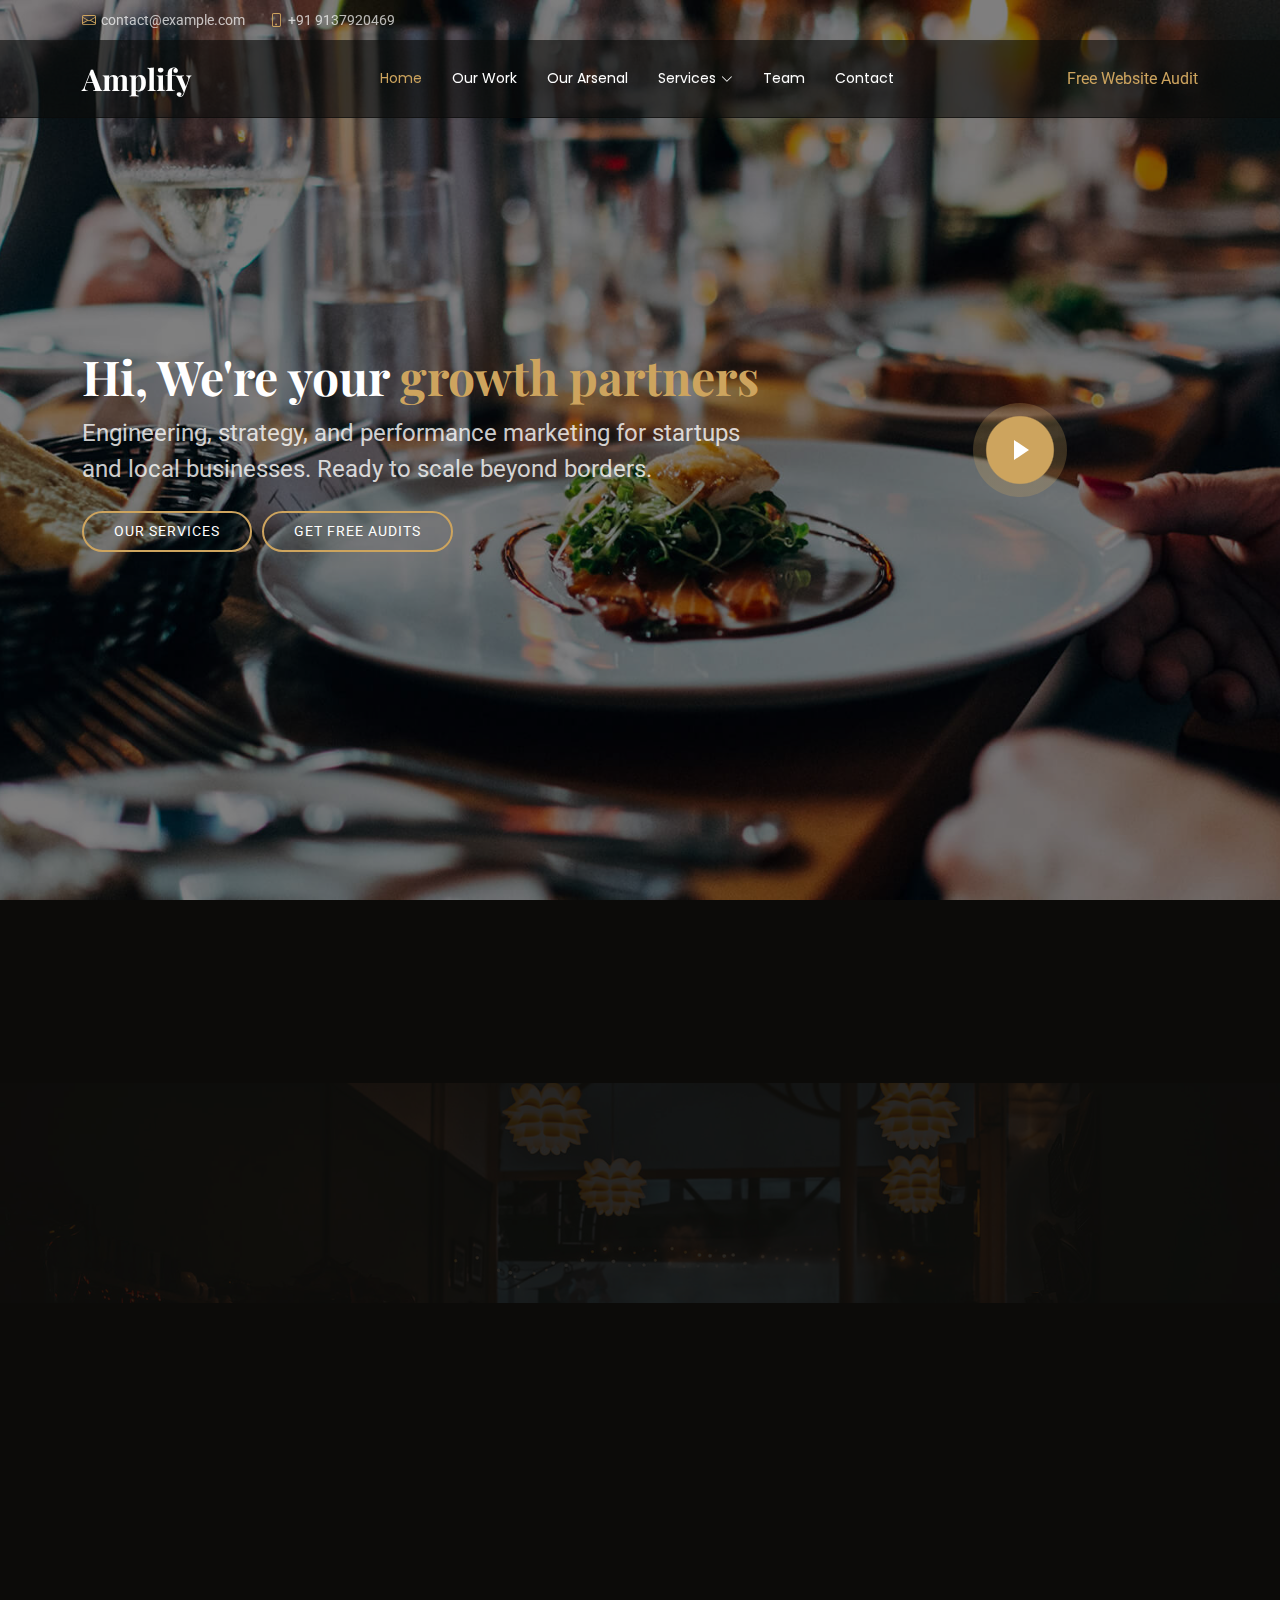
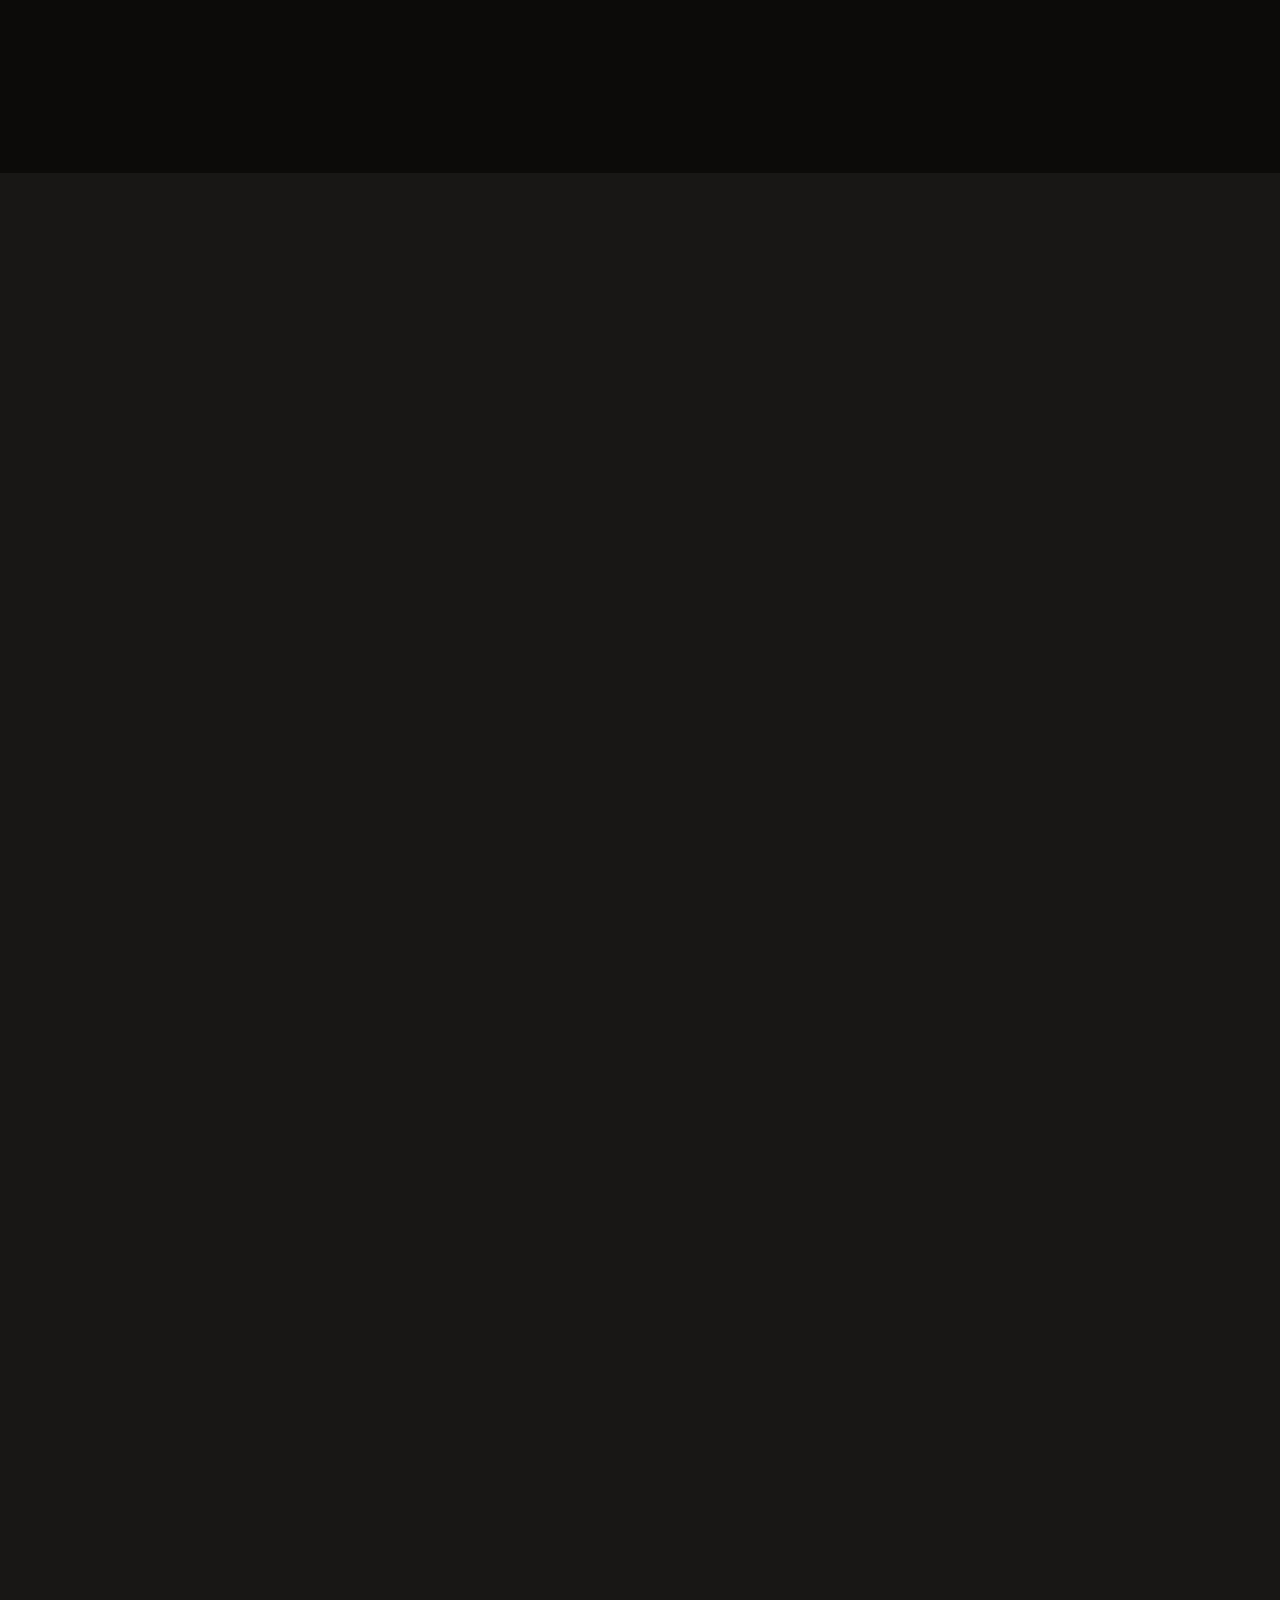
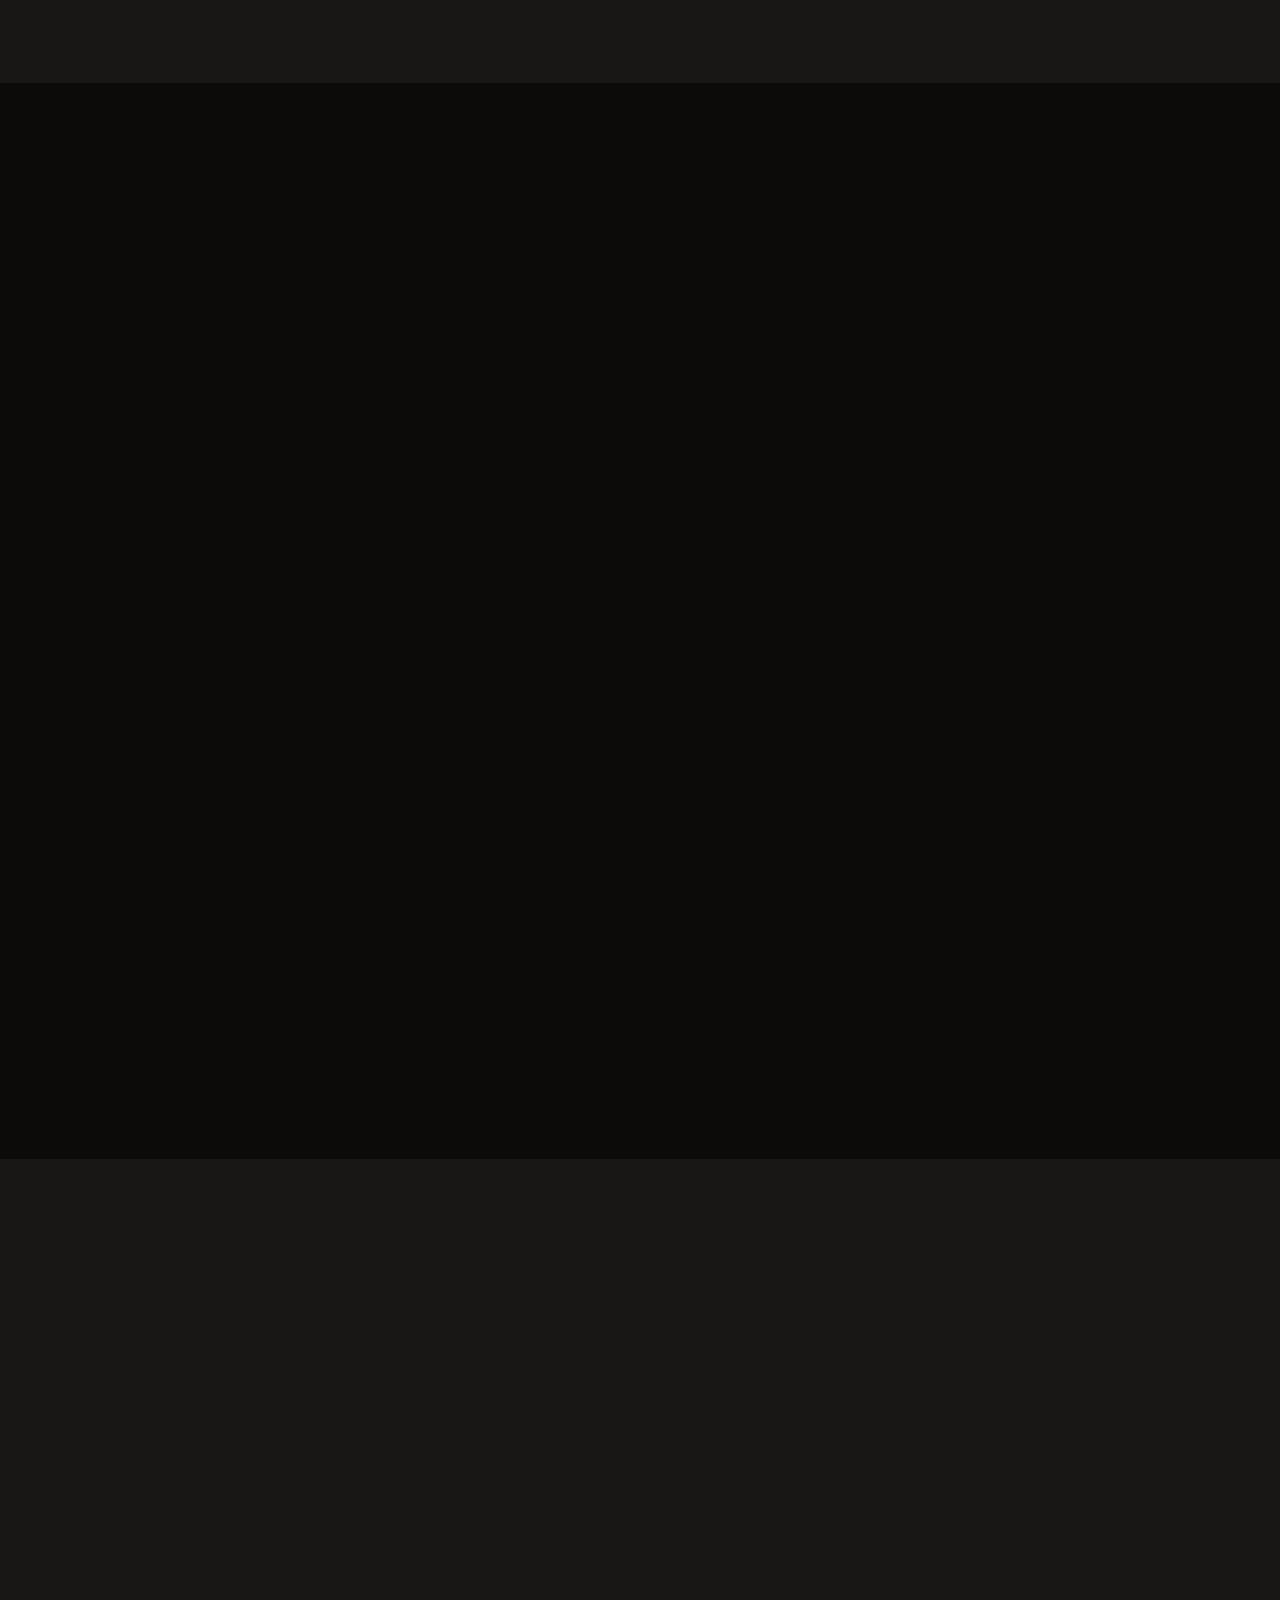
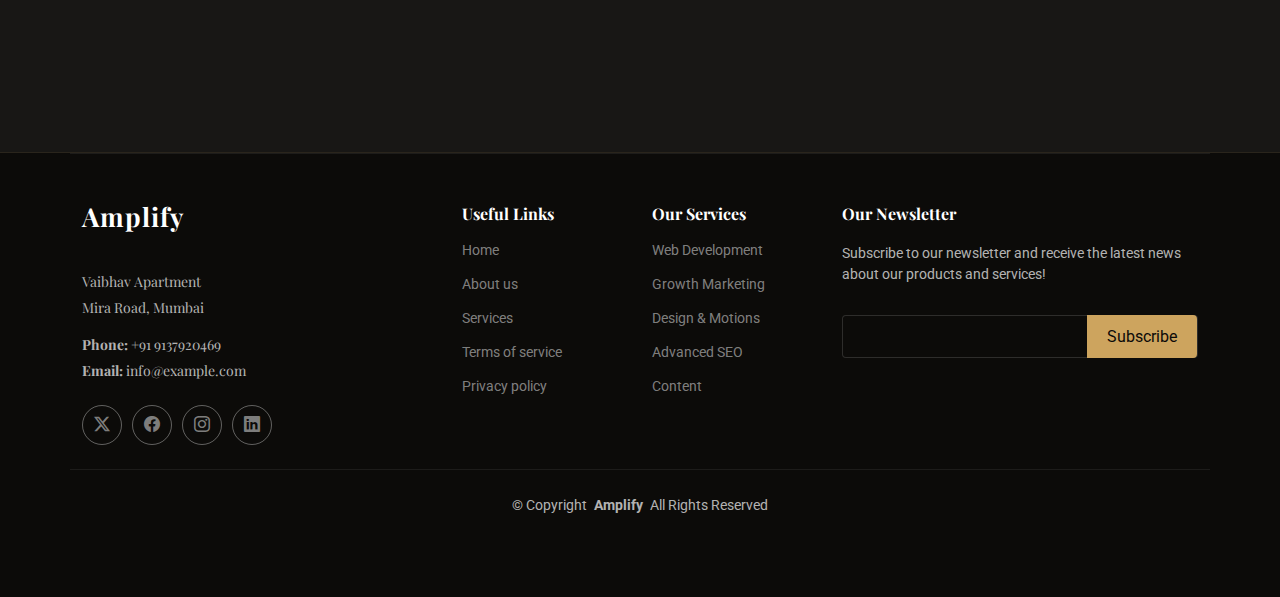
<file: index.html>
<!DOCTYPE html>
<html lang="en">

<head>
  <meta charset="utf-8">
  <meta content="width=device-width, initial-scale=1.0" name="viewport">
  <title>Amplify - Your Growth Partner</title>
  <meta name="description" content="">
  <meta name="keywords" content="">

  <!-- Favicons -->
  <link href="assets/img/favicon.png" rel="icon">
  <link href="assets/img/apple-touch-icon.png" rel="apple-touch-icon">

  <!-- Fonts -->
  <link href="https://fonts.googleapis.com" rel="preconnect">
  <link href="https://fonts.gstatic.com" rel="preconnect" crossorigin>
  <link href="https://fonts.googleapis.com/css2?family=Roboto:ital,wght@0,100;0,300;0,400;0,500;0,700;0,900;1,100;1,300;1,400;1,500;1,700;1,900&family=Poppins:ital,wght@0,100;0,200;0,300;0,400;0,500;0,600;0,700;0,800;0,900;1,100;1,200;1,300;1,400;1,500;1,600;1,700;1,800;1,900&family=Playfair+Display:ital,wght@0,400;0,500;0,600;0,700;0,800;0,900;1,400;1,500;1,600;1,700;1,800;1,900&display=swap" rel="stylesheet">

  <!-- Vendor CSS Files -->
  <link href="assets/vendor/bootstrap/css/bootstrap.min.css" rel="stylesheet">
  <link href="assets/vendor/bootstrap-icons/bootstrap-icons.css" rel="stylesheet">
  <link href="assets/vendor/aos/aos.css" rel="stylesheet">
  <link href="assets/vendor/glightbox/css/glightbox.min.css" rel="stylesheet">
  <link href="assets/vendor/swiper/swiper-bundle.min.css" rel="stylesheet">

  <!-- Main CSS File -->
  <link href="assets/css/main.css" rel="stylesheet">

  <!-- =======================================================
  * Template Name: Amplify
  * Template URL: https://bootstrapmade.com/Amplify-restaurant-template/
  * Updated: Aug 07 2024 with Bootstrap v5.3.3
  * Author: BootstrapMade.com
  * License: https://bootstrapmade.com/license/
  ======================================================== -->
</head>

<body class="index-page">

  <header id="header" class="header fixed-top">

    <div class="topbar d-flex align-items-center">
      <div class="container d-flex justify-content-center justify-content-md-between">
        <div class="contact-info d-flex align-items-center">
          <i class="bi bi-envelope d-flex align-items-center"><a href="mailto:contact@example.com">contact@example.com</a></i>
          <i class="bi bi-phone d-flex align-items-center ms-4"><span>+91 9137920469</span></i>
        </div>
        <div class="languages d-none d-md-flex align-items-center">
          <ul>
            <!-- <li>En</li>
            <li><a href="#">De</a></li> -->
          </ul>
        </div>
      </div>
    </div><!-- End Top Bar -->

    <div class="branding d-flex align-items-cente">

      <div class="container position-relative d-flex align-items-center justify-content-between">
        <a href="index.html" class="logo d-flex align-items-center me-auto me-xl-0">
          <!-- Uncomment the line below if you also wish to use an image logo -->
          <!-- <img src="assets/img/logo.png" alt=""> -->
          <h1 class="sitename">Amplify</h1>
        </a>

        <nav id="navmenu" class="navmenu">
          <ul>
            <li><a href="#hero" class="active">Home<br></a></li>
            <li><a href="#about">Our Work</a></li>
            <!-- <li><a href="#menu">Services</a></li> -->
            <li><a href="#specials">Our Arsenal</a></li>
            <!-- <li><a href="#events">Events</a></li> -->
            <li class="dropdown"><a href="#service-all"><span>Services</span> <i class="bi bi-chevron-down toggle-dropdown"></i></a>
              <ul>
                <!-- <li><a href="#">Dropdown 1</a></li> -->
                <li class="dropdown"><a href="#menu"><span>SEO & Audits</span> <i class="bi bi-chevron-down toggle-dropdown"></i></a>
                  <ul>
                    <li><a href="#menu">Technical SEO & Audits</a></li>
                    <li><a href="#menu">On-page SEO</a></li>
                    <li><a href="#menu">Off-page SEO (Link Building)</a></li>
                    <li><a href="#menu">Keyword Research & Local SEO</a></li>
                  </ul>
                </li>
                <li class="dropdown"><a href="#menu"><span>Web Development</span> <i class="bi bi-chevron-down toggle-dropdown"></i></a>
                  <ul>
                    <li><a href="#menu">Website Design & Development</a></li>
                    <li><a href="#menu">Domain, Hosting & Secure Payments</a></li>
                    <li><a href="#menu">Performance & Security Optimization</a></li>
                    <li><a href="#menu">Testing, Deployment & Maintenance</a></li>
                  </ul>
                </li>
                <li class="dropdown"><a href="#menu"><span>Growth Marketing</span> <i class="bi bi-chevron-down toggle-dropdown"></i></a>
                  <ul>
                    <li><a href="#menu">Paid Search (PPC / SEM)</a></li>
                    <li><a href="#menu">Conversion Tracking & Optimization</a></li>
                    <li><a href="#menu">Display, Video Ads & Retargeting</a></li>
                    <li><a href="#menu">Paid Social</a></li>
                  </ul>
                </li>
                <li class="dropdown"><a href="#menu"><span>Design and Motion</span> <i class="bi bi-chevron-down toggle-dropdown"></i></a>
                  <ul>
                    <li><a href="#menu">Brand Identity & Logo Design</a></li>
                    <li><a href="#menu">UI/UX & Web Animations</a></li>
                    <li><a href="#menu">Motion Graphics & Product Demos</a></li>
                    <li><a href="#menu">Social Media & Ad Creatives</a></li>
                  </ul>
                </li>
                <li class="dropdown"><a href="#menu"><span>Content</span> <i class="bi bi-chevron-down toggle-dropdown"></i></a>
                  <ul>
                    <li><a href="#menu">Website & SEO Content</a></li>
                    <li><a href="#menu">Content Strategy & Optimization</a></li>
                    <li><a href="#menu">Copywriting (Web, Ads, Email)</a></li>
                    <li><a href="#menu">Technical Writing & Documentation</a></li>
                  </ul>
                </li>
              </ul>
            </li>
            <li><a href="#chefs">Team</a></li>
            <!-- <li><a href="#gallery">Gallery</a></li> -->
            <li><a href="#contact">Contact</a></li>
          </ul>
          <i class="mobile-nav-toggle d-xl-none bi bi-list"></i>
        </nav>

        <a class="btn-get-free-audit d-none d-xl-block" href="#get-free-audit">Free Website Audit</a>

      </div>

    </div>

  </header>

  <main class="main">

    <!-- Hero Section -->
    <section id="hero" class="hero section dark-background">

      <img src="assets/img/hero-bg.jpg" alt="" data-aos="fade-in">

      <div class="container">
        <div class="row">
          <div class="col-lg-8 d-flex flex-column align-items-center align-items-lg-start">
            <h2 data-aos="fade-up" data-aos-delay="100">Hi, We're your <span>growth partners</span></h2>
            <p data-aos="fade-up" data-aos-delay="200">Engineering, strategy, and performance marketing for startups <br> and local businesses. Ready to scale beyond borders.</p>
            <div class="d-flex mt-4" data-aos="fade-up" data-aos-delay="300">
              <a href="#menu" class="cta-btn">Our Services</a>
              <a href="#get-free-audit" class="cta-btn">Get Free Audits</a>
            </div>
          </div>
          <div class="col-lg-4 d-flex align-items-center justify-content-center mt-5 mt-lg-0">
            <a href="https://www.youtube.com/watch?v=Y7f98aduVJ8" class="glightbox pulsating-play-btn"></a>
          </div>
        </div>
      </div>

    </section><!-- /Hero Section -->

    <!-- About Section -->
    <section id="about" class="about2 section">

      <!-- Section Title -->
      <div class="container section-title pb-0" data-aos="fade-up">
        <h2>About</h2>
        <p>Brands We’ve Worked With</p>
      </div><!-- End Section Title -->
    </section><!-- /Clients Section -->

    <!-- Clients Section -->
    <section id="about" class="about section">

      <div class="container" data-aos="zoom-in">

        <div class="swiper init-swiper">
          <script type="application/json" class="swiper-config">
            {
              "loop": true,
              "speed": 500,
              "autoplay": {
                "delay": 1000
              },
              "slidesPerView": "auto",
              "pagination": {
                "el": ".swiper-pagination",
                "type": "bullets",
                "clickable": true
              },
              "breakpoints": {
                "320": {
                  "slidesPerView": 2,
                  "spaceBetween": 40
                },
                "480": {
                  "slidesPerView": 3,
                  "spaceBetween": 60
                },
                "640": {
                  "slidesPerView": 4,
                  "spaceBetween": 80
                },
                "992": {
                  "slidesPerView": 5,
                  "spaceBetween": 120
                },
                "1200": {
                  "slidesPerView": 6,
                  "spaceBetween": 120
                }
              }
            }
          </script>
          <div class="swiper-wrapper align-items-center">
            <div class="swiper-slide"><img src="assets/img/clients/citizen.svg" class="img-fluid" alt=""></div>
            <div class="swiper-slide"><img src="assets/img/clients/dattani.jpg" class="img-fluid" alt=""></div>
            <div class="swiper-slide"><img src="assets/img/clients/develearn.svg" class="img-fluid" alt=""></div>
            <div class="swiper-slide"><img src="assets/img/clients/direct-tire.png" class="img-fluid" alt=""></div>
            <div class="swiper-slide"><img src="assets/img/clients/first-hawaiian-bank.svg" class="img-fluid" alt=""></div>
            <div class="swiper-slide"><img src="assets/img/clients/galaxy-global.webp" class="img-fluid" alt=""></div>
            <div class="swiper-slide"><img src="assets/img/clients/lodha.webp" class="img-fluid" alt=""></div>
            <div class="swiper-slide"><img src="assets/img/clients/minerva.png" class="img-fluid" alt=""></div>
            <div class="swiper-slide"><img src="assets/img/clients/moreys.webp" class="img-fluid" alt=""></div>
            <div class="swiper-slide"><img src="assets/img/clients/netflix.png" class="img-fluid" alt=""></div>
            <div class="swiper-slide"><img src="assets/img/clients/ocdc.png" class="img-fluid" alt=""></div>
            <div class="swiper-slide"><img src="assets/img/clients/organon.svg" class="img-fluid" alt=""></div>
            <div class="swiper-slide"><img src="assets/img/clients/painting-drive.png" class="img-fluid" alt=""></div>
            <div class="swiper-slide"><img src="assets/img/clients/toyota.svg" class="img-fluid" alt=""></div>
          </div>
        </div>

      </div>

    </section><!-- /About Section -->

    <!-- About Section -->
    <!-- <section id="about" class="about section">

      <div class="container" data-aos="fade-up" data-aos-delay="100">

        <div class="row gy-4">
          <div class="col-lg-6 order-1 order-lg-2">
            <img src="assets/img/about.jpg" class="img-fluid about-img" alt="">
          </div>
          <div class="col-lg-6 order-2 order-lg-1 content">
            <h3>Voluptatem dignissimos provident</h3>
            <p class="fst-italic">
              Lorem ipsum dolor sit amet, consectetur adipiscing elit, sed do eiusmod tempor incididunt ut labore et dolore
              magna aliqua.
            </p>
            <ul>
              <li><i class="bi bi-check2-all"></i> <span>Ullamco laboris nisi ut aliquip ex ea commodo consequat.</span></li>
              <li><i class="bi bi-check2-all"></i> <span>Duis aute irure dolor in reprehenderit in voluptate velit.</span></li>
              <li><i class="bi bi-check2-all"></i> <span>Ullamco laboris nisi ut aliquip ex ea commodo consequat. Duis aute irure dolor in reprehenderit in voluptate trideta storacalaperda mastiro dolore eu fugiat nulla pariatur.</span></li>
            </ul>
            <p>
              Ullamco laboris nisi ut aliquip ex ea commodo consequat. Duis aute irure dolor in reprehenderit in voluptate
              velit esse cillum dolore eu fugiat nulla pariatur. Excepteur sint occaecat cupidatat non proident
            </p>
          </div>
        </div>

      </div>

    </section> -->
    <!-- /About Section -->

    <!-- Specials Section -->
    <section id="specials" class="specials section">

      <!-- Section Title -->
      <div class="container section-title" data-aos="fade-up">
        <h2>Specials</h2>
        <p>Our Arsenal</p>
      </div><!-- End Section Title -->

      <div class="container" data-aos="fade-up" data-aos-delay="100">

        <div class="row">
          <div class="col-lg-3">
            <ul class="nav nav-tabs flex-column">
              <li class="nav-item">
                <a class="nav-link active show" data-bs-toggle="tab" href="#specials-tab-1">Auditing & Market Insights</a>
              </li>
              <li class="nav-item">
                <a class="nav-link" data-bs-toggle="tab" href="#specials-tab-2">Tracking & Analytics </a>
              </li>
              <li class="nav-item">
                <a class="nav-link" data-bs-toggle="tab" href="#specials-tab-3">Creative & Motion Studio</a>
              </li>
              <li class="nav-item">
                <a class="nav-link" data-bs-toggle="tab" href="#specials-tab-4">Content & CRO</a>
              </li>
              <li class="nav-item">
                <a class="nav-link" data-bs-toggle="tab" href="#specials-tab-5">Web Stack</a>
              </li>
            </ul>
          </div>
          <div class="col-lg-9 mt-4 mt-lg-0">
            <div class="tab-content">
              <div class="tab-pane active show" id="specials-tab-1">
                <div class="row">
                  <div class="col-lg-8 details order-2 order-lg-1">
                    <h3>We invest in premium, industry-grade research and competitive intelligence tools to run deep market and competitor analysis</h3>
                    <p class="fst-italic">Screaming Frog · Ahrefs · SEMrush · Google Trends · Brandwatch · SurveyMonkey and more</p>
                    <p>Combined with hands-on expertise in advanced SEO and audience research. This helps us spot gaps and opportunities before your competitors do.</p>
                  </div>
                  <div class="col-lg-4 text-center order-1 order-lg-2">
                    <!-- <img src="assets/img/specials-1.png" alt="" class="img-fluid"> -->
                  </div>
                </div>
              </div>
              <div class="tab-pane" id="specials-tab-2">
                <div class="row">
                  <div class="col-lg-8 details order-2 order-lg-1">
                    <h3>We design and deploy advanced tracking systems using industry-leading tools, built for accuracy and performance</h3>
                    <p class="fst-italic">Google Tag Manager (GTM) · Google Analytics 4 (GA4) · Meta Pixel · Google Merchant Center (GMC) · Conversion & event tracking and more</p>
                    <p>These platforms require expert setup and interpretation, so we can extract actionable insights and give you clean, reliable data to make real growth decisions.</p>
                  </div>
                  <div class="col-lg-4 text-center order-1 order-lg-2">
                    <!-- <img src="assets/img/specials-2.png" alt="" class="img-fluid"> -->
                  </div>
                </div>
              </div>
              <div class="tab-pane" id="specials-tab-3">
                <div class="row">
                  <div class="col-lg-8 details order-2 order-lg-1">
                    <h3>We specialize in professional, high-end creative and motion tools used by leading studios and production teams</h3>
                    <p class="fst-italic">Figma · Adobe Illustrator · Photoshop · Premiere Pro · After Effects · DaVinci Resolve <br> Canva · Blender and more</p>
                    <p>The goal isn’t just to look good, but to create visual assets that actually perform for your brand.</p>
                  </div>
                  <div class="col-lg-4 text-center order-1 order-lg-2">
                   <!-- <img src="assets/img/specials-3.png" alt="" class="img-fluid"> -->
                  </div>
                </div>
              </div>
              <div class="tab-pane" id="specials-tab-4">
                <div class="row">
                  <div class="col-lg-8 details order-2 order-lg-1">
                    <h3>We turn traffic into measurable business growth through hands-on conversion optimization and deep performance testing.</h3>
                    <p class="fst-italic">Hotjar (heatmaps & recordings)  · Jasper/Anyword (copy variants) · Unbounce (landing pages) ·  ChatGPT   · Perplexity (content ideation) · Conversion-focused content testing</p>
                    <p>We use advanced, paid experimentation platforms and expert-led behavioral analysis to continuously test, refine, and improve results over time.</p>
                  </div>
                  <div class="col-lg-4 text-center order-1 order-lg-2">
                  <!-- <img src="assets/img/specials-4.png" alt="" class="img-fluid"> -->
                  </div>
                </div>
              </div>
              <div class="tab-pane" id="specials-tab-5">
                <div class="row">
                  <div class="col-lg-8 details order-2 order-lg-1">
                    <h3>Est eveniet ipsam sindera pad rone matrelat sando reda</h3>
                    <p class="fst-italic">Omnis blanditiis saepe eos autem qui sunt debitis porro quia.</p>
                    <p>Exercitationem nostrum omnis. Ut reiciendis repudiandae minus. Omnis recusandae ut non quam ut quod eius qui. Ipsum quia odit vero atque qui quibusdam amet. Occaecati sed est sint aut vitae molestiae voluptate vel</p>
                  </div>
                  <div class="col-lg-4 text-center order-1 order-lg-2">
                  <!--  <img src="assets/img/specials-5.png" alt="" class="img-fluid"> -->
                  </div>
                </div>
              </div>
            </div>
          </div>
        </div>

      </div>

    </section><!-- /Specials Section -->

    <!-- Menu Section -->
    <section id="menu" class="menu section">

      <!-- Section Title -->
      <div class="container section-title" data-aos="fade-up">
        <h2>Menu</h2>
        <p>Our Services</p>
      </div><!-- End Section Title -->

      <div class="container isotope-layout" data-default-filter="*" data-layout="masonry" data-sort="original-order">

        <div class="row" data-aos="fade-up" data-aos-delay="100">
          <div class="col-lg-12 d-flex justify-content-center">
            <ul class="menu-filters isotope-filters">
              <li data-filter="*" class="filter-active">All</li>
              <li data-filter=".filter-seo">SEO & Audits</li>
              <li data-filter=".filter-web">Web Development</li>
              <li data-filter=".filter-growth">Growth Marketing</li>
              <li data-filter=".filter-design">Design and Motion</li>
              <li data-filter=".filter-content">Content</li>
            </ul>
          </div>
        </div><!-- Menu Filters -->

        <div class="row isotope-container" data-aos="fade-up" data-aos-delay="200">

          <div class="col-lg-6 menu-item isotope-item filter-seo">
           <!--  <img src="assets/img/menu/lobster-bisque.jpg" class="menu-img" alt=""> -->
            <div class="menu-content">
              <a href="#">Technical SEO & Audits</a> <!-- <span>$5.95</span> -->
            </div>
            <div class="menu-ingredients">
              Core Web Vitals, crawl & index issues, broken links & redirects, mobile usability, sitemap & robots.txt, 20+ technical parameters
            </div>
          </div><!-- Menu Item -->

          <div class="col-lg-6 menu-item isotope-item filter-growth">
            <!-- <img src="assets/img/menu/bread-barrel.jpg" class="menu-img" alt=""> -->
            <div class="menu-content">
              <a href="#">Paid Search (PPC / SEM)</a><!-- <span>$5.95</span> -->
            </div>
            <div class="menu-ingredients">
              Google Ads setup, search ads, keyword targeting & bidding strategy, ad copy & extensions, conversion tracking
            </div>
          </div><!-- Menu Item -->

          <div class="col-lg-6 menu-item isotope-item filter-seo">
            <!-- <img src="assets/img/menu/cake.jpg" class="menu-img" alt=""> -->
            <div class="menu-content">
              <a href="#">On-page SEO</a><!-- <span>$5.95</span> -->
            </div>
            <div class="menu-ingredients">
              Title & meta optimization, header structure (H1-H6), internal linking, URL structure, image alt text
            </div>
          </div><!-- Menu Item -->

          <div class="col-lg-6 menu-item isotope-item filter-seo">
            <!--<img src="assets/img/menu/cake.jpg" class="menu-img" alt=""> -->
            <div class="menu-content">
              <a href="#">Off-page SEO (Link Building)</a><!-- <span>$5.95</span> -->
            </div>
            <div class="menu-ingredients">
              Backlink audit, high-quality link outreach, toxic link cleanup, brand mentions, directory & citation links
            </div>
          </div><!-- Menu Item -->

          <div class="col-lg-6 menu-item isotope-item filter-web">
           <!-- <img src="assets/img/menu/caesar.jpg" class="menu-img" alt=""> -->
            <div class="menu-content">
              <a href="#">Website Design & Development</a><!-- <span>$5.95</span> -->
            </div>
            <div class="menu-ingredients">
              Responsive design, custom website creation, CMS setup (WordPress/Webflow/etc.), UI/UX design, SEO-friendly structure
            </div>
          </div><!-- Menu Item -->

          <div class="col-lg-6 menu-item isotope-item filter-growth">
            <!-- <img src="assets/img/menu/lobster-roll.jpg" class="menu-img" alt=""> -->
            <div class="menu-content">
              <a href="#">Display, Video Ads & Retargeting</a><!-- <span>$5.95</span> -->
            </div>
            <div class="menu-ingredients">
              Google Display Network, YouTube video ads, banner ads, video ad creatives, website visitor retargeting, cart abandonment ads, dynamic remarketing, frequency & placement control
            </div>
          </div><!-- Menu Item -->

          <div class="col-lg-6 menu-item isotope-item filter-growth">
            <!-- <img src="assets/img/menu/lobster-roll.jpg" class="menu-img" alt=""> -->
            <div class="menu-content">
              <a href="#">Conversion Tracking & Optimization</a><!-- <span>$5.95</span> -->
            </div>
            <div class="menu-ingredients">
              GA4 & conversion tracking setup, pixels & events, funnel tracking, attribution basics, performance reporting, ROAS optimization, data-driven iteration
            </div>
          </div><!-- Menu Item -->

          <div class="col-lg-6 menu-item isotope-item filter-seo">
           <!-- <img src="assets/img/menu/mozzarella.jpg" class="menu-img" alt=""> -->
            <div class="menu-content">
              <a href="#">Keyword Research & Local SEO</a><!-- <span>$5.95</span> -->
            </div>
            <div class="menu-ingredients">
              Search intent mapping, keyword analysis & clustering, local keyword targeting, Google Business Profile optimization, local citations & NAP consistency
            </div>
          </div><!-- Menu Item -->

          <div class="col-lg-6 menu-item isotope-item filter-web">
            <!--<img src="assets/img/menu/greek-salad.jpg" class="menu-img" alt=""> -->
            <div class="menu-content">
              <a href="#">Performance & Security Optimization</a><!-- <span>$5.95</span> -->
            </div>
            <div class="menu-ingredients">
              Speed optimization, Core Web Vitals, security testing, SSL setup, basic hardening
            </div>
          </div><!-- Menu Item -->

          <div class="col-lg-6 menu-item isotope-item filter-web">
            <!--<img src="assets/img/menu/greek-salad.jpg" class="menu-img" alt=""> -->
            <div class="menu-content">
              <a href="#">Domain, Hosting & Secure Payments</a><!-- <span>$5.95</span> -->
            </div>
            <div class="menu-ingredients">
              Domain & hosting setup, payment gateway integration, third-party integrations (forms, CRM, email tools)
            </div>
          </div><!-- Menu Item -->

          <div class="col-lg-6 menu-item isotope-item filter-web">
            <!-- <img src="assets/img/menu/spinach-salad.jpg" class="menu-img" alt=""> -->
            <div class="menu-content">
              <a href="#">Testing, Deployment & Maintenance</a><!-- <span>$5.95</span> -->
            </div>
            <div class="menu-ingredients">
              Functional & cross-browser testing, deployment, post-launch support, bug fixes & updates
            </div>
          </div><!-- Menu Item -->

          <div class="col-lg-6 menu-item isotope-item filter-growth">
            <!-- <img src="assets/img/menu/lobster-roll.jpg" class="menu-img" alt=""> -->
            <div class="menu-content">
              <a href="#">Paid Social</a><!-- <span>$5.95</span> -->
            </div>
            <div class="menu-ingredients">
              Meta (Facebook & Instagram) ads, LinkedIn ads, TikTok/X ads, audience targeting & lookalikes, creative testing, A/B testing of creatives & audiences, budget & bid optimization
            </div>
          </div><!-- Menu Item -->

          <div class="col-lg-6 menu-item isotope-item filter-design">
            <!-- <img src="assets/img/menu/lobster-roll.jpg" class="menu-img" alt=""> -->
            <div class="menu-content">
              <a href="#">Brand Identity & Logo Design</a><!-- <span>$5.95</span> -->
            </div>
            <div class="menu-ingredients">
              Logo design, brand guidelines, color palette & typography, visual identity system, brand assets (icons, templates)
            </div>
          </div><!-- Menu Item -->

          <div class="col-lg-6 menu-item isotope-item filter-design">
            <!-- <img src="assets/img/menu/lobster-roll.jpg" class="menu-img" alt=""> -->
            <div class="menu-content">
              <a href="#">Motion Graphics & Product Demos</a><!-- <span>$5.95</span> -->
            </div>
            <div class="menu-ingredients">
              2D motion graphics, explainer videos, storyboard & scripting, video editing, sound sync & basic transitions
            </div>
          </div><!-- Menu Item -->

           <div class="col-lg-6 menu-item isotope-item filter-design">
            <!-- <img src="assets/img/menu/lobster-roll.jpg" class="menu-img" alt=""> -->
            <div class="menu-content">
              <a href="#">UI/UX & Web Animations</a><!-- <span>$5.95</span> -->
            </div>
            <div class="menu-ingredients">
              Micro-interactions, Lottie animations, page transitions, interactive UI animations, motion for web/app interfaces
            </div>
          </div><!-- Menu Item -->

          <div class="col-lg-6 menu-item isotope-item filter-design">
            <!-- <img src="assets/img/menu/lobster-roll.jpg" class="menu-img" alt=""> -->
            <div class="menu-content">
              <a href="#">Social Media & Ad Creatives</a><!-- <span>$5.95</span> -->
            </div>
            <div class="menu-ingredients">
              Static ad creatives, animated ad creatives, short-form video ads, platform-specific formats, creative variations for A/B testing
            </div>
          </div><!-- Menu Item -->

          <div class="col-lg-6 menu-item isotope-item filter-content">
            <!-- <img src="assets/img/menu/lobster-roll.jpg" class="menu-img" alt=""> -->
            <div class="menu-content">
              <a href="#">Website & SEO Content</a><!-- <span>$5.95</span> -->
            </div>
            <div class="menu-ingredients">
              Website pages, blog content, landing page content, SEO-optimized copy, content updates & refresh
            </div>
          </div><!-- Menu Item -->

          <div class="col-lg-6 menu-item isotope-item filter-content">
            <!-- <img src="assets/img/menu/lobster-roll.jpg" class="menu-img" alt=""> -->
            <div class="menu-content">
              <a href="#">Copywriting (Web, Ads, Email)</a><!-- <span>$5.95</span> -->
            </div>
            <div class="menu-ingredients">
              Website copy, ad copy, email campaigns, headlines & CTAs, conversion-focused messaging
            </div>
          </div><!-- Menu Item -->

           <div class="col-lg-6 menu-item isotope-item filter-content">
            <!-- <img src="assets/img/menu/lobster-roll.jpg" class="menu-img" alt=""> -->
            <div class="menu-content">
              <a href="#">Content Strategy & Optimization</a><!-- <span>$5.95</span> -->
            </div>
            <div class="menu-ingredients">
              Content planning & topic research, content calendars, content audits, content optimization for SEO & conversions, performance-based content improvements
            </div>
          </div><!-- Menu Item -->

          <div class="col-lg-6 menu-item isotope-item filter-content">
            <!-- <img src="assets/img/menu/lobster-roll.jpg" class="menu-img" alt=""> -->
            <div class="menu-content">
              <a href="#">Technical Writing & Documentation</a><!-- <span>$5.95</span> -->
            </div>
            <div class="menu-ingredients">
              Product documentation, user guides, knowledge base articles, API/docs (if applicable), onboarding content
            </div>
          </div><!-- Menu Item -->

        </div><!-- Menu Container -->
      </div>

    </section><!-- /Menu Section -->

    <!-- Why Us Section -->
    <!-- <section id="why-us" class="why-us section"> -->

      <!-- Section Title -->
      <!-- <div class="container section-title" data-aos="fade-up">
        <h2>WHY US</h2>
        <p>Why Choose Our Restaurant</p>
      </div> -->
      <!-- End Section Title -->

      <!-- <div class="container">

        <div class="row gy-4">

          <div class="col-lg-4" data-aos="fade-up" data-aos-delay="100">
            <div class="card-item">
              <span>01</span>
              <h4><a href="" class="stretched-link">Lorem Ipsum</a></h4>
              <p>Ulamco laboris nisi ut aliquip ex ea commodo consequat. Et consectetur ducimus vero placeat</p>
            </div>
          </div> -->
          <!-- Card Item -->

          <!-- <div class="col-lg-4" data-aos="fade-up" data-aos-delay="200">
            <div class="card-item">
              <span>02</span>
              <h4><a href="" class="stretched-link">Repellat Nihil</a></h4>
              <p>Dolorem est fugiat occaecati voluptate velit esse. Dicta veritatis dolor quod et vel dire leno para dest</p>
            </div>
          </div> -->
          <!-- Card Item -->

          <!-- <div class="col-lg-4" data-aos="fade-up" data-aos-delay="300">
            <div class="card-item">
              <span>03</span>
              <h4><a href="" class="stretched-link">Ad ad velit qui</a></h4>
              <p>Molestiae officiis omnis illo asperiores. Aut doloribus vitae sunt debitis quo vel nam quis</p>
            </div>
          </div> -->
          <!-- Card Item -->

        <!-- </div>

      </div>

    </section> -->
    <!-- /Why Us Section -->

    <!-- Events Section -->
    <!-- <section id="events" class="events section">

      <img class="slider-bg" src="assets/img/events-bg.jpg" alt="" data-aos="fade-in">

      <div class="container">

        <div class="swiper init-swiper" data-aos="fade-up" data-aos-delay="100">
          <script type="application/json" class="swiper-config">
            {
              "loop": true,
              "speed": 600,
              "autoplay": {
                "delay": 5000
              },
              "slidesPerView": "auto",
              "pagination": {
                "el": ".swiper-pagination",
                "type": "bullets",
                "clickable": true
              }
            }
          </script>
          <div class="swiper-wrapper">

            <div class="swiper-slide">
              <div class="row gy-4 event-item">
                <div class="col-lg-6">
                  <img src="assets/img/events-slider/events-slider-1.jpg" class="img-fluid" alt="">
                </div>
                <div class="col-lg-6 pt-4 pt-lg-0 content">
                  <h3>Birthday Parties</h3>
                  <div class="price">
                    <p><span>$189</span></p>
                  </div>
                  <p class="fst-italic">
                    Lorem ipsum dolor sit amet, consectetur adipiscing elit, sed do eiusmod tempor incididunt ut labore et dolore
                    magna aliqua.
                  </p>
                  <ul>
                    <li><i class="bi bi-check2-circle"></i> <span>Ullamco laboris nisi ut aliquip ex ea commodo consequat.</span></li>
                    <li><i class="bi bi-check2-circle"></i> <span>Duis aute irure dolor in reprehenderit in voluptate velit.</span></li>
                    <li><i class="bi bi-check2-circle"></i> <span>Ullamco laboris nisi ut aliquip ex ea commodo consequat.</span></li>
                  </ul>
                  <p>
                    Ullamco laboris nisi ut aliquip ex ea commodo consequat. Duis aute irure dolor in reprehenderit in voluptate
                    velit esse cillum dolore eu fugiat nulla pariatur
                  </p>
                </div>
              </div>
            </div> -->
            <!-- End Slider item -->

            <!-- <div class="swiper-slide">
              <div class="row gy-4 event-item">
                <div class="col-lg-6">
                  <img src="assets/img/events-slider/events-slider-2.jpg" class="img-fluid" alt="">
                </div>
                <div class="col-lg-6 pt-4 pt-lg-0 content">
                  <h3>Private Parties</h3>
                  <div class="price">
                    <p><span>$290</span></p>
                  </div>
                  <p class="fst-italic">
                    Lorem ipsum dolor sit amet, consectetur adipiscing elit, sed do eiusmod tempor incididunt ut labore et dolore
                    magna aliqua.
                  </p>
                  <ul>
                    <li><i class="bi bi-check2-circle"></i> <span>Ullamco laboris nisi ut aliquip ex ea commodo consequat.</span></li>
                    <li><i class="bi bi-check2-circle"></i> <span>Duis aute irure dolor in reprehenderit in voluptate velit.</span></li>
                    <li><i class="bi bi-check2-circle"></i> <span>Ullamco laboris nisi ut aliquip ex ea commodo consequat.</span></li>
                  </ul>
                  <p>
                    Ullamco laboris nisi ut aliquip ex ea commodo consequat. Duis aute irure dolor in reprehenderit in voluptate
                    velit esse cillum dolore eu fugiat nulla pariatur
                  </p>
                </div>
              </div>
            </div> -->
            <!-- End Slider item -->

            <!-- <div class="swiper-slide">
              <div class="row gy-4 event-item">
                <div class="col-lg-6">
                  <img src="assets/img/events-slider/events-slider-3.jpg" class="img-fluid" alt="">
                </div>
                <div class="col-lg-6 pt-4 pt-lg-0 content">
                  <h3>Custom Parties</h3>
                  <div class="price">
                    <p><span>$99</span></p>
                  </div>
                  <p class="fst-italic">
                    Lorem ipsum dolor sit amet, consectetur adipiscing elit, sed do eiusmod tempor incididunt ut labore et dolore
                    magna aliqua.
                  </p>
                  <ul>
                    <li><i class="bi bi-check2-circle"></i> <span>Ullamco laboris nisi ut aliquip ex ea commodo consequat.</span></li>
                    <li><i class="bi bi-check2-circle"></i> <span>Duis aute irure dolor in reprehenderit in voluptate velit.</span></li>
                    <li><i class="bi bi-check2-circle"></i> <span>Ullamco laboris nisi ut aliquip ex ea commodo consequat.</span></li>
                  </ul>
                  <p>
                    Ullamco laboris nisi ut aliquip ex ea commodo consequat. Duis aute irure dolor in reprehenderit in voluptate
                    velit esse cillum dolore eu fugiat nulla pariatur
                  </p>
                </div>
              </div>
            </div> -->
            <!-- End Slider item -->

          <!-- </div>
          <div class="swiper-pagination"></div>
        </div>

      </div>

    </section> -->
    <!-- /Events Section -->

    <!-- Book A Table Section -->
    <section id="get-free-audit" class="get-free-audit section">

      <!-- Section Title -->
      <div class="container section-title" data-aos="fade-up">
        <h2>RESERVATION</h2>
        <p>Get Your Free Website Audits</p>
      </div><!-- End Section Title -->

      <div class="container" data-aos="fade-up" data-aos-delay="100">

        <form action="" name="get-audit" role="form" class="php-email-form" netlify>
          <input type="hidden" name="form-name" value="get-audit" />
          <div class="row gy-4">
            <div class="col-lg-4 col-md-6">
              <input type="text" name="name" class="form-control" id="name" placeholder="Your Name" required="">
            </div>
            <div class="col-lg-4 col-md-6">
              <input type="text" class="form-control" name="phone" id="phone" placeholder="Phone" required="">
            </div>
            <div class="col-lg-4 col-md-6">
              <input type="text" class="form-control" name="business" id="business" placeholder="Website URL/Business Name" required="">
            </div>
            <!-- <div class="col-lg-4 col-md-6">
              <input type="date" name="date" class="form-control" id="date" placeholder="---" required="">
            </div> 
            <div class="col-lg-4 col-md-6">
              <input type="time" class="form-control" name="time" id="time" placeholder="Time" required="">
            </div>
            <div class="col-lg-4 col-md-6">
              <input type="number" class="form-control" name="people" id="people" placeholder="# of people" required="">
            </div>
          </div> -->

          <div class="form-group mt-3">
            <textarea class="form-control" name="message" rows="5" placeholder="Message"></textarea>
          </div>

          <div class="text-center mt-3">
            <div class="loading">Loading</div>
            <div class="error-message"></div>
            <div class="sent-message">Your Audit request was sent. We will contact you shortly to confirm your Official Presence. Thank you!</div>
            <button type="submit">Request Free Audits</button>
          </div>
        </form><!-- End Reservation Form -->

      </div>

    </section><!-- /Book A Table Section -->



    <!-- Testimonials Section -->

    
    <!-- <section id="testimonials" class="testimonials section"> -->

      <!-- Section Title -->
      <!-- <div class="container section-title" data-aos="fade-up">
        <h2>Testimonials</h2>
        <p>What they're saying about us</p>
      </div> -->
      <!-- End Section Title -->

      <!-- <div class="container" data-aos="fade-up" data-aos-delay="100">

        <div class="swiper init-swiper" data-speed="600" data-delay="5000" data-breakpoints="{ &quot;320&quot;: { &quot;slidesPerView&quot;: 1, &quot;spaceBetween&quot;: 40 }, &quot;1200&quot;: { &quot;slidesPerView&quot;: 3, &quot;spaceBetween&quot;: 40 } }">
          <script type="application/json" class="swiper-config">
            {
              "loop": true,
              "speed": 600,
              "autoplay": {
                "delay": 5000
              },
              "slidesPerView": "auto",
              "pagination": {
                "el": ".swiper-pagination",
                "type": "bullets",
                "clickable": true
              },
              "breakpoints": {
                "320": {
                  "slidesPerView": 1,
                  "spaceBetween": 40
                },
                "1200": {
                  "slidesPerView": 3,
                  "spaceBetween": 20
                }
              }
            }
          </script>
          <div class="swiper-wrapper">

            <div class="swiper-slide">
              <div class="testimonial-item" "="">
            <p>
              <i class=" bi bi-quote quote-icon-left"></i>
                <span>Proin iaculis purus consequat sem cure digni ssim donec porttitora entum suscipit rhoncus. Accusantium quam, ultricies eget id, aliquam eget nibh et. Maecen aliquam, risus at semper.</span>
                <i class="bi bi-quote quote-icon-right"></i>
                </p>
                <img src="assets/img/testimonials/testimonials-1.jpg" class="testimonial-img" alt="">
                <h3>Saul Goodman</h3>
                <h4>Ceo &amp; Founder</h4>
              </div>
            </div> -->
            <!-- End testimonial item -->

            <!-- <div class="swiper-slide">
              <div class="testimonial-item">
                <p>
                  <i class="bi bi-quote quote-icon-left"></i>
                  <span>Export tempor illum tamen malis malis eram quae irure esse labore quem cillum quid malis quorum velit fore eram velit sunt aliqua noster fugiat irure amet legam anim culpa.</span>
                  <i class="bi bi-quote quote-icon-right"></i>
                </p>
                <img src="assets/img/testimonials/testimonials-2.jpg" class="testimonial-img" alt="">
                <h3>Sara Wilsson</h3>
                <h4>Designer</h4>
              </div>
            </div> -->
            <!-- End testimonial item -->

            <!-- <div class="swiper-slide">
              <div class="testimonial-item">
                <p>
                  <i class="bi bi-quote quote-icon-left"></i>
                  <span>Enim nisi quem export duis labore cillum quae magna enim sint quorum nulla quem veniam duis minim tempor labore quem eram duis noster aute amet eram fore quis sint minim.</span>
                  <i class="bi bi-quote quote-icon-right"></i>
                </p>
                <img src="assets/img/testimonials/testimonials-3.jpg" class="testimonial-img" alt="">
                <h3>Jena Karlis</h3>
                <h4>Store Owner</h4>
              </div>
            </div> -->
            <!-- End testimonial item -->

            <!-- <div class="swiper-slide">
              <div class="testimonial-item">
                <p>
                  <i class="bi bi-quote quote-icon-left"></i>
                  <span>Fugiat enim eram quae cillum dolore dolor amet nulla culpa multos export minim fugiat dolor enim duis veniam ipsum anim magna sunt elit fore quem dolore labore illum veniam.</span>
                  <i class="bi bi-quote quote-icon-right"></i>
                </p>
                <img src="assets/img/testimonials/testimonials-4.jpg" class="testimonial-img" alt="">
                <h3>Matt Brandon</h3>
                <h4>Freelancer</h4>
              </div>
            </div> -->
            <!-- End testimonial item -->

            <!-- <div class="swiper-slide">
              <div class="testimonial-item">
                <p>
                  <i class="bi bi-quote quote-icon-left"></i>
                  <span>Quis quorum aliqua sint quem legam fore sunt eram irure aliqua veniam tempor noster veniam sunt culpa nulla illum cillum fugiat legam esse veniam culpa fore nisi cillum quid.</span>
                  <i class="bi bi-quote quote-icon-right"></i>
                </p>
                <img src="assets/img/testimonials/testimonials-5.jpg" class="testimonial-img" alt="">
                <h3>John Larson</h3>
                <h4>Entrepreneur</h4>
              </div>
            </div> -->
            <!-- End testimonial item -->

          <!-- </div>
          <div class="swiper-pagination"></div>
        </div>

      </div>

    </section> -->
    <!-- /Testimonials Section -->




    <!-- Gallery Section -->
    <!-- <section id="gallery" class="gallery section"> -->

      <!-- Section Title -->
      <!-- <div class="container section-title" data-aos="fade-up">
        <h2>Gallery</h2>
        <p>Some photos from Our Restaurant</p>
      </div> -->
      <!-- End Section Title -->

      <!-- <div class="container-fluid" data-aos="fade-up" data-aos-delay="100">

        <div class="row g-0">

          <div class="col-lg-3 col-md-4">
            <div class="gallery-item">
              <a href="assets/img/gallery/gallery-1.jpg" class="glightbox" data-gallery="images-gallery">
                <img src="assets/img/gallery/gallery-1.jpg" alt="" class="img-fluid">
              </a>
            </div>
          </div> -->
          <!-- End Gallery Item -->

          <!-- <div class="col-lg-3 col-md-4">
            <div class="gallery-item">
              <a href="assets/img/gallery/gallery-2.jpg" class="glightbox" data-gallery="images-gallery">
                <img src="assets/img/gallery/gallery-2.jpg" alt="" class="img-fluid">
              </a>
            </div>
          </div> -->
          <!-- End Gallery Item -->

          <!-- <div class="col-lg-3 col-md-4">
            <div class="gallery-item">
              <a href="assets/img/gallery/gallery-3.jpg" class="glightbox" data-gallery="images-gallery">
                <img src="assets/img/gallery/gallery-3.jpg" alt="" class="img-fluid">
              </a>
            </div>
          </div> -->
          <!-- End Gallery Item -->

          <!-- <div class="col-lg-3 col-md-4">
            <div class="gallery-item">
              <a href="assets/img/gallery/gallery-4.jpg" class="glightbox" data-gallery="images-gallery">
                <img src="assets/img/gallery/gallery-4.jpg" alt="" class="img-fluid">
              </a>
            </div>
          </div> -->
          <!-- End Gallery Item -->

          <!-- <div class="col-lg-3 col-md-4">
            <div class="gallery-item">
              <a href="assets/img/gallery/gallery-5.jpg" class="glightbox" data-gallery="images-gallery">
                <img src="assets/img/gallery/gallery-5.jpg" alt="" class="img-fluid">
              </a>
            </div>
          </div> -->
          <!-- End Gallery Item -->

          <!-- <div class="col-lg-3 col-md-4">
            <div class="gallery-item">
              <a href="assets/img/gallery/gallery-6.jpg" class="glightbox" data-gallery="images-gallery">
                <img src="assets/img/gallery/gallery-6.jpg" alt="" class="img-fluid">
              </a>
            </div>
          </div> -->
          <!-- End Gallery Item -->

          <!-- <div class="col-lg-3 col-md-4">
            <div class="gallery-item">
              <a href="assets/img/gallery/gallery-7.jpg" class="glightbox" data-gallery="images-gallery">
                <img src="assets/img/gallery/gallery-7.jpg" alt="" class="img-fluid">
              </a>
            </div>
          </div> -->
          <!-- End Gallery Item -->

          <!-- <div class="col-lg-3 col-md-4">
            <div class="gallery-item">
              <a href="assets/img/gallery/gallery-8.jpg" class="glightbox" data-gallery="images-gallery">
                <img src="assets/img/gallery/gallery-8.jpg" alt="" class="img-fluid">
              </a>
            </div>
          </div> -->
          <!-- End Gallery Item -->

        <!-- </div>

      </div>

    </section> -->
    <!-- /Gallery Section -->

    <!-- Chefs Section -->
    <section id="chefs" class="chefs section">

      <!-- Section Title -->
      <div class="container section-title" data-aos="fade-up">
        <h2>Team</h2>
        <p>Necessitatibus eius consequatur</p>
      </div><!-- End Section Title -->

      <div class="container">

        <div class="row gy-4">

          <div class="col-lg-4" data-aos="fade-up" data-aos-delay="100">
            <div class="member">
              <img src="assets/img/chefs/chefs-1.jpg" class="img-fluid" alt="">
              <div class="member-info">
                <div class="member-info-content">
                  <h4>Walter White</h4>
                  <span>Master Chef</span>
                </div>
                <div class="social">
                  <a href=""><i class="bi bi-twitter-x"></i></a>
                  <a href=""><i class="bi bi-facebook"></i></a>
                  <a href=""><i class="bi bi-instagram"></i></a>
                  <a href=""><i class="bi bi-linkedin"></i></a>
                </div>
              </div>
            </div>
          </div><!-- End Team Member -->

          <div class="col-lg-4" data-aos="fade-up" data-aos-delay="200">
            <div class="member">
              <img src="assets/img/chefs/chefs-2.jpg" class="img-fluid" alt="">
              <div class="member-info">
                <div class="member-info-content">
                  <h4>Sarah Jhonson</h4>
                  <span>Patissier</span>
                </div>
                <div class="social">
                  <a href=""><i class="bi bi-twitter-x"></i></a>
                  <a href=""><i class="bi bi-facebook"></i></a>
                  <a href=""><i class="bi bi-instagram"></i></a>
                  <a href=""><i class="bi bi-linkedin"></i></a>
                </div>
              </div>
            </div>
          </div><!-- End Team Member -->

          <div class="col-lg-4" data-aos="fade-up" data-aos-delay="300">
            <div class="member">
              <img src="assets/img/chefs/chefs-3.jpg" class="img-fluid" alt="">
              <div class="member-info">
                <div class="member-info-content">
                  <h4>William Anderson</h4>
                  <span>Cook</span>
                </div>
                <div class="social">
                  <a href=""><i class="bi bi-twitter-x"></i></a>
                  <a href=""><i class="bi bi-facebook"></i></a>
                  <a href=""><i class="bi bi-instagram"></i></a>
                  <a href=""><i class="bi bi-linkedin"></i></a>
                </div>
              </div>
            </div>
          </div><!-- End Team Member -->

        </div>

      </div>

    </section><!-- /Chefs Section -->

    <!-- Contact Section -->
    <section id="contact" class="contact section">

      <!-- Section Title -->
      <div class="container section-title" data-aos="fade-up">
        <h2>Contact</h2>
        <p>Contact Us</p>
      </div><!-- End Section Title -->

      <!-- <div class="mb-5" data-aos="fade-up" data-aos-delay="200">
        <iframe style="border:0; width: 100%; height: 400px;" src="https://www.google.com/maps/embed?pb=!1m14!1m8!1m3!1d48389.78314118045!2d-74.006138!3d40.710059!3m2!1i1024!2i768!4f13.1!3m3!1m2!1s0x89c25a22a3bda30d%3A0xb89d1fe6bc499443!2sDowntown%20Conference%20Center!5e0!3m2!1sen!2sus!4v1676961268712!5m2!1sen!2sus" frameborder="0" allowfullscreen="" loading="lazy" referrerpolicy="no-referrer-when-downgrade"></iframe>
      </div> --> <!-- End Google Maps -->

      <div class="container" data-aos="fade-up" data-aos-delay="100">

        <div class="row gy-4">

          <div class="col-lg-4">
            <div class="info-item d-flex" data-aos="fade-up" data-aos-delay="300">
              <i class="bi bi-telephone flex-shrink-0"></i>
              <div>
                <h3>Call Us</h3>
                <p>+91 9137920469</p>
              </div>
            </div><!-- End Info Item -->

            <!-- <div class="info-item d-flex" data-aos="fade-up" data-aos-delay="400">
              <i class="bi bi-telephone flex-shrink-0"></i>
              <div>
                <h3>Open Hours</h3>
                <p>Monday-Saturday:<br>11:00 AM - 2300 PM</p>
              </div>
            </div> --><!-- End Info Item -->

            <div class="info-item d-flex" data-aos="fade-up" data-aos-delay="400">
              <i class="bi bi-envelope flex-shrink-0"></i>
              <div>
                <h3>Email Us</h3>
                <p>info@example.com</p>
              </div>
            </div><!-- End Info Item -->

            <div class="info-item d-flex" data-aos="fade-up" data-aos-delay="500">
              <i class="bi bi-geo-alt flex-shrink-0"></i>
              <div>
                <h3>Location</h3>
                <p>Vaibhav Apartment, Mira Road, Mumbai</p>
              </div>
            </div><!-- End Info Item -->

          </div>

          <div class="col-lg-8">
            <form action="" name="contact-us" method="post" class="php-email-form" data-aos="fade-up" data-aos-delay="200" netlify>
              <input type="hidden" name="form-name" value="contact-us" />
              <div class="row gy-4">

                <div class="col-md-6">
                  <input type="text" name="name_contact" class="form-control" placeholder="Your Name" required="">
                </div>

                <div class="col-md-6 ">
                  <input type="text" class="form-control" name="phone_contact" placeholder="Phone" required="">
                </div>

                <div class="col-md-12">
                  <input type="text" class="form-control" name="business_contact" placeholder="Website URL/Business Name" required="">
                </div>

                <div class="col-md-12">
                  <textarea class="form-control" name="message" rows="6" placeholder="" required=""></textarea>
                </div>

                <div class="col-md-12 text-center">
                  <div class="loading">Loading</div>
                  <div class="error-message"></div>
                  <div class="sent-message">Your message has been sent. Thank you!</div>

                  <button type="submit">Send Message</button>
                </div>

              </div>
            </form>
          </div><!-- End Contact Form -->

        </div>

      </div>

    </section><!-- /Contact Section -->

  </main>

  <footer id="footer" class="footer">

    <div class="container footer-top">
      <div class="row gy-4">
        <div class="col-lg-4 col-md-6 footer-about">
          <a href="index.html" class="logo d-flex align-items-center">
            <span class="sitename">Amplify</span>
          </a>
          <div class="footer-contact pt-3">
            <p>Vaibhav Apartment</p>
            <p>Mira Road, Mumbai</p>
            <p class="mt-3"><strong>Phone:</strong> <span>+91 9137920469</span></p>
            <p><strong>Email:</strong> <span>info@example.com</span></p>
          </div>
          <div class="social-links d-flex mt-4">
            <a href=""><i class="bi bi-twitter-x"></i></a>
            <a href=""><i class="bi bi-facebook"></i></a>
            <a href=""><i class="bi bi-instagram"></i></a>
            <a href=""><i class="bi bi-linkedin"></i></a>
          </div>
        </div>

        <div class="col-lg-2 col-md-3 footer-links">
          <h4>Useful Links</h4>
          <ul>
            <li><a href="#">Home</a></li>
            <li><a href="#">About us</a></li>
            <li><a href="#">Services</a></li>
            <li><a href="#">Terms of service</a></li>
            <li><a href="#">Privacy policy</a></li>
          </ul>
        </div>

        <div class="col-lg-2 col-md-3 footer-links">
          <h4>Our Services</h4>
          <ul>
            <li><a href="#">Web Development</a></li>
            <li><a href="#">Growth Marketing</a></li>
            <li><a href="#">Design & Motions</a></li>
            <li><a href="#">Advanced SEO</a></li>
            <li><a href="#">Content</a></li>
          </ul>
        </div>

        <div class="col-lg-4 col-md-12 footer-newsletter">
          <h4>Our Newsletter</h4>
          <p>Subscribe to our newsletter and receive the latest news about our products and services!</p>
          <form action="" name="newsletter" method="post" class="php-email-form" netlify>
            <div class="newsletter-form"><input type="email" name="email"><input type="submit" value="Subscribe"></div>
            <div class="loading">Loading</div>
            <div class="error-message"></div>
            <div class="sent-message">Your subscription request has been sent. Thank you!</div>
          </form>
        </div>

      </div>
    </div>

    <div class="container copyright text-center mt-4">
      <p>© <span>Copyright</span> <strong class="px-1 sitename">Amplify</strong> <span>All Rights Reserved</span></p>
      <div class="credits">
        <!-- All the links in the footer should remain intact. -->
        <!-- You can delete the links only if you've purchased the pro version. -->
        <!-- Licensing information: https://bootstrapmade.com/license/ -->
        <!-- Purchase the pro version with working PHP/AJAX contact form: [buy-url] -->
        <!-- Designed by <a href="https://bootstrapmade.com/">BootstrapMade</a> | <a href="https://bootstrapmade.com/tools/">DevTools</a> -->
      </div>
    </div>

  </footer>

  <!-- Scroll Top -->
  <a href="#" id="scroll-top" class="scroll-top d-flex align-items-center justify-content-center"><i class="bi bi-arrow-up-short"></i></a>

  <!-- Preloader -->
  <div id="preloader"></div>

  <!-- Vendor JS Files -->
  <script src="assets/vendor/bootstrap/js/bootstrap.bundle.min.js"></script>
  <script src="assets/vendor/php-email-form/validate.js"></script>
  <script src="assets/vendor/aos/aos.js"></script>
  <script src="assets/vendor/glightbox/js/glightbox.min.js"></script>
  <script src="assets/vendor/imagesloaded/imagesloaded.pkgd.min.js"></script>
  <script src="assets/vendor/isotope-layout/isotope.pkgd.min.js"></script>
  <script src="assets/vendor/swiper/swiper-bundle.min.js"></script>

  <!-- Main JS File -->
  <script src="assets/js/main.js"></script>

</body>

</html>
</file>
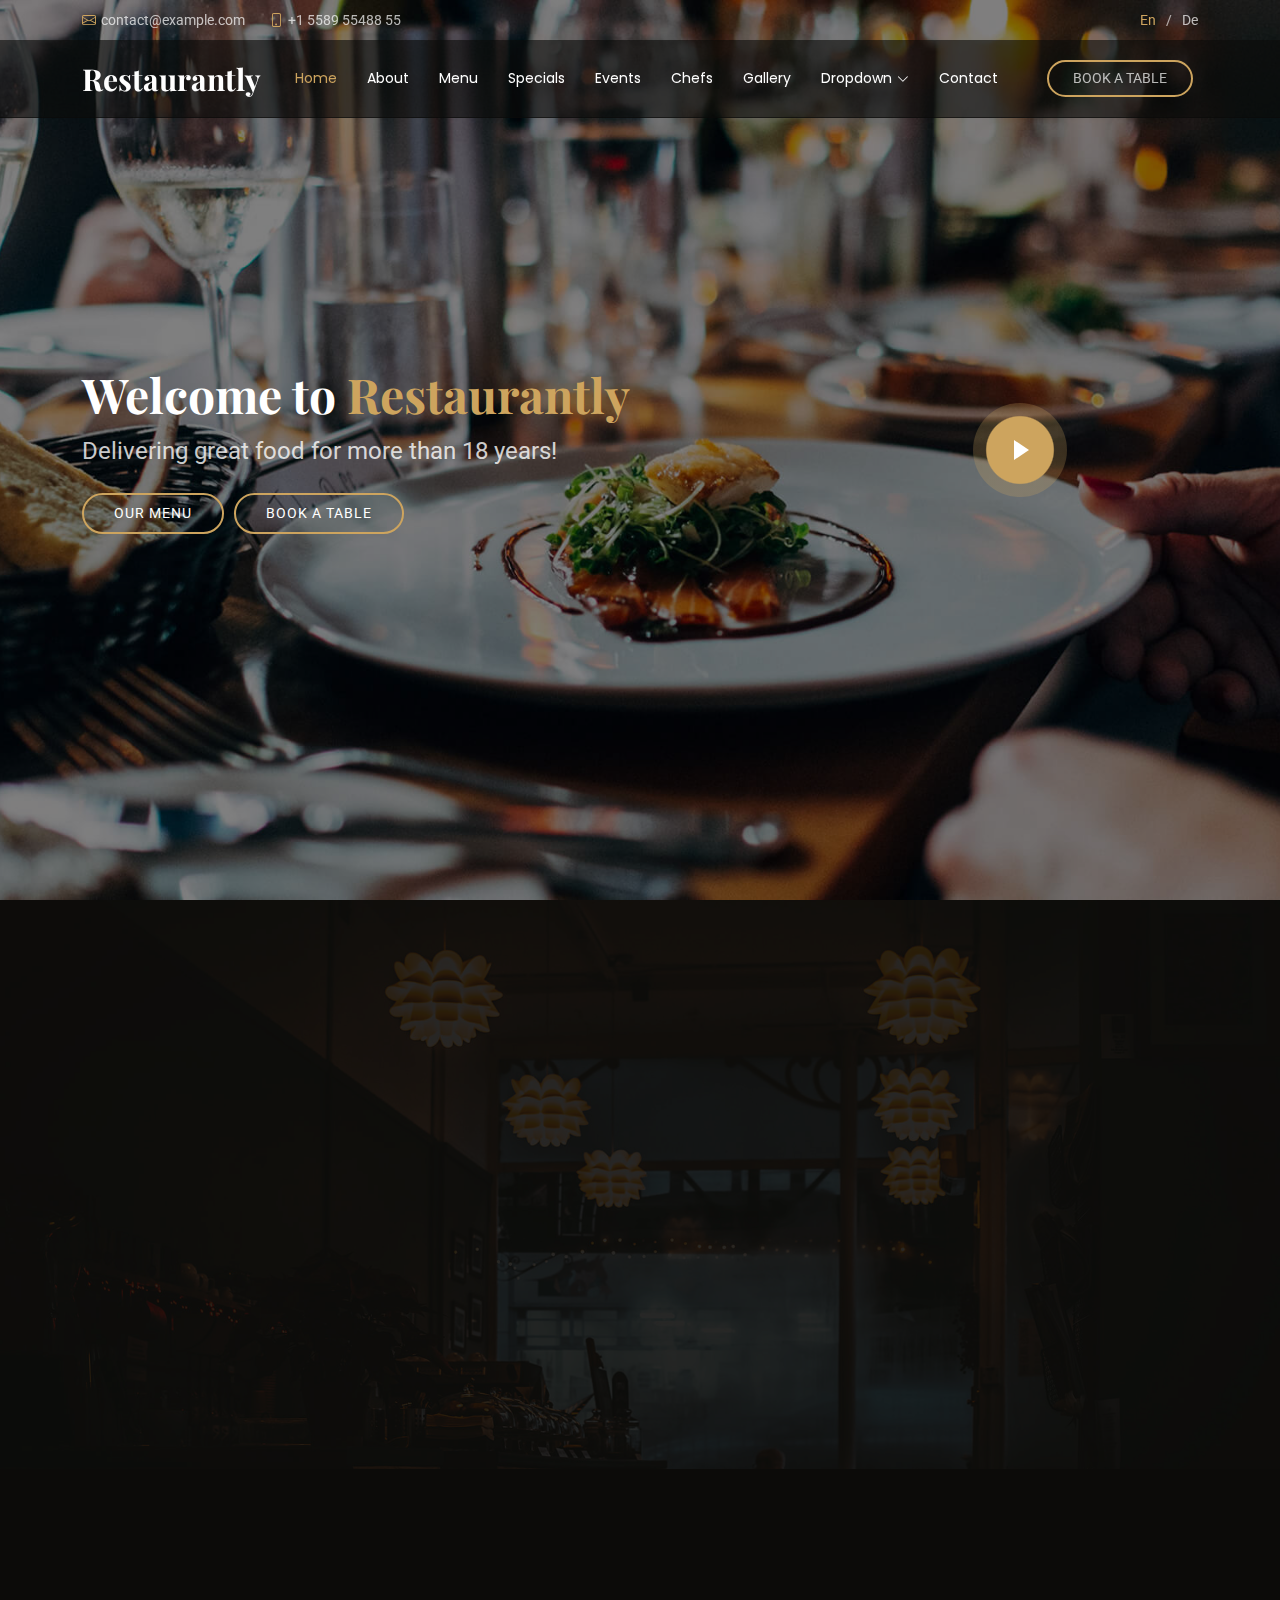
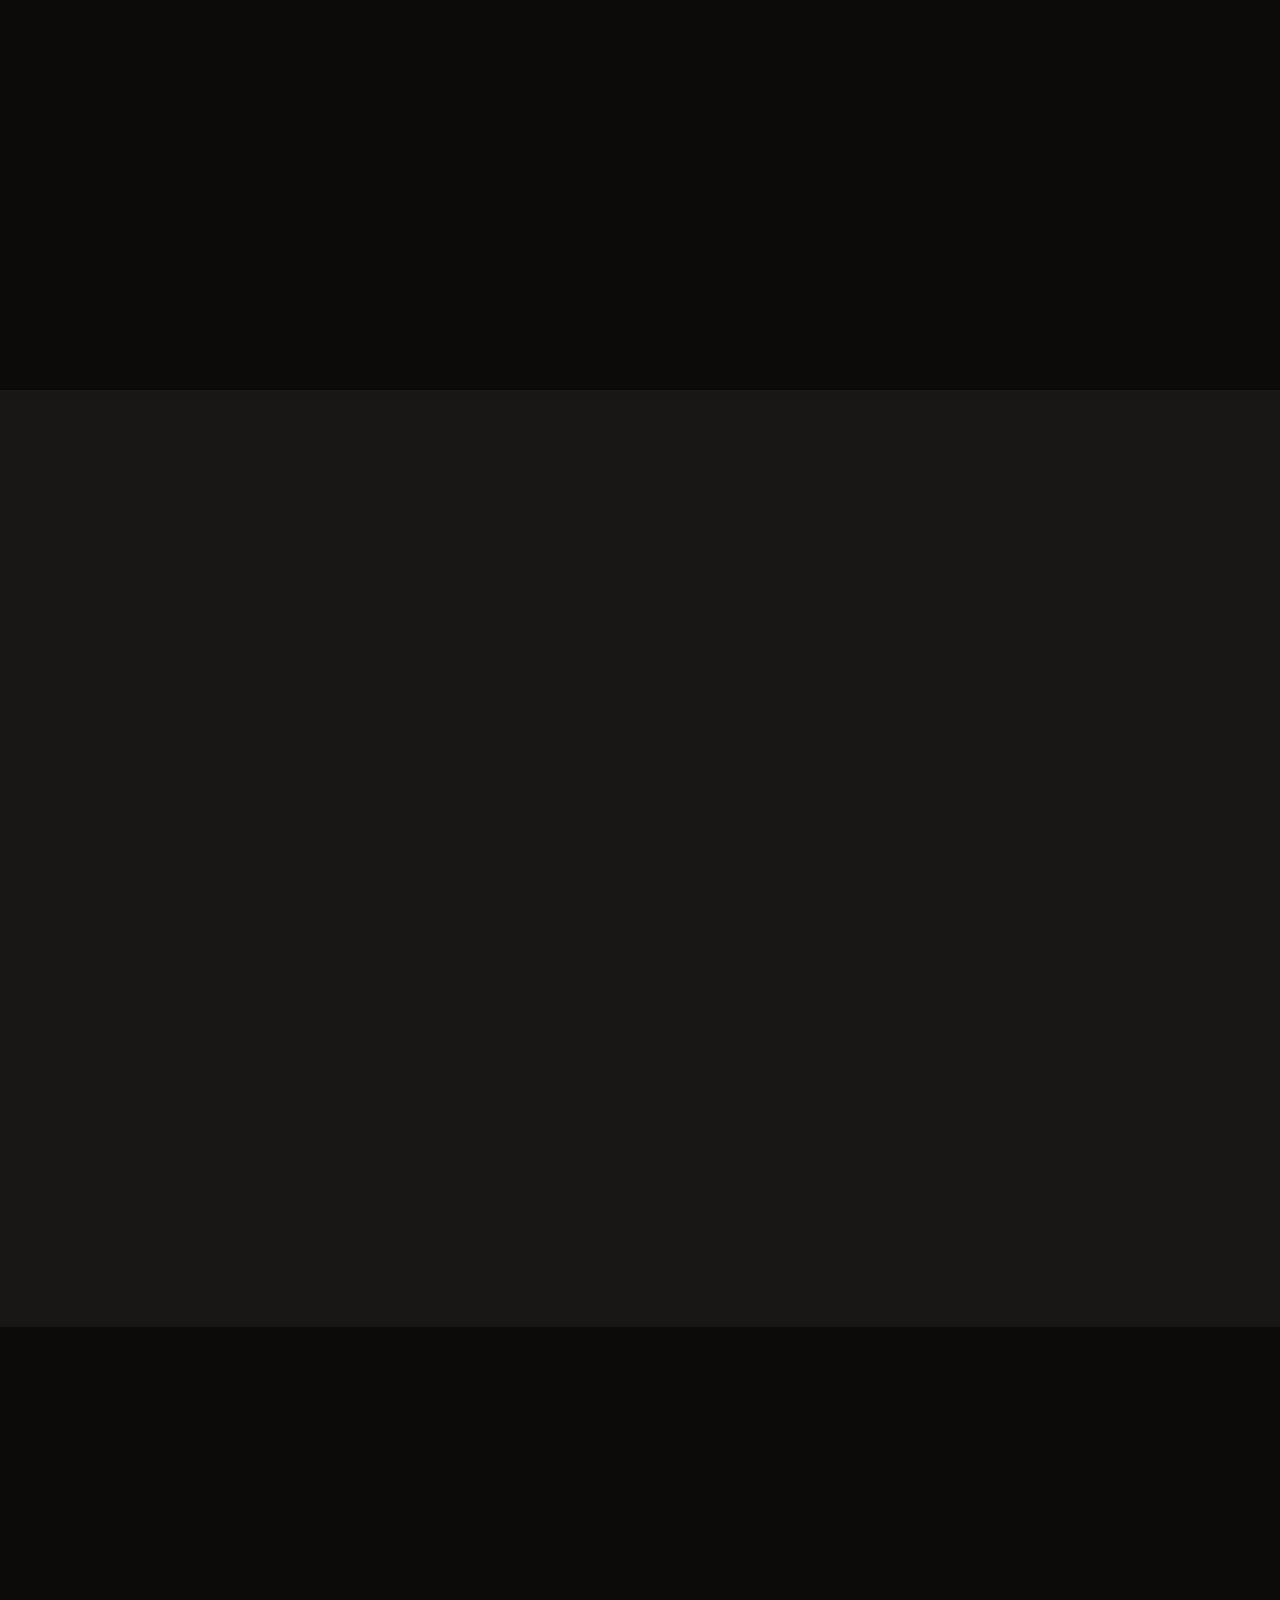
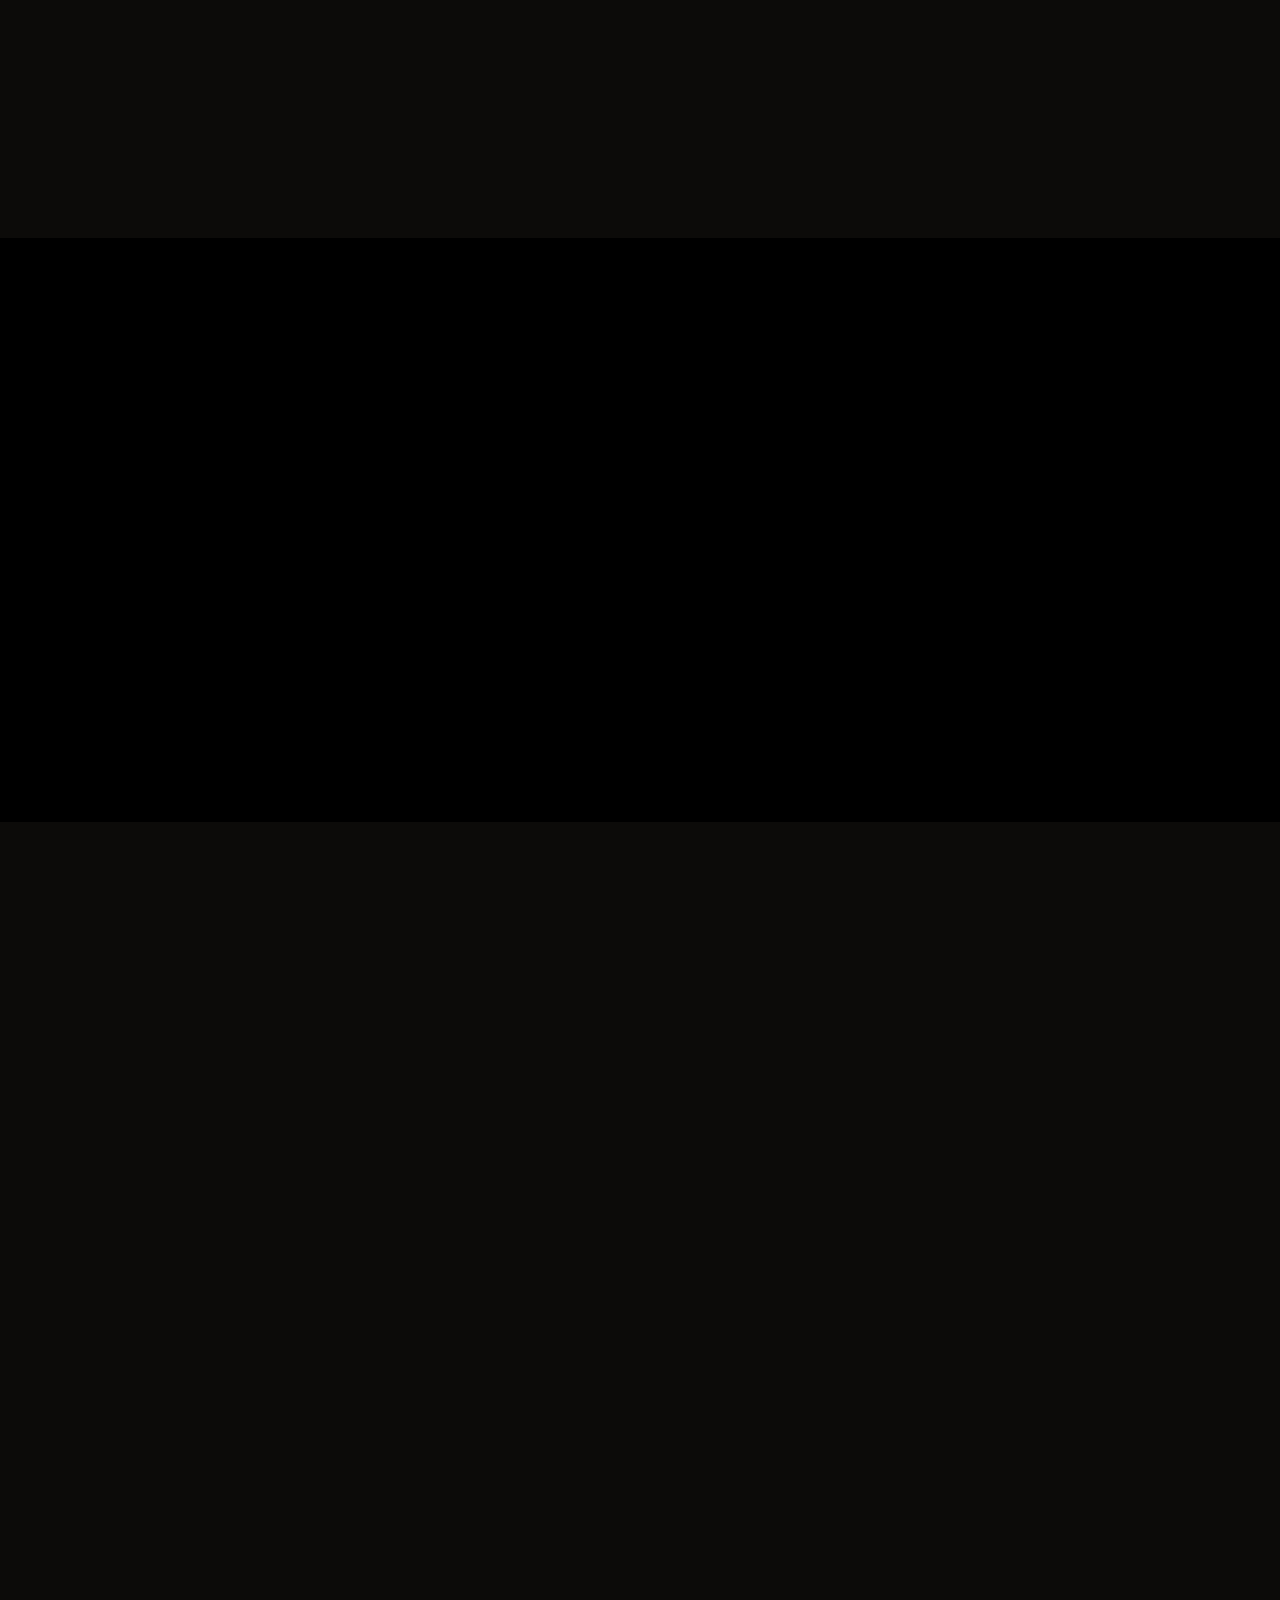
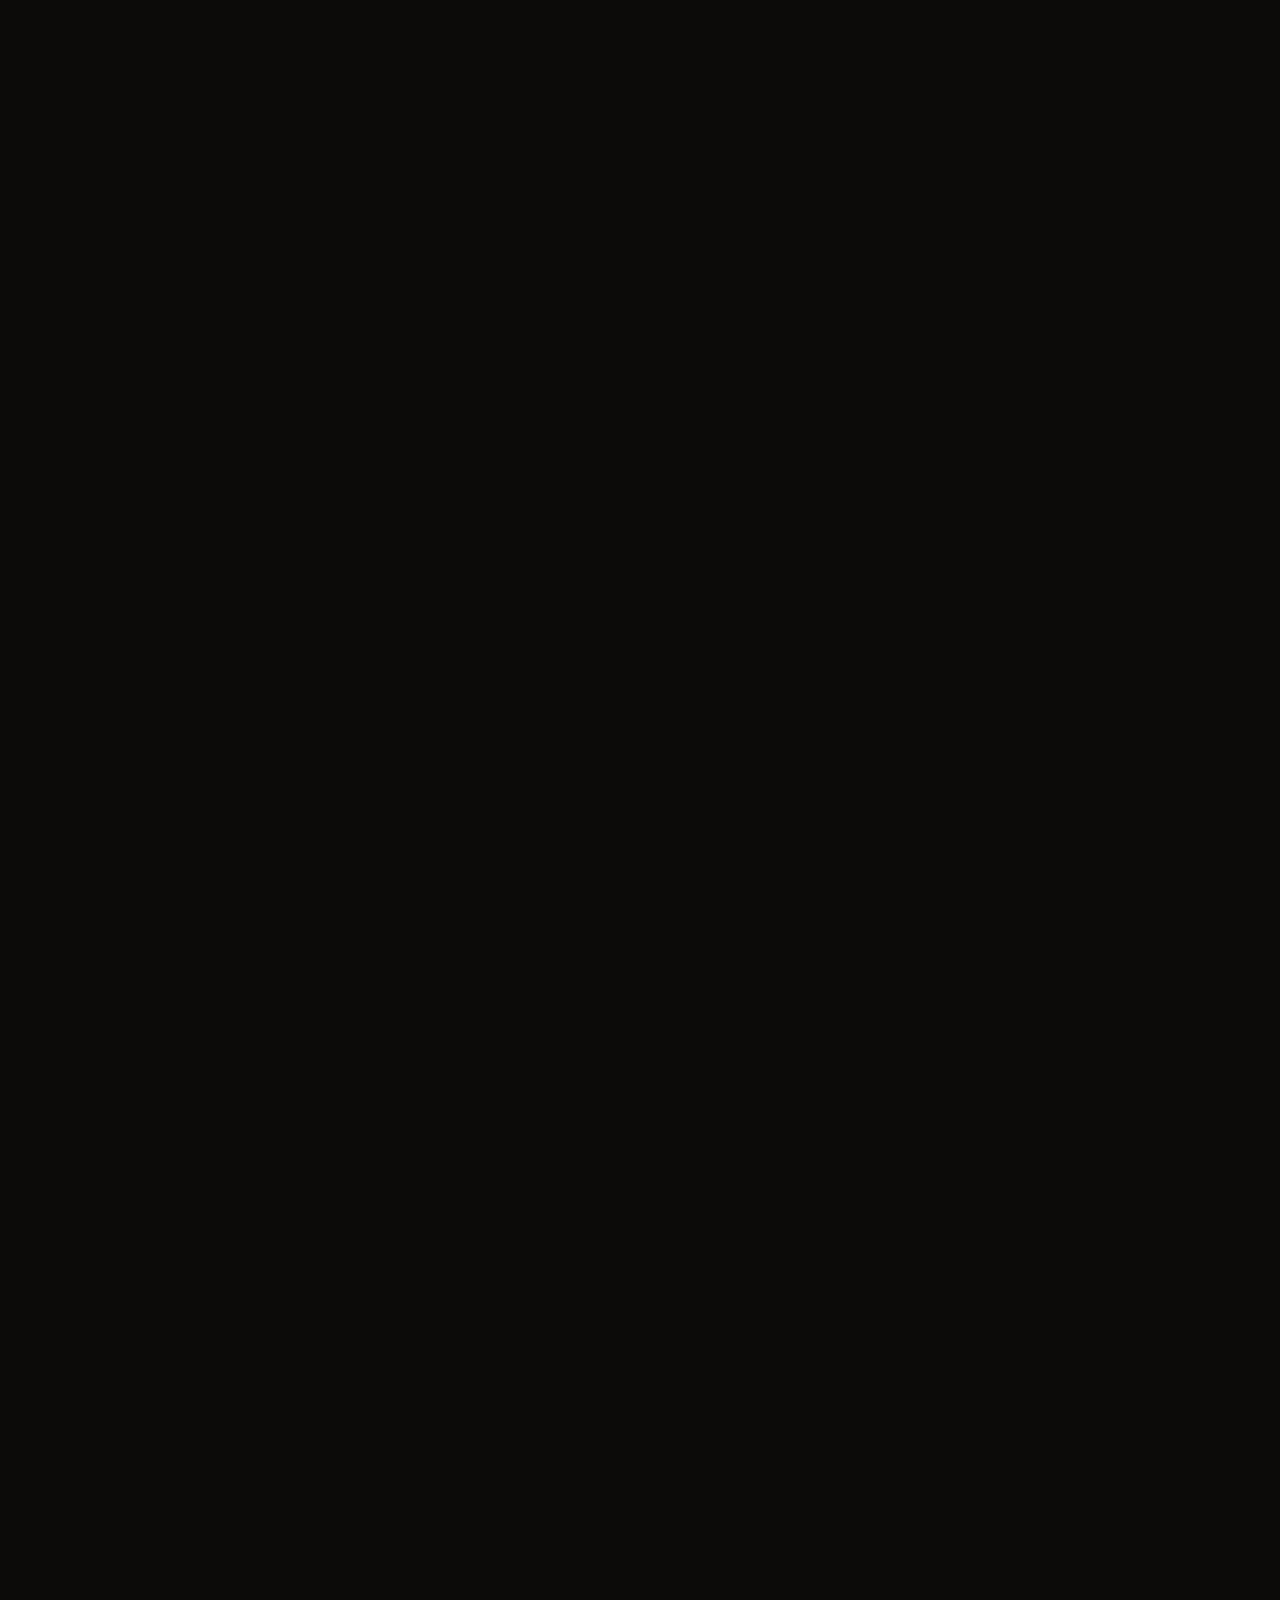
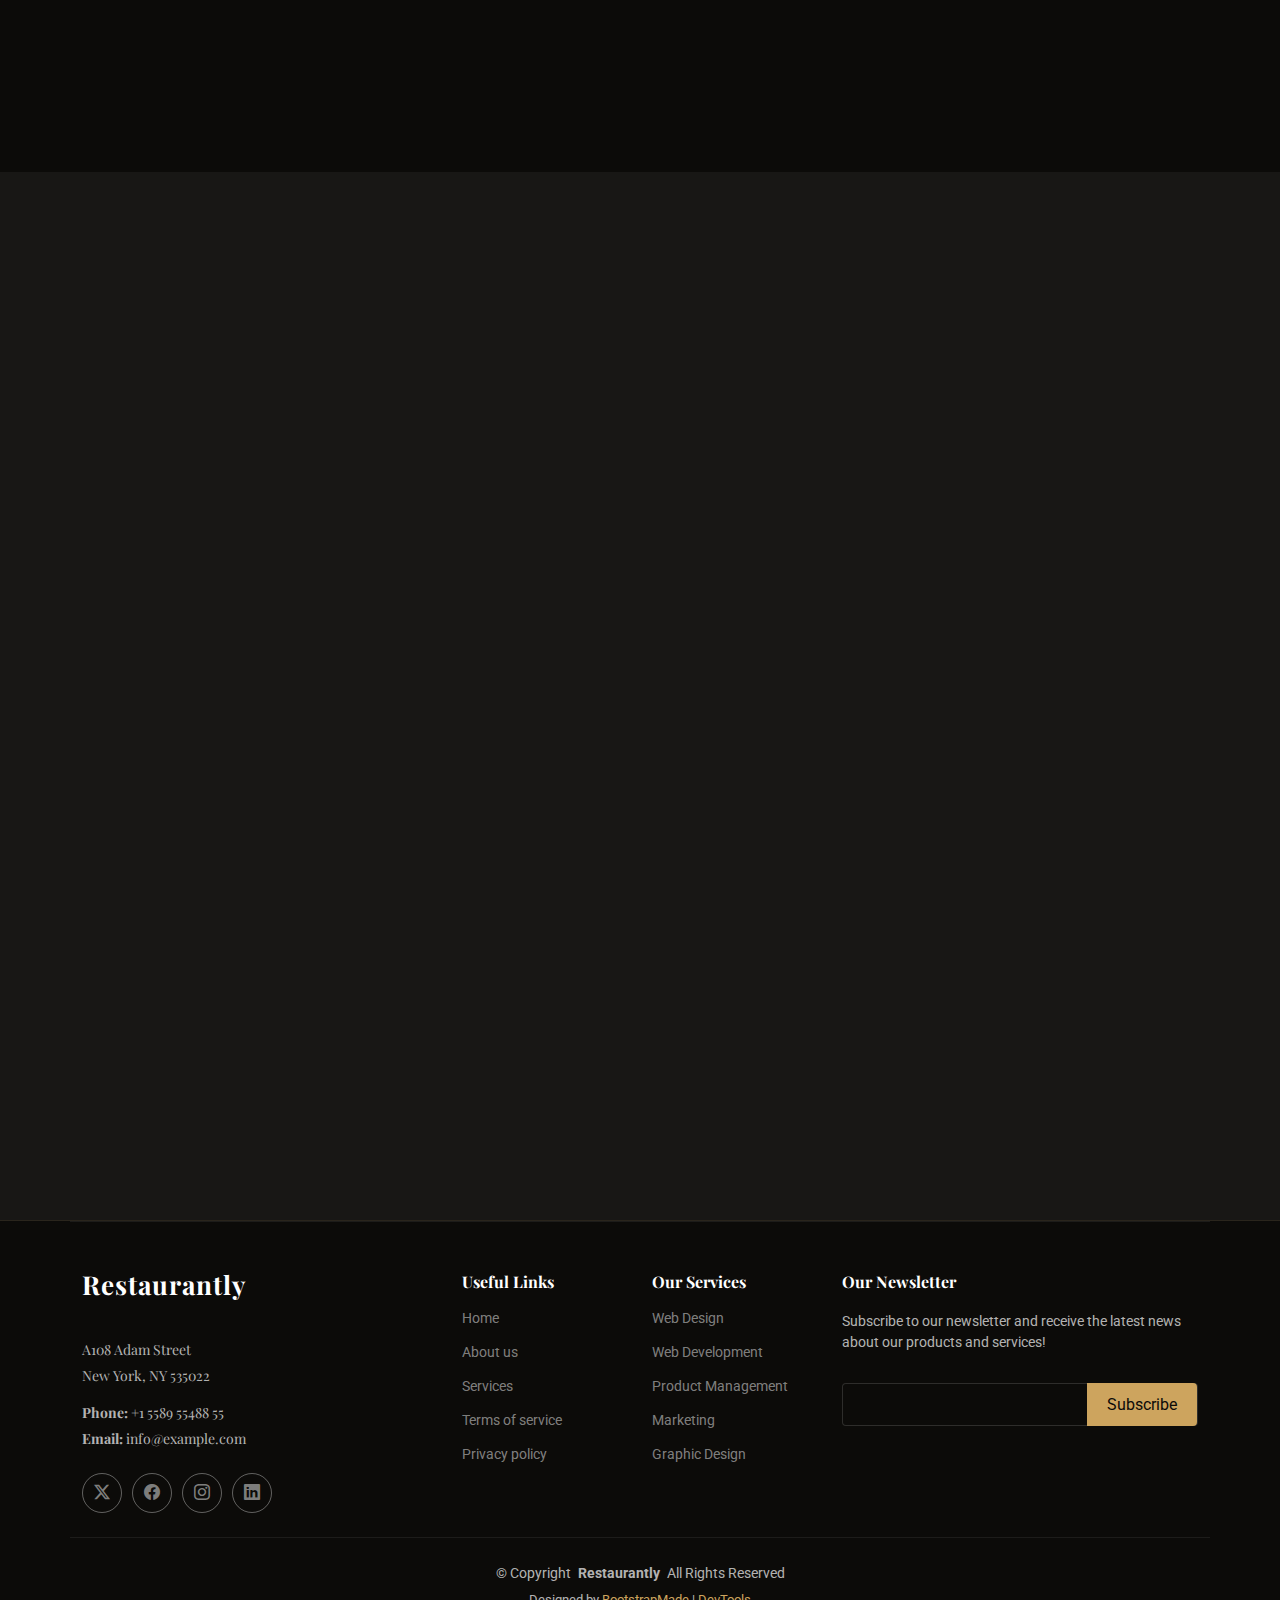
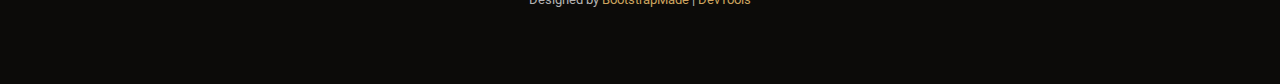
<file: new/index.html>
<!DOCTYPE html>
<html lang="en">

<head>
  <meta charset="utf-8">
  <meta content="width=device-width, initial-scale=1.0" name="viewport">
  <title>Index - Restaurantly Bootstrap Template</title>
  <meta name="description" content="">
  <meta name="keywords" content="">

  <!-- Favicons -->
  <link href="assets/img/favicon.png" rel="icon">
  <link href="assets/img/apple-touch-icon.png" rel="apple-touch-icon">

  <!-- Fonts -->
  <link href="https://fonts.googleapis.com" rel="preconnect">
  <link href="https://fonts.gstatic.com" rel="preconnect" crossorigin>
  <link href="https://fonts.googleapis.com/css2?family=Roboto:ital,wght@0,100;0,300;0,400;0,500;0,700;0,900;1,100;1,300;1,400;1,500;1,700;1,900&family=Poppins:ital,wght@0,100;0,200;0,300;0,400;0,500;0,600;0,700;0,800;0,900;1,100;1,200;1,300;1,400;1,500;1,600;1,700;1,800;1,900&family=Playfair+Display:ital,wght@0,400;0,500;0,600;0,700;0,800;0,900;1,400;1,500;1,600;1,700;1,800;1,900&display=swap" rel="stylesheet">

  <!-- Vendor CSS Files -->
  <link href="assets/vendor/bootstrap/css/bootstrap.min.css" rel="stylesheet">
  <link href="assets/vendor/bootstrap-icons/bootstrap-icons.css" rel="stylesheet">
  <link href="assets/vendor/aos/aos.css" rel="stylesheet">
  <link href="assets/vendor/glightbox/css/glightbox.min.css" rel="stylesheet">
  <link href="assets/vendor/swiper/swiper-bundle.min.css" rel="stylesheet">

  <!-- Main CSS File -->
  <link href="assets/css/main.css" rel="stylesheet">

  <!-- =======================================================
  * Template Name: Restaurantly
  * Template URL: https://bootstrapmade.com/restaurantly-restaurant-template/
  * Updated: Aug 07 2024 with Bootstrap v5.3.3
  * Author: BootstrapMade.com
  * License: https://bootstrapmade.com/license/
  ======================================================== -->
</head>

<body class="index-page">

  <header id="header" class="header fixed-top">

    <div class="topbar d-flex align-items-center">
      <div class="container d-flex justify-content-center justify-content-md-between">
        <div class="contact-info d-flex align-items-center">
          <i class="bi bi-envelope d-flex align-items-center"><a href="mailto:contact@example.com">contact@example.com</a></i>
          <i class="bi bi-phone d-flex align-items-center ms-4"><span>+1 5589 55488 55</span></i>
        </div>
        <div class="languages d-none d-md-flex align-items-center">
          <ul>
            <li>En</li>
            <li><a href="#">De</a></li>
          </ul>
        </div>
      </div>
    </div><!-- End Top Bar -->

    <div class="branding d-flex align-items-cente">

      <div class="container position-relative d-flex align-items-center justify-content-between">
        <a href="index.html" class="logo d-flex align-items-center me-auto me-xl-0">
          <!-- Uncomment the line below if you also wish to use an image logo -->
          <!-- <img src="assets/img/logo.png" alt=""> -->
          <h1 class="sitename">Restaurantly</h1>
        </a>

        <nav id="navmenu" class="navmenu">
          <ul>
            <li><a href="#hero" class="active">Home<br></a></li>
            <li><a href="#about">About</a></li>
            <li><a href="#menu">Menu</a></li>
            <li><a href="#specials">Specials</a></li>
            <li><a href="#events">Events</a></li>
            <li><a href="#chefs">Chefs</a></li>
            <li><a href="#gallery">Gallery</a></li>
            <li class="dropdown"><a href="#"><span>Dropdown</span> <i class="bi bi-chevron-down toggle-dropdown"></i></a>
              <ul>
                <li><a href="#">Dropdown 1</a></li>
                <li class="dropdown"><a href="#"><span>Deep Dropdown</span> <i class="bi bi-chevron-down toggle-dropdown"></i></a>
                  <ul>
                    <li><a href="#">Deep Dropdown 1</a></li>
                    <li><a href="#">Deep Dropdown 2</a></li>
                    <li><a href="#">Deep Dropdown 3</a></li>
                    <li><a href="#">Deep Dropdown 4</a></li>
                    <li><a href="#">Deep Dropdown 5</a></li>
                  </ul>
                </li>
                <li><a href="#">Dropdown 2</a></li>
                <li><a href="#">Dropdown 3</a></li>
                <li><a href="#">Dropdown 4</a></li>
              </ul>
            </li>
            <li><a href="#contact">Contact</a></li>
          </ul>
          <i class="mobile-nav-toggle d-xl-none bi bi-list"></i>
        </nav>

        <a class="btn-book-a-table d-none d-xl-block" href="#book-a-table">Book a Table</a>

      </div>

    </div>

  </header>

  <main class="main">

    <!-- Hero Section -->
    <section id="hero" class="hero section dark-background">

      <img src="assets/img/hero-bg.jpg" alt="" data-aos="fade-in">

      <div class="container">
        <div class="row">
          <div class="col-lg-8 d-flex flex-column align-items-center align-items-lg-start">
            <h2 data-aos="fade-up" data-aos-delay="100">Welcome to <span>Restaurantly</span></h2>
            <p data-aos="fade-up" data-aos-delay="200">Delivering great food for more than 18 years!</p>
            <div class="d-flex mt-4" data-aos="fade-up" data-aos-delay="300">
              <a href="#menu" class="cta-btn">Our Menu</a>
              <a href="#book-a-table" class="cta-btn">Book a Table</a>
            </div>
          </div>
          <div class="col-lg-4 d-flex align-items-center justify-content-center mt-5 mt-lg-0">
            <a href="https://www.youtube.com/watch?v=Y7f98aduVJ8" class="glightbox pulsating-play-btn"></a>
          </div>
        </div>
      </div>

    </section><!-- /Hero Section -->

    <!-- About Section -->
    <section id="about" class="about section">

      <div class="container" data-aos="fade-up" data-aos-delay="100">

        <div class="row gy-4">
          <div class="col-lg-6 order-1 order-lg-2">
            <img src="assets/img/about.jpg" class="img-fluid about-img" alt="">
          </div>
          <div class="col-lg-6 order-2 order-lg-1 content">
            <h3>Voluptatem dignissimos provident</h3>
            <p class="fst-italic">
              Lorem ipsum dolor sit amet, consectetur adipiscing elit, sed do eiusmod tempor incididunt ut labore et dolore
              magna aliqua.
            </p>
            <ul>
              <li><i class="bi bi-check2-all"></i> <span>Ullamco laboris nisi ut aliquip ex ea commodo consequat.</span></li>
              <li><i class="bi bi-check2-all"></i> <span>Duis aute irure dolor in reprehenderit in voluptate velit.</span></li>
              <li><i class="bi bi-check2-all"></i> <span>Ullamco laboris nisi ut aliquip ex ea commodo consequat. Duis aute irure dolor in reprehenderit in voluptate trideta storacalaperda mastiro dolore eu fugiat nulla pariatur.</span></li>
            </ul>
            <p>
              Ullamco laboris nisi ut aliquip ex ea commodo consequat. Duis aute irure dolor in reprehenderit in voluptate
              velit esse cillum dolore eu fugiat nulla pariatur. Excepteur sint occaecat cupidatat non proident
            </p>
          </div>
        </div>

      </div>

    </section><!-- /About Section -->

    <!-- Why Us Section -->
    <section id="why-us" class="why-us section">

      <!-- Section Title -->
      <div class="container section-title" data-aos="fade-up">
        <h2>WHY US</h2>
        <p>Why Choose Our Restaurant</p>
      </div><!-- End Section Title -->

      <div class="container">

        <div class="row gy-4">

          <div class="col-lg-4" data-aos="fade-up" data-aos-delay="100">
            <div class="card-item">
              <span>01</span>
              <h4><a href="" class="stretched-link">Lorem Ipsum</a></h4>
              <p>Ulamco laboris nisi ut aliquip ex ea commodo consequat. Et consectetur ducimus vero placeat</p>
            </div>
          </div><!-- Card Item -->

          <div class="col-lg-4" data-aos="fade-up" data-aos-delay="200">
            <div class="card-item">
              <span>02</span>
              <h4><a href="" class="stretched-link">Repellat Nihil</a></h4>
              <p>Dolorem est fugiat occaecati voluptate velit esse. Dicta veritatis dolor quod et vel dire leno para dest</p>
            </div>
          </div><!-- Card Item -->

          <div class="col-lg-4" data-aos="fade-up" data-aos-delay="300">
            <div class="card-item">
              <span>03</span>
              <h4><a href="" class="stretched-link">Ad ad velit qui</a></h4>
              <p>Molestiae officiis omnis illo asperiores. Aut doloribus vitae sunt debitis quo vel nam quis</p>
            </div>
          </div><!-- Card Item -->

        </div>

      </div>

    </section><!-- /Why Us Section -->

    <!-- Menu Section -->
    <section id="menu" class="menu section">

      <!-- Section Title -->
      <div class="container section-title" data-aos="fade-up">
        <h2>Menu</h2>
        <p>Check Our Tasty Menu</p>
      </div><!-- End Section Title -->

      <div class="container isotope-layout" data-default-filter="*" data-layout="masonry" data-sort="original-order">

        <div class="row" data-aos="fade-up" data-aos-delay="100">
          <div class="col-lg-12 d-flex justify-content-center">
            <ul class="menu-filters isotope-filters">
              <li data-filter="*" class="filter-active">All</li>
              <li data-filter=".filter-starters">Starters</li>
              <li data-filter=".filter-salads">Salads</li>
              <li data-filter=".filter-specialty">Specialty</li>
            </ul>
          </div>
        </div><!-- Menu Filters -->

        <div class="row isotope-container" data-aos="fade-up" data-aos-delay="200">

          <div class="col-lg-6 menu-item isotope-item filter-starters">
            <img src="assets/img/menu/lobster-bisque.jpg" class="menu-img" alt="">
            <div class="menu-content">
              <a href="#">Lobster Bisque</a><span>$5.95</span>
            </div>
            <div class="menu-ingredients">
              Lorem, deren, trataro, filede, nerada
            </div>
          </div><!-- Menu Item -->

          <div class="col-lg-6 menu-item isotope-item filter-specialty">
            <img src="assets/img/menu/bread-barrel.jpg" class="menu-img" alt="">
            <div class="menu-content">
              <a href="#">Bread Barrel</a><span>$6.95</span>
            </div>
            <div class="menu-ingredients">
              Lorem, deren, trataro, filede, nerada
            </div>
          </div><!-- Menu Item -->

          <div class="col-lg-6 menu-item isotope-item filter-starters">
            <img src="assets/img/menu/cake.jpg" class="menu-img" alt="">
            <div class="menu-content">
              <a href="#">Crab Cake</a><span>$7.95</span>
            </div>
            <div class="menu-ingredients">
              A delicate crab cake served on a toasted roll with lettuce and tartar sauce
            </div>
          </div><!-- Menu Item -->

          <div class="col-lg-6 menu-item isotope-item filter-salads">
            <img src="assets/img/menu/caesar.jpg" class="menu-img" alt="">
            <div class="menu-content">
              <a href="#">Caesar Selections</a><span>$8.95</span>
            </div>
            <div class="menu-ingredients">
              Lorem, deren, trataro, filede, nerada
            </div>
          </div><!-- Menu Item -->

          <div class="col-lg-6 menu-item isotope-item filter-specialty">
            <img src="assets/img/menu/tuscan-grilled.jpg" class="menu-img" alt="">
            <div class="menu-content">
              <a href="#">Tuscan Grilled</a><span>$9.95</span>
            </div>
            <div class="menu-ingredients">
              Grilled chicken with provolone, artichoke hearts, and roasted red pesto
            </div>
          </div><!-- Menu Item -->

          <div class="col-lg-6 menu-item isotope-item filter-starters">
            <img src="assets/img/menu/mozzarella.jpg" class="menu-img" alt="">
            <div class="menu-content">
              <a href="#">Mozzarella Stick</a><span>$4.95</span>
            </div>
            <div class="menu-ingredients">
              Lorem, deren, trataro, filede, nerada
            </div>
          </div><!-- Menu Item -->

          <div class="col-lg-6 menu-item isotope-item filter-salads">
            <img src="assets/img/menu/greek-salad.jpg" class="menu-img" alt="">
            <div class="menu-content">
              <a href="#">Greek Salad</a><span>$9.95</span>
            </div>
            <div class="menu-ingredients">
              Fresh spinach, crisp romaine, tomatoes, and Greek olives
            </div>
          </div><!-- Menu Item -->

          <div class="col-lg-6 menu-item isotope-item filter-salads">
            <img src="assets/img/menu/spinach-salad.jpg" class="menu-img" alt="">
            <div class="menu-content">
              <a href="#">Spinach Salad</a><span>$9.95</span>
            </div>
            <div class="menu-ingredients">
              Fresh spinach with mushrooms, hard boiled egg, and warm bacon vinaigrette
            </div>
          </div><!-- Menu Item -->

          <div class="col-lg-6 menu-item isotope-item filter-specialty">
            <img src="assets/img/menu/lobster-roll.jpg" class="menu-img" alt="">
            <div class="menu-content">
              <a href="#">Lobster Roll</a><span>$12.95</span>
            </div>
            <div class="menu-ingredients">
              Plump lobster meat, mayo and crisp lettuce on a toasted bulky roll
            </div>
          </div><!-- Menu Item -->

        </div><!-- Menu Container -->

      </div>

    </section><!-- /Menu Section -->

    <!-- Specials Section -->
    <section id="specials" class="specials section">

      <!-- Section Title -->
      <div class="container section-title" data-aos="fade-up">
        <h2>Specials</h2>
        <p>Check Our Specials</p>
      </div><!-- End Section Title -->

      <div class="container" data-aos="fade-up" data-aos-delay="100">

        <div class="row">
          <div class="col-lg-3">
            <ul class="nav nav-tabs flex-column">
              <li class="nav-item">
                <a class="nav-link active show" data-bs-toggle="tab" href="#specials-tab-1">Modi sit est</a>
              </li>
              <li class="nav-item">
                <a class="nav-link" data-bs-toggle="tab" href="#specials-tab-2">Unde praesentium sed</a>
              </li>
              <li class="nav-item">
                <a class="nav-link" data-bs-toggle="tab" href="#specials-tab-3">Pariatur explicabo vel</a>
              </li>
              <li class="nav-item">
                <a class="nav-link" data-bs-toggle="tab" href="#specials-tab-4">Nostrum qui quasi</a>
              </li>
              <li class="nav-item">
                <a class="nav-link" data-bs-toggle="tab" href="#specials-tab-5">Iusto ut expedita aut</a>
              </li>
            </ul>
          </div>
          <div class="col-lg-9 mt-4 mt-lg-0">
            <div class="tab-content">
              <div class="tab-pane active show" id="specials-tab-1">
                <div class="row">
                  <div class="col-lg-8 details order-2 order-lg-1">
                    <h3>Architecto ut aperiam autem id</h3>
                    <p class="fst-italic">Qui laudantium consequatur laborum sit qui ad sapiente dila parde sonata raqer a videna mareta paulona marka</p>
                    <p>Et nobis maiores eius. Voluptatibus ut enim blanditiis atque harum sint. Laborum eos ipsum ipsa odit magni. Incidunt hic ut molestiae aut qui. Est repellat minima eveniet eius et quis magni nihil. Consequatur dolorem quaerat quos qui similique accusamus nostrum rem vero</p>
                  </div>
                  <div class="col-lg-4 text-center order-1 order-lg-2">
                    <img src="assets/img/specials-1.png" alt="" class="img-fluid">
                  </div>
                </div>
              </div>
              <div class="tab-pane" id="specials-tab-2">
                <div class="row">
                  <div class="col-lg-8 details order-2 order-lg-1">
                    <h3>Et blanditiis nemo veritatis excepturi</h3>
                    <p class="fst-italic">Qui laudantium consequatur laborum sit qui ad sapiente dila parde sonata raqer a videna mareta paulona marka</p>
                    <p>Ea ipsum voluptatem consequatur quis est. Illum error ullam omnis quia et reiciendis sunt sunt est. Non aliquid repellendus itaque accusamus eius et velit ipsa voluptates. Optio nesciunt eaque beatae accusamus lerode pakto madirna desera vafle de nideran pal</p>
                  </div>
                  <div class="col-lg-4 text-center order-1 order-lg-2">
                    <img src="assets/img/specials-2.png" alt="" class="img-fluid">
                  </div>
                </div>
              </div>
              <div class="tab-pane" id="specials-tab-3">
                <div class="row">
                  <div class="col-lg-8 details order-2 order-lg-1">
                    <h3>Impedit facilis occaecati odio neque aperiam sit</h3>
                    <p class="fst-italic">Eos voluptatibus quo. Odio similique illum id quidem non enim fuga. Qui natus non sunt dicta dolor et. In asperiores velit quaerat perferendis aut</p>
                    <p>Iure officiis odit rerum. Harum sequi eum illum corrupti culpa veritatis quisquam. Neque necessitatibus illo rerum eum ut. Commodi ipsam minima molestiae sed laboriosam a iste odio. Earum odit nesciunt fugiat sit ullam. Soluta et harum voluptatem optio quae</p>
                  </div>
                  <div class="col-lg-4 text-center order-1 order-lg-2">
                    <img src="assets/img/specials-3.png" alt="" class="img-fluid">
                  </div>
                </div>
              </div>
              <div class="tab-pane" id="specials-tab-4">
                <div class="row">
                  <div class="col-lg-8 details order-2 order-lg-1">
                    <h3>Fuga dolores inventore laboriosam ut est accusamus laboriosam dolore</h3>
                    <p class="fst-italic">Totam aperiam accusamus. Repellat consequuntur iure voluptas iure porro quis delectus</p>
                    <p>Eaque consequuntur consequuntur libero expedita in voluptas. Nostrum ipsam necessitatibus aliquam fugiat debitis quis velit. Eum ex maxime error in consequatur corporis atque. Eligendi asperiores sed qui veritatis aperiam quia a laborum inventore</p>
                  </div>
                  <div class="col-lg-4 text-center order-1 order-lg-2">
                    <img src="assets/img/specials-4.png" alt="" class="img-fluid">
                  </div>
                </div>
              </div>
              <div class="tab-pane" id="specials-tab-5">
                <div class="row">
                  <div class="col-lg-8 details order-2 order-lg-1">
                    <h3>Est eveniet ipsam sindera pad rone matrelat sando reda</h3>
                    <p class="fst-italic">Omnis blanditiis saepe eos autem qui sunt debitis porro quia.</p>
                    <p>Exercitationem nostrum omnis. Ut reiciendis repudiandae minus. Omnis recusandae ut non quam ut quod eius qui. Ipsum quia odit vero atque qui quibusdam amet. Occaecati sed est sint aut vitae molestiae voluptate vel</p>
                  </div>
                  <div class="col-lg-4 text-center order-1 order-lg-2">
                    <img src="assets/img/specials-5.png" alt="" class="img-fluid">
                  </div>
                </div>
              </div>
            </div>
          </div>
        </div>

      </div>

    </section><!-- /Specials Section -->

    <!-- Events Section -->
    <section id="events" class="events section">

      <img class="slider-bg" src="assets/img/events-bg.jpg" alt="" data-aos="fade-in">

      <div class="container">

        <div class="swiper init-swiper" data-aos="fade-up" data-aos-delay="100">
          <script type="application/json" class="swiper-config">
            {
              "loop": true,
              "speed": 600,
              "autoplay": {
                "delay": 5000
              },
              "slidesPerView": "auto",
              "pagination": {
                "el": ".swiper-pagination",
                "type": "bullets",
                "clickable": true
              }
            }
          </script>
          <div class="swiper-wrapper">

            <div class="swiper-slide">
              <div class="row gy-4 event-item">
                <div class="col-lg-6">
                  <img src="assets/img/events-slider/events-slider-1.jpg" class="img-fluid" alt="">
                </div>
                <div class="col-lg-6 pt-4 pt-lg-0 content">
                  <h3>Birthday Parties</h3>
                  <div class="price">
                    <p><span>$189</span></p>
                  </div>
                  <p class="fst-italic">
                    Lorem ipsum dolor sit amet, consectetur adipiscing elit, sed do eiusmod tempor incididunt ut labore et dolore
                    magna aliqua.
                  </p>
                  <ul>
                    <li><i class="bi bi-check2-circle"></i> <span>Ullamco laboris nisi ut aliquip ex ea commodo consequat.</span></li>
                    <li><i class="bi bi-check2-circle"></i> <span>Duis aute irure dolor in reprehenderit in voluptate velit.</span></li>
                    <li><i class="bi bi-check2-circle"></i> <span>Ullamco laboris nisi ut aliquip ex ea commodo consequat.</span></li>
                  </ul>
                  <p>
                    Ullamco laboris nisi ut aliquip ex ea commodo consequat. Duis aute irure dolor in reprehenderit in voluptate
                    velit esse cillum dolore eu fugiat nulla pariatur
                  </p>
                </div>
              </div>
            </div><!-- End Slider item -->

            <div class="swiper-slide">
              <div class="row gy-4 event-item">
                <div class="col-lg-6">
                  <img src="assets/img/events-slider/events-slider-2.jpg" class="img-fluid" alt="">
                </div>
                <div class="col-lg-6 pt-4 pt-lg-0 content">
                  <h3>Private Parties</h3>
                  <div class="price">
                    <p><span>$290</span></p>
                  </div>
                  <p class="fst-italic">
                    Lorem ipsum dolor sit amet, consectetur adipiscing elit, sed do eiusmod tempor incididunt ut labore et dolore
                    magna aliqua.
                  </p>
                  <ul>
                    <li><i class="bi bi-check2-circle"></i> <span>Ullamco laboris nisi ut aliquip ex ea commodo consequat.</span></li>
                    <li><i class="bi bi-check2-circle"></i> <span>Duis aute irure dolor in reprehenderit in voluptate velit.</span></li>
                    <li><i class="bi bi-check2-circle"></i> <span>Ullamco laboris nisi ut aliquip ex ea commodo consequat.</span></li>
                  </ul>
                  <p>
                    Ullamco laboris nisi ut aliquip ex ea commodo consequat. Duis aute irure dolor in reprehenderit in voluptate
                    velit esse cillum dolore eu fugiat nulla pariatur
                  </p>
                </div>
              </div>
            </div><!-- End Slider item -->

            <div class="swiper-slide">
              <div class="row gy-4 event-item">
                <div class="col-lg-6">
                  <img src="assets/img/events-slider/events-slider-3.jpg" class="img-fluid" alt="">
                </div>
                <div class="col-lg-6 pt-4 pt-lg-0 content">
                  <h3>Custom Parties</h3>
                  <div class="price">
                    <p><span>$99</span></p>
                  </div>
                  <p class="fst-italic">
                    Lorem ipsum dolor sit amet, consectetur adipiscing elit, sed do eiusmod tempor incididunt ut labore et dolore
                    magna aliqua.
                  </p>
                  <ul>
                    <li><i class="bi bi-check2-circle"></i> <span>Ullamco laboris nisi ut aliquip ex ea commodo consequat.</span></li>
                    <li><i class="bi bi-check2-circle"></i> <span>Duis aute irure dolor in reprehenderit in voluptate velit.</span></li>
                    <li><i class="bi bi-check2-circle"></i> <span>Ullamco laboris nisi ut aliquip ex ea commodo consequat.</span></li>
                  </ul>
                  <p>
                    Ullamco laboris nisi ut aliquip ex ea commodo consequat. Duis aute irure dolor in reprehenderit in voluptate
                    velit esse cillum dolore eu fugiat nulla pariatur
                  </p>
                </div>
              </div>
            </div><!-- End Slider item -->

          </div>
          <div class="swiper-pagination"></div>
        </div>

      </div>

    </section><!-- /Events Section -->

    <!-- Book A Table Section -->
    <section id="book-a-table" class="book-a-table section">

      <!-- Section Title -->
      <div class="container section-title" data-aos="fade-up">
        <h2>RESERVATION</h2>
        <p>Book a Table</p>
      </div><!-- End Section Title -->

      <div class="container" data-aos="fade-up" data-aos-delay="100">

        <form action="forms/book-a-table.php" method="post" role="form" class="php-email-form">
          <div class="row gy-4">
            <div class="col-lg-4 col-md-6">
              <input type="text" name="name" class="form-control" id="name" placeholder="Your Name" required="">
            </div>
            <div class="col-lg-4 col-md-6">
              <input type="email" class="form-control" name="email" id="email" placeholder="Your Email" required="">
            </div>
            <div class="col-lg-4 col-md-6">
              <input type="text" class="form-control" name="phone" id="phone" placeholder="Your Phone" required="">
            </div>
            <div class="col-lg-4 col-md-6">
              <input type="date" name="date" class="form-control" id="date" placeholder="Date" required="">
            </div>
            <div class="col-lg-4 col-md-6">
              <input type="time" class="form-control" name="time" id="time" placeholder="Time" required="">
            </div>
            <div class="col-lg-4 col-md-6">
              <input type="number" class="form-control" name="people" id="people" placeholder="# of people" required="">
            </div>
          </div>

          <div class="form-group mt-3">
            <textarea class="form-control" name="message" rows="5" placeholder="Message"></textarea>
          </div>

          <div class="text-center mt-3">
            <div class="loading">Loading</div>
            <div class="error-message"></div>
            <div class="sent-message">Your booking request was sent. We will call back or send an Email to confirm your reservation. Thank you!</div>
            <button type="submit">Book a Table</button>
          </div>
        </form><!-- End Reservation Form -->

      </div>

    </section><!-- /Book A Table Section -->

    <!-- Testimonials Section -->
    <section id="testimonials" class="testimonials section">

      <!-- Section Title -->
      <div class="container section-title" data-aos="fade-up">
        <h2>Testimonials</h2>
        <p>What they're saying about us</p>
      </div><!-- End Section Title -->

      <div class="container" data-aos="fade-up" data-aos-delay="100">

        <div class="swiper init-swiper" data-speed="600" data-delay="5000" data-breakpoints="{ &quot;320&quot;: { &quot;slidesPerView&quot;: 1, &quot;spaceBetween&quot;: 40 }, &quot;1200&quot;: { &quot;slidesPerView&quot;: 3, &quot;spaceBetween&quot;: 40 } }">
          <script type="application/json" class="swiper-config">
            {
              "loop": true,
              "speed": 600,
              "autoplay": {
                "delay": 5000
              },
              "slidesPerView": "auto",
              "pagination": {
                "el": ".swiper-pagination",
                "type": "bullets",
                "clickable": true
              },
              "breakpoints": {
                "320": {
                  "slidesPerView": 1,
                  "spaceBetween": 40
                },
                "1200": {
                  "slidesPerView": 3,
                  "spaceBetween": 20
                }
              }
            }
          </script>
          <div class="swiper-wrapper">

            <div class="swiper-slide">
              <div class="testimonial-item" "="">
            <p>
              <i class=" bi bi-quote quote-icon-left"></i>
                <span>Proin iaculis purus consequat sem cure digni ssim donec porttitora entum suscipit rhoncus. Accusantium quam, ultricies eget id, aliquam eget nibh et. Maecen aliquam, risus at semper.</span>
                <i class="bi bi-quote quote-icon-right"></i>
                </p>
                <img src="assets/img/testimonials/testimonials-1.jpg" class="testimonial-img" alt="">
                <h3>Saul Goodman</h3>
                <h4>Ceo &amp; Founder</h4>
              </div>
            </div><!-- End testimonial item -->

            <div class="swiper-slide">
              <div class="testimonial-item">
                <p>
                  <i class="bi bi-quote quote-icon-left"></i>
                  <span>Export tempor illum tamen malis malis eram quae irure esse labore quem cillum quid malis quorum velit fore eram velit sunt aliqua noster fugiat irure amet legam anim culpa.</span>
                  <i class="bi bi-quote quote-icon-right"></i>
                </p>
                <img src="assets/img/testimonials/testimonials-2.jpg" class="testimonial-img" alt="">
                <h3>Sara Wilsson</h3>
                <h4>Designer</h4>
              </div>
            </div><!-- End testimonial item -->

            <div class="swiper-slide">
              <div class="testimonial-item">
                <p>
                  <i class="bi bi-quote quote-icon-left"></i>
                  <span>Enim nisi quem export duis labore cillum quae magna enim sint quorum nulla quem veniam duis minim tempor labore quem eram duis noster aute amet eram fore quis sint minim.</span>
                  <i class="bi bi-quote quote-icon-right"></i>
                </p>
                <img src="assets/img/testimonials/testimonials-3.jpg" class="testimonial-img" alt="">
                <h3>Jena Karlis</h3>
                <h4>Store Owner</h4>
              </div>
            </div><!-- End testimonial item -->

            <div class="swiper-slide">
              <div class="testimonial-item">
                <p>
                  <i class="bi bi-quote quote-icon-left"></i>
                  <span>Fugiat enim eram quae cillum dolore dolor amet nulla culpa multos export minim fugiat dolor enim duis veniam ipsum anim magna sunt elit fore quem dolore labore illum veniam.</span>
                  <i class="bi bi-quote quote-icon-right"></i>
                </p>
                <img src="assets/img/testimonials/testimonials-4.jpg" class="testimonial-img" alt="">
                <h3>Matt Brandon</h3>
                <h4>Freelancer</h4>
              </div>
            </div><!-- End testimonial item -->

            <div class="swiper-slide">
              <div class="testimonial-item">
                <p>
                  <i class="bi bi-quote quote-icon-left"></i>
                  <span>Quis quorum aliqua sint quem legam fore sunt eram irure aliqua veniam tempor noster veniam sunt culpa nulla illum cillum fugiat legam esse veniam culpa fore nisi cillum quid.</span>
                  <i class="bi bi-quote quote-icon-right"></i>
                </p>
                <img src="assets/img/testimonials/testimonials-5.jpg" class="testimonial-img" alt="">
                <h3>John Larson</h3>
                <h4>Entrepreneur</h4>
              </div>
            </div><!-- End testimonial item -->

          </div>
          <div class="swiper-pagination"></div>
        </div>

      </div>

    </section><!-- /Testimonials Section -->

    <!-- Gallery Section -->
    <section id="gallery" class="gallery section">

      <!-- Section Title -->
      <div class="container section-title" data-aos="fade-up">
        <h2>Gallery</h2>
        <p>Some photos from Our Restaurant</p>
      </div><!-- End Section Title -->

      <div class="container-fluid" data-aos="fade-up" data-aos-delay="100">

        <div class="row g-0">

          <div class="col-lg-3 col-md-4">
            <div class="gallery-item">
              <a href="assets/img/gallery/gallery-1.jpg" class="glightbox" data-gallery="images-gallery">
                <img src="assets/img/gallery/gallery-1.jpg" alt="" class="img-fluid">
              </a>
            </div>
          </div><!-- End Gallery Item -->

          <div class="col-lg-3 col-md-4">
            <div class="gallery-item">
              <a href="assets/img/gallery/gallery-2.jpg" class="glightbox" data-gallery="images-gallery">
                <img src="assets/img/gallery/gallery-2.jpg" alt="" class="img-fluid">
              </a>
            </div>
          </div><!-- End Gallery Item -->

          <div class="col-lg-3 col-md-4">
            <div class="gallery-item">
              <a href="assets/img/gallery/gallery-3.jpg" class="glightbox" data-gallery="images-gallery">
                <img src="assets/img/gallery/gallery-3.jpg" alt="" class="img-fluid">
              </a>
            </div>
          </div><!-- End Gallery Item -->

          <div class="col-lg-3 col-md-4">
            <div class="gallery-item">
              <a href="assets/img/gallery/gallery-4.jpg" class="glightbox" data-gallery="images-gallery">
                <img src="assets/img/gallery/gallery-4.jpg" alt="" class="img-fluid">
              </a>
            </div>
          </div><!-- End Gallery Item -->

          <div class="col-lg-3 col-md-4">
            <div class="gallery-item">
              <a href="assets/img/gallery/gallery-5.jpg" class="glightbox" data-gallery="images-gallery">
                <img src="assets/img/gallery/gallery-5.jpg" alt="" class="img-fluid">
              </a>
            </div>
          </div><!-- End Gallery Item -->

          <div class="col-lg-3 col-md-4">
            <div class="gallery-item">
              <a href="assets/img/gallery/gallery-6.jpg" class="glightbox" data-gallery="images-gallery">
                <img src="assets/img/gallery/gallery-6.jpg" alt="" class="img-fluid">
              </a>
            </div>
          </div><!-- End Gallery Item -->

          <div class="col-lg-3 col-md-4">
            <div class="gallery-item">
              <a href="assets/img/gallery/gallery-7.jpg" class="glightbox" data-gallery="images-gallery">
                <img src="assets/img/gallery/gallery-7.jpg" alt="" class="img-fluid">
              </a>
            </div>
          </div><!-- End Gallery Item -->

          <div class="col-lg-3 col-md-4">
            <div class="gallery-item">
              <a href="assets/img/gallery/gallery-8.jpg" class="glightbox" data-gallery="images-gallery">
                <img src="assets/img/gallery/gallery-8.jpg" alt="" class="img-fluid">
              </a>
            </div>
          </div><!-- End Gallery Item -->

        </div>

      </div>

    </section><!-- /Gallery Section -->

    <!-- Chefs Section -->
    <section id="chefs" class="chefs section">

      <!-- Section Title -->
      <div class="container section-title" data-aos="fade-up">
        <h2>Team</h2>
        <p>Necessitatibus eius consequatur</p>
      </div><!-- End Section Title -->

      <div class="container">

        <div class="row gy-4">

          <div class="col-lg-4" data-aos="fade-up" data-aos-delay="100">
            <div class="member">
              <img src="assets/img/chefs/chefs-1.jpg" class="img-fluid" alt="">
              <div class="member-info">
                <div class="member-info-content">
                  <h4>Walter White</h4>
                  <span>Master Chef</span>
                </div>
                <div class="social">
                  <a href=""><i class="bi bi-twitter-x"></i></a>
                  <a href=""><i class="bi bi-facebook"></i></a>
                  <a href=""><i class="bi bi-instagram"></i></a>
                  <a href=""><i class="bi bi-linkedin"></i></a>
                </div>
              </div>
            </div>
          </div><!-- End Team Member -->

          <div class="col-lg-4" data-aos="fade-up" data-aos-delay="200">
            <div class="member">
              <img src="assets/img/chefs/chefs-2.jpg" class="img-fluid" alt="">
              <div class="member-info">
                <div class="member-info-content">
                  <h4>Sarah Jhonson</h4>
                  <span>Patissier</span>
                </div>
                <div class="social">
                  <a href=""><i class="bi bi-twitter-x"></i></a>
                  <a href=""><i class="bi bi-facebook"></i></a>
                  <a href=""><i class="bi bi-instagram"></i></a>
                  <a href=""><i class="bi bi-linkedin"></i></a>
                </div>
              </div>
            </div>
          </div><!-- End Team Member -->

          <div class="col-lg-4" data-aos="fade-up" data-aos-delay="300">
            <div class="member">
              <img src="assets/img/chefs/chefs-3.jpg" class="img-fluid" alt="">
              <div class="member-info">
                <div class="member-info-content">
                  <h4>William Anderson</h4>
                  <span>Cook</span>
                </div>
                <div class="social">
                  <a href=""><i class="bi bi-twitter-x"></i></a>
                  <a href=""><i class="bi bi-facebook"></i></a>
                  <a href=""><i class="bi bi-instagram"></i></a>
                  <a href=""><i class="bi bi-linkedin"></i></a>
                </div>
              </div>
            </div>
          </div><!-- End Team Member -->

        </div>

      </div>

    </section><!-- /Chefs Section -->

    <!-- Contact Section -->
    <section id="contact" class="contact section">

      <!-- Section Title -->
      <div class="container section-title" data-aos="fade-up">
        <h2>Contact</h2>
        <p>Contact Us</p>
      </div><!-- End Section Title -->

      <div class="mb-5" data-aos="fade-up" data-aos-delay="200">
        <iframe style="border:0; width: 100%; height: 400px;" src="https://www.google.com/maps/embed?pb=!1m14!1m8!1m3!1d48389.78314118045!2d-74.006138!3d40.710059!3m2!1i1024!2i768!4f13.1!3m3!1m2!1s0x89c25a22a3bda30d%3A0xb89d1fe6bc499443!2sDowntown%20Conference%20Center!5e0!3m2!1sen!2sus!4v1676961268712!5m2!1sen!2sus" frameborder="0" allowfullscreen="" loading="lazy" referrerpolicy="no-referrer-when-downgrade"></iframe>
      </div><!-- End Google Maps -->

      <div class="container" data-aos="fade-up" data-aos-delay="100">

        <div class="row gy-4">

          <div class="col-lg-4">
            <div class="info-item d-flex" data-aos="fade-up" data-aos-delay="300">
              <i class="bi bi-geo-alt flex-shrink-0"></i>
              <div>
                <h3>Location</h3>
                <p>A108 Adam Street, New York, NY 535022</p>
              </div>
            </div><!-- End Info Item -->

            <div class="info-item d-flex" data-aos="fade-up" data-aos-delay="400">
              <i class="bi bi-telephone flex-shrink-0"></i>
              <div>
                <h3>Open Hours</h3>
                <p>Monday-Saturday:<br>11:00 AM - 2300 PM</p>
              </div>
            </div><!-- End Info Item -->

            <div class="info-item d-flex" data-aos="fade-up" data-aos-delay="400">
              <i class="bi bi-telephone flex-shrink-0"></i>
              <div>
                <h3>Call Us</h3>
                <p>+1 5589 55488 55</p>
              </div>
            </div><!-- End Info Item -->

            <div class="info-item d-flex" data-aos="fade-up" data-aos-delay="500">
              <i class="bi bi-envelope flex-shrink-0"></i>
              <div>
                <h3>Email Us</h3>
                <p>info@example.com</p>
              </div>
            </div><!-- End Info Item -->

          </div>

          <div class="col-lg-8">
            <form action="forms/contact.php" method="post" class="php-email-form" data-aos="fade-up" data-aos-delay="200">
              <div class="row gy-4">

                <div class="col-md-6">
                  <input type="text" name="name" class="form-control" placeholder="Your Name" required="">
                </div>

                <div class="col-md-6 ">
                  <input type="email" class="form-control" name="email" placeholder="Your Email" required="">
                </div>

                <div class="col-md-12">
                  <input type="text" class="form-control" name="subject" placeholder="Subject" required="">
                </div>

                <div class="col-md-12">
                  <textarea class="form-control" name="message" rows="6" placeholder="Message" required=""></textarea>
                </div>

                <div class="col-md-12 text-center">
                  <div class="loading">Loading</div>
                  <div class="error-message"></div>
                  <div class="sent-message">Your message has been sent. Thank you!</div>

                  <button type="submit">Send Message</button>
                </div>

              </div>
            </form>
          </div><!-- End Contact Form -->

        </div>

      </div>

    </section><!-- /Contact Section -->

  </main>

  <footer id="footer" class="footer">

    <div class="container footer-top">
      <div class="row gy-4">
        <div class="col-lg-4 col-md-6 footer-about">
          <a href="index.html" class="logo d-flex align-items-center">
            <span class="sitename">Restaurantly</span>
          </a>
          <div class="footer-contact pt-3">
            <p>A108 Adam Street</p>
            <p>New York, NY 535022</p>
            <p class="mt-3"><strong>Phone:</strong> <span>+1 5589 55488 55</span></p>
            <p><strong>Email:</strong> <span>info@example.com</span></p>
          </div>
          <div class="social-links d-flex mt-4">
            <a href=""><i class="bi bi-twitter-x"></i></a>
            <a href=""><i class="bi bi-facebook"></i></a>
            <a href=""><i class="bi bi-instagram"></i></a>
            <a href=""><i class="bi bi-linkedin"></i></a>
          </div>
        </div>

        <div class="col-lg-2 col-md-3 footer-links">
          <h4>Useful Links</h4>
          <ul>
            <li><a href="#">Home</a></li>
            <li><a href="#">About us</a></li>
            <li><a href="#">Services</a></li>
            <li><a href="#">Terms of service</a></li>
            <li><a href="#">Privacy policy</a></li>
          </ul>
        </div>

        <div class="col-lg-2 col-md-3 footer-links">
          <h4>Our Services</h4>
          <ul>
            <li><a href="#">Web Design</a></li>
            <li><a href="#">Web Development</a></li>
            <li><a href="#">Product Management</a></li>
            <li><a href="#">Marketing</a></li>
            <li><a href="#">Graphic Design</a></li>
          </ul>
        </div>

        <div class="col-lg-4 col-md-12 footer-newsletter">
          <h4>Our Newsletter</h4>
          <p>Subscribe to our newsletter and receive the latest news about our products and services!</p>
          <form action="forms/newsletter.php" method="post" class="php-email-form">
            <div class="newsletter-form"><input type="email" name="email"><input type="submit" value="Subscribe"></div>
            <div class="loading">Loading</div>
            <div class="error-message"></div>
            <div class="sent-message">Your subscription request has been sent. Thank you!</div>
          </form>
        </div>

      </div>
    </div>

    <div class="container copyright text-center mt-4">
      <p>© <span>Copyright</span> <strong class="px-1 sitename">Restaurantly</strong> <span>All Rights Reserved</span></p>
      <div class="credits">
        <!-- All the links in the footer should remain intact. -->
        <!-- You can delete the links only if you've purchased the pro version. -->
        <!-- Licensing information: https://bootstrapmade.com/license/ -->
        <!-- Purchase the pro version with working PHP/AJAX contact form: [buy-url] -->
        Designed by <a href="https://bootstrapmade.com/">BootstrapMade</a> | <a href="https://bootstrapmade.com/tools/">DevTools</a>
      </div>
    </div>

  </footer>

  <!-- Scroll Top -->
  <a href="#" id="scroll-top" class="scroll-top d-flex align-items-center justify-content-center"><i class="bi bi-arrow-up-short"></i></a>

  <!-- Preloader -->
  <div id="preloader"></div>

  <!-- Vendor JS Files -->
  <script src="assets/vendor/bootstrap/js/bootstrap.bundle.min.js"></script>
  <script src="assets/vendor/php-email-form/validate.js"></script>
  <script src="assets/vendor/aos/aos.js"></script>
  <script src="assets/vendor/glightbox/js/glightbox.min.js"></script>
  <script src="assets/vendor/imagesloaded/imagesloaded.pkgd.min.js"></script>
  <script src="assets/vendor/isotope-layout/isotope.pkgd.min.js"></script>
  <script src="assets/vendor/swiper/swiper-bundle.min.js"></script>

  <!-- Main JS File -->
  <script src="assets/js/main.js"></script>

</body>

</html>
</file>
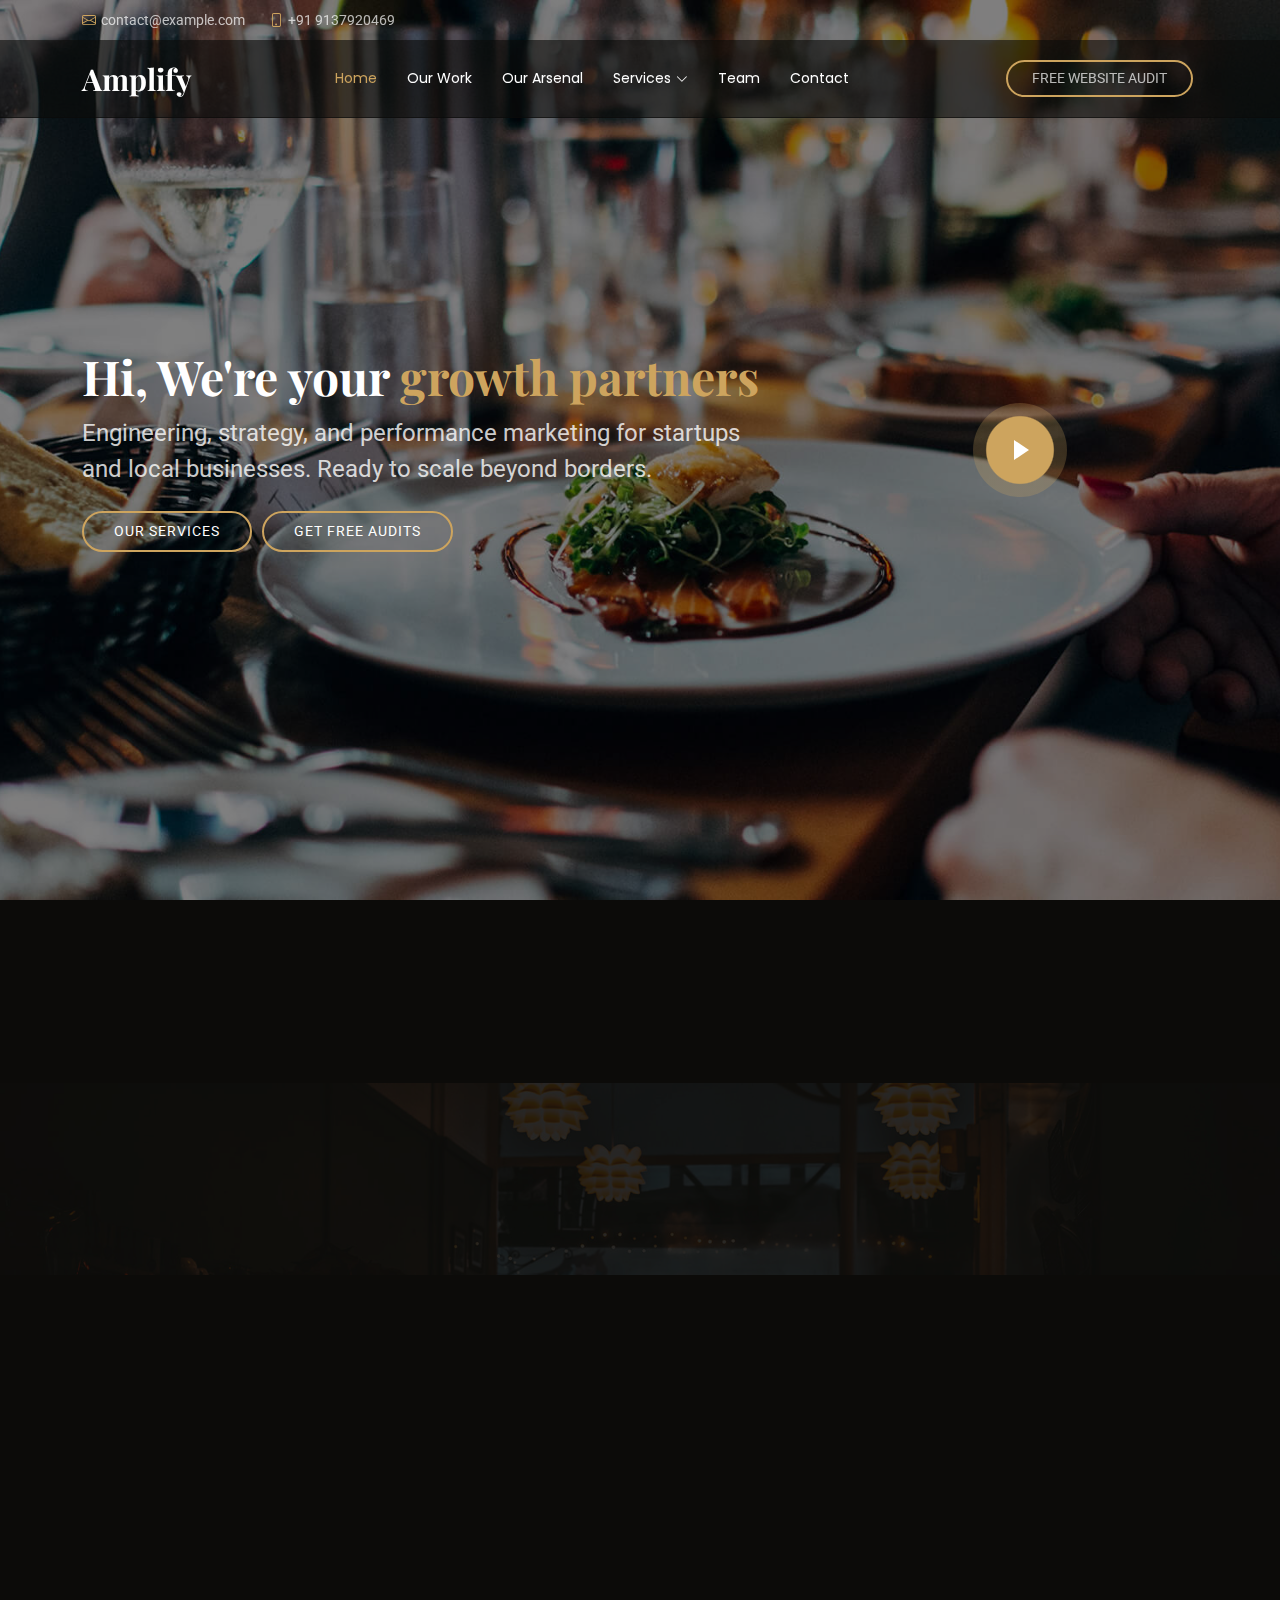
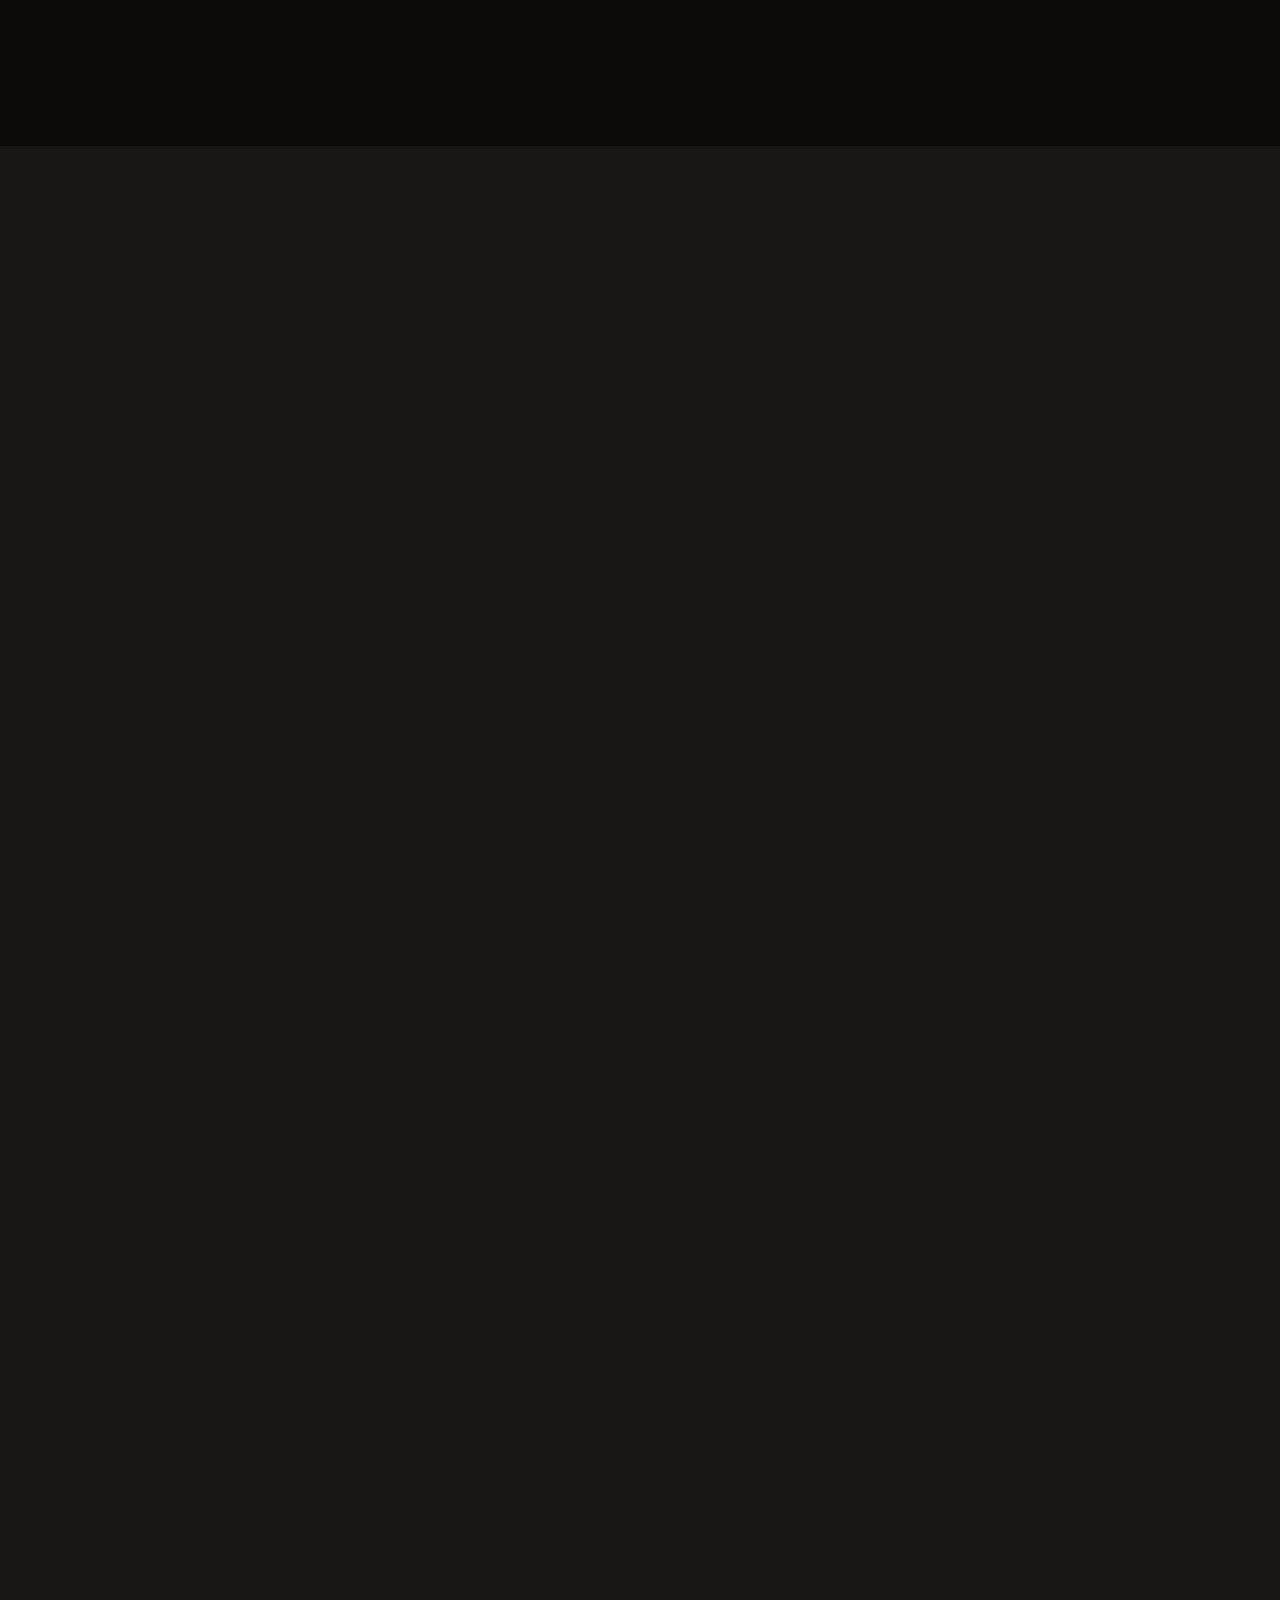
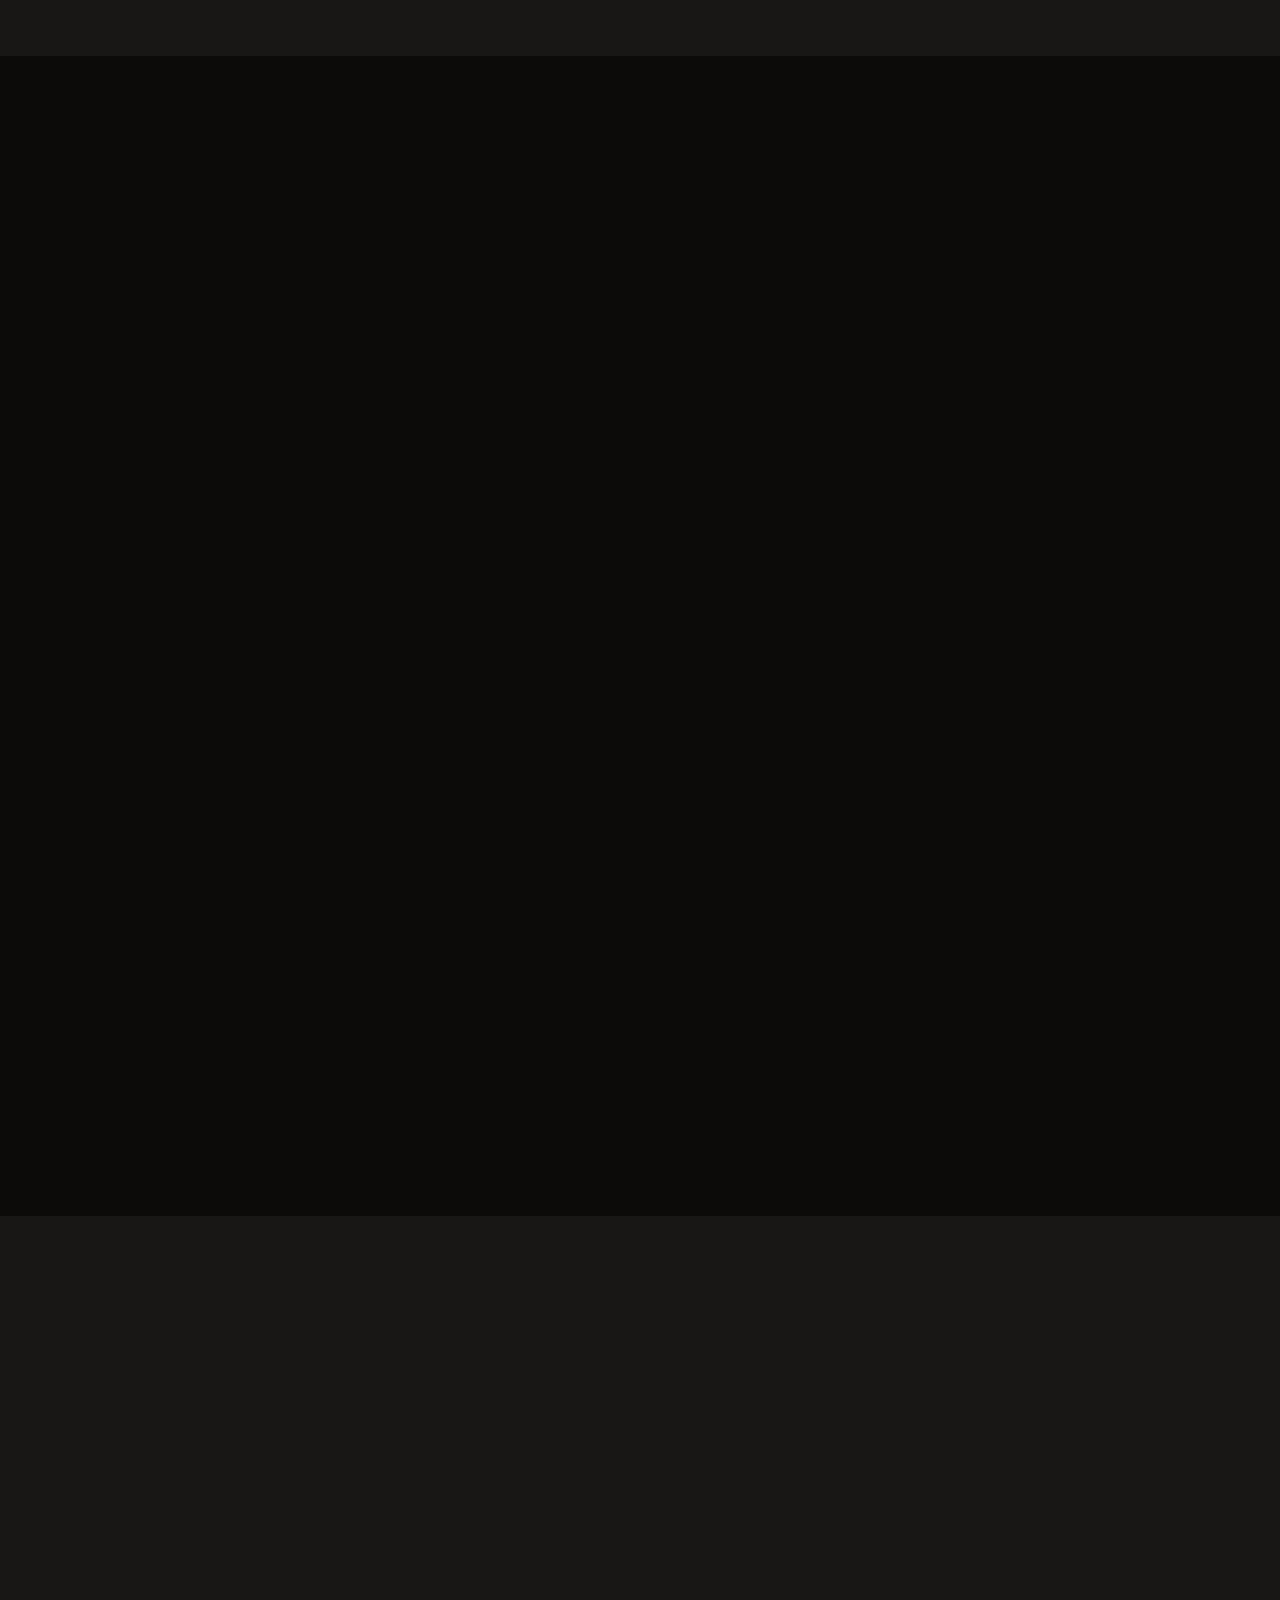
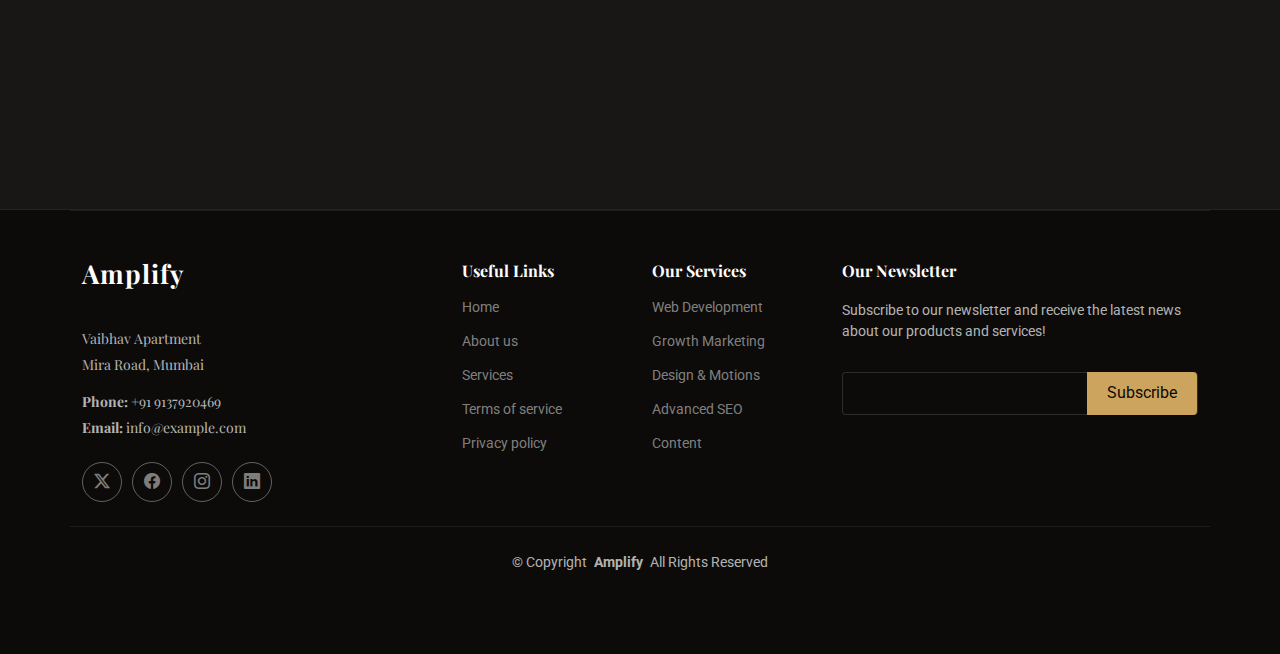
<file: public/new/index.html>
<!DOCTYPE html>
<html lang="en">

<head>
  <meta charset="utf-8">
  <meta content="width=device-width, initial-scale=1.0" name="viewport">
  <title>Amplify - Your Growth Partner</title>
  <meta name="description" content="">
  <meta name="keywords" content="">

  <!-- Favicons -->
  <link href="assets/img/favicon.png" rel="icon">
  <link href="assets/img/apple-touch-icon.png" rel="apple-touch-icon">

  <!-- Fonts -->
  <link href="https://fonts.googleapis.com" rel="preconnect">
  <link href="https://fonts.gstatic.com" rel="preconnect" crossorigin>
  <link href="https://fonts.googleapis.com/css2?family=Roboto:ital,wght@0,100;0,300;0,400;0,500;0,700;0,900;1,100;1,300;1,400;1,500;1,700;1,900&family=Poppins:ital,wght@0,100;0,200;0,300;0,400;0,500;0,600;0,700;0,800;0,900;1,100;1,200;1,300;1,400;1,500;1,600;1,700;1,800;1,900&family=Playfair+Display:ital,wght@0,400;0,500;0,600;0,700;0,800;0,900;1,400;1,500;1,600;1,700;1,800;1,900&display=swap" rel="stylesheet">

  <!-- Vendor CSS Files -->
  <link href="assets/vendor/bootstrap/css/bootstrap.min.css" rel="stylesheet">
  <link href="assets/vendor/bootstrap-icons/bootstrap-icons.css" rel="stylesheet">
  <link href="assets/vendor/aos/aos.css" rel="stylesheet">
  <link href="assets/vendor/glightbox/css/glightbox.min.css" rel="stylesheet">
  <link href="assets/vendor/swiper/swiper-bundle.min.css" rel="stylesheet">

  <!-- Main CSS File -->
  <link href="assets/css/main.css" rel="stylesheet">

  <!-- =======================================================
  * Template Name: Amplify
  * Template URL: https://bootstrapmade.com/Amplify-restaurant-template/
  * Updated: Aug 07 2024 with Bootstrap v5.3.3
  * Author: BootstrapMade.com
  * License: https://bootstrapmade.com/license/
  ======================================================== -->
</head>

<body class="index-page">

  <header id="header" class="header fixed-top">

    <div class="topbar d-flex align-items-center">
      <div class="container d-flex justify-content-center justify-content-md-between">
        <div class="contact-info d-flex align-items-center">
          <i class="bi bi-envelope d-flex align-items-center"><a href="mailto:contact@example.com">contact@example.com</a></i>
          <i class="bi bi-phone d-flex align-items-center ms-4"><span>+91 9137920469</span></i>
        </div>
        <div class="languages d-none d-md-flex align-items-center">
          <ul>
            <!-- <li>En</li>
            <li><a href="#">De</a></li> -->
          </ul>
        </div>
      </div>
    </div><!-- End Top Bar -->

    <div class="branding d-flex align-items-cente">

      <div class="container position-relative d-flex align-items-center justify-content-between">
        <a href="index.html" class="logo d-flex align-items-center me-auto me-xl-0">
          <!-- Uncomment the line below if you also wish to use an image logo -->
          <!-- <img src="assets/img/logo.png" alt=""> -->
          <h1 class="sitename">Amplify</h1>
        </a>

        <nav id="navmenu" class="navmenu">
          <ul>
            <li><a href="#hero" class="active">Home<br></a></li>
            <li><a href="#about">Our Work</a></li>
            <!-- <li><a href="#menu">Services</a></li> -->
            <li><a href="#specials">Our Arsenal</a></li>
            <!-- <li><a href="#events">Events</a></li> -->
            <li class="dropdown"><a href="#service-all"><span>Services</span> <i class="bi bi-chevron-down toggle-dropdown"></i></a>
              <ul>
                <!-- <li><a href="#">Dropdown 1</a></li> -->
                <li class="dropdown"><a href="#menu"><span>SEO & Audits</span> <i class="bi bi-chevron-down toggle-dropdown"></i></a>
                  <ul>
                    <li><a href="#menu">Technical SEO & Audits</a></li>
                    <li><a href="#menu">On-page SEO</a></li>
                    <li><a href="#menu">Off-page SEO (Link Building)</a></li>
                    <li><a href="#menu">Keyword Research & Local SEO</a></li>
                  </ul>
                </li>
                <li class="dropdown"><a href="#menu"><span>Web Development</span> <i class="bi bi-chevron-down toggle-dropdown"></i></a>
                  <ul>
                    <li><a href="#menu">Website Design & Development</a></li>
                    <li><a href="#menu">Domain, Hosting & Secure Payments</a></li>
                    <li><a href="#menu">Performance & Security Optimization</a></li>
                    <li><a href="#menu">Testing, Deployment & Maintenance</a></li>
                  </ul>
                </li>
                <li class="dropdown"><a href="#menu"><span>Growth Marketing</span> <i class="bi bi-chevron-down toggle-dropdown"></i></a>
                  <ul>
                    <li><a href="#menu">Paid Search (PPC / SEM)</a></li>
                    <li><a href="#menu">Conversion Tracking & Optimization</a></li>
                    <li><a href="#menu">Display, Video Ads & Retargeting</a></li>
                    <li><a href="#menu">Paid Social</a></li>
                  </ul>
                </li>
                <li class="dropdown"><a href="#menu"><span>Design and Motion</span> <i class="bi bi-chevron-down toggle-dropdown"></i></a>
                  <ul>
                    <li><a href="#menu">Brand Identity & Logo Design</a></li>
                    <li><a href="#menu">UI/UX & Web Animations</a></li>
                    <li><a href="#menu">Motion Graphics & Product Demos</a></li>
                    <li><a href="#menu">Social Media & Ad Creatives</a></li>
                  </ul>
                </li>
                <li class="dropdown"><a href="#menu"><span>Content</span> <i class="bi bi-chevron-down toggle-dropdown"></i></a>
                  <ul>
                    <li><a href="#menu">Website & SEO Content</a></li>
                    <li><a href="#menu">Content Strategy & Optimization</a></li>
                    <li><a href="#menu">Copywriting (Web, Ads, Email)</a></li>
                    <li><a href="#menu">Technical Writing & Documentation</a></li>
                  </ul>
                </li>
              </ul>
            </li>
            <li><a href="#chefs">Team</a></li>
            <!-- <li><a href="#gallery">Gallery</a></li> -->
            <li><a href="#contact">Contact</a></li>
          </ul>
          <i class="mobile-nav-toggle d-xl-none bi bi-list"></i>
        </nav>

        <a class="btn-book-a-table d-none d-xl-block" href="#book-a-table">Free Website Audit</a>

      </div>

    </div>

  </header>

  <main class="main">

    <!-- Hero Section -->
    <section id="hero" class="hero section dark-background">

      <img src="assets/img/hero-bg.jpg" alt="" data-aos="fade-in">

      <div class="container">
        <div class="row">
          <div class="col-lg-8 d-flex flex-column align-items-center align-items-lg-start">
            <h2 data-aos="fade-up" data-aos-delay="100">Hi, We're your <span>growth partners</span></h2>
            <p data-aos="fade-up" data-aos-delay="200">Engineering, strategy, and performance marketing for startups <br> and local businesses. Ready to scale beyond borders.</p>
            <div class="d-flex mt-4" data-aos="fade-up" data-aos-delay="300">
              <a href="#menu" class="cta-btn">Our Services</a>
              <a href="#book-a-table" class="cta-btn">Get Free Audits</a>
            </div>
          </div>
          <div class="col-lg-4 d-flex align-items-center justify-content-center mt-5 mt-lg-0">
            <a href="https://www.youtube.com/watch?v=Y7f98aduVJ8" class="glightbox pulsating-play-btn"></a>
          </div>
        </div>
      </div>

    </section><!-- /Hero Section -->

    <!-- About Section -->
    <section id="about" class="about2 section">

      <!-- Section Title -->
      <div class="container section-title pb-0" data-aos="fade-up">
        <h2>About</h2>
        <p>Brands We’ve Worked With</p>
      </div><!-- End Section Title -->
    </section><!-- /Clients Section -->

    <!-- Clients Section -->
    <section id="about" class="about section">

      <div class="container" data-aos="zoom-in">

        <div class="swiper init-swiper">
          <script type="application/json" class="swiper-config">
            {
              "loop": true,
              "speed": 500,
              "autoplay": {
                "delay": 1000
              },
              "slidesPerView": "auto",
              "pagination": {
                "el": ".swiper-pagination",
                "type": "bullets",
                "clickable": true
              },
              "breakpoints": {
                "320": {
                  "slidesPerView": 2,
                  "spaceBetween": 40
                },
                "480": {
                  "slidesPerView": 3,
                  "spaceBetween": 60
                },
                "640": {
                  "slidesPerView": 4,
                  "spaceBetween": 80
                },
                "992": {
                  "slidesPerView": 5,
                  "spaceBetween": 120
                },
                "1200": {
                  "slidesPerView": 6,
                  "spaceBetween": 120
                }
              }
            }
          </script>
          <div class="swiper-wrapper align-items-center">
            <div class="swiper-slide"><img src="assets/img/clients/clients-1.webp" class="img-fluid" alt=""></div>
            <div class="swiper-slide"><img src="assets/img/clients/clients-2.webp" class="img-fluid" alt=""></div>
            <div class="swiper-slide"><img src="assets/img/clients/clients-3.webp" class="img-fluid" alt=""></div>
            <div class="swiper-slide"><img src="assets/img/clients/clients-4.webp" class="img-fluid" alt=""></div>
            <div class="swiper-slide"><img src="assets/img/clients/clients-5.webp" class="img-fluid" alt=""></div>
            <div class="swiper-slide"><img src="assets/img/clients/clients-6.webp" class="img-fluid" alt=""></div>
            <div class="swiper-slide"><img src="assets/img/clients/clients-7.webp" class="img-fluid" alt=""></div>
            <div class="swiper-slide"><img src="assets/img/clients/clients-8.webp" class="img-fluid" alt=""></div>
          </div>
        </div>

      </div>

    </section><!-- /About Section -->

    <!-- About Section -->
    <!-- <section id="about" class="about section">

      <div class="container" data-aos="fade-up" data-aos-delay="100">

        <div class="row gy-4">
          <div class="col-lg-6 order-1 order-lg-2">
            <img src="assets/img/about.jpg" class="img-fluid about-img" alt="">
          </div>
          <div class="col-lg-6 order-2 order-lg-1 content">
            <h3>Voluptatem dignissimos provident</h3>
            <p class="fst-italic">
              Lorem ipsum dolor sit amet, consectetur adipiscing elit, sed do eiusmod tempor incididunt ut labore et dolore
              magna aliqua.
            </p>
            <ul>
              <li><i class="bi bi-check2-all"></i> <span>Ullamco laboris nisi ut aliquip ex ea commodo consequat.</span></li>
              <li><i class="bi bi-check2-all"></i> <span>Duis aute irure dolor in reprehenderit in voluptate velit.</span></li>
              <li><i class="bi bi-check2-all"></i> <span>Ullamco laboris nisi ut aliquip ex ea commodo consequat. Duis aute irure dolor in reprehenderit in voluptate trideta storacalaperda mastiro dolore eu fugiat nulla pariatur.</span></li>
            </ul>
            <p>
              Ullamco laboris nisi ut aliquip ex ea commodo consequat. Duis aute irure dolor in reprehenderit in voluptate
              velit esse cillum dolore eu fugiat nulla pariatur. Excepteur sint occaecat cupidatat non proident
            </p>
          </div>
        </div>

      </div>

    </section> -->
    <!-- /About Section -->

    <!-- Specials Section -->
    <section id="specials" class="specials section">

      <!-- Section Title -->
      <div class="container section-title" data-aos="fade-up">
        <h2>Specials</h2>
        <p>Our Arsenal</p>
      </div><!-- End Section Title -->

      <div class="container" data-aos="fade-up" data-aos-delay="100">

        <div class="row">
          <div class="col-lg-3">
            <ul class="nav nav-tabs flex-column">
              <li class="nav-item">
                <a class="nav-link active show" data-bs-toggle="tab" href="#specials-tab-1">Auditing & Market Insights</a>
              </li>
              <li class="nav-item">
                <a class="nav-link" data-bs-toggle="tab" href="#specials-tab-2">Tracking & Analytics </a>
              </li>
              <li class="nav-item">
                <a class="nav-link" data-bs-toggle="tab" href="#specials-tab-3">Creative & Motion Studio</a>
              </li>
              <li class="nav-item">
                <a class="nav-link" data-bs-toggle="tab" href="#specials-tab-4">Content & CRO</a>
              </li>
              <li class="nav-item">
                <a class="nav-link" data-bs-toggle="tab" href="#specials-tab-5">Web Stack</a>
              </li>
            </ul>
          </div>
          <div class="col-lg-9 mt-4 mt-lg-0">
            <div class="tab-content">
              <div class="tab-pane active show" id="specials-tab-1">
                <div class="row">
                  <div class="col-lg-8 details order-2 order-lg-1">
                    <h3>We invest in premium, industry-grade research and competitive intelligence tools to run deep market and competitor analysis</h3>
                    <p class="fst-italic">Screaming Frog · Ahrefs · SEMrush · Google Trends · Brandwatch · SurveyMonkey and more</p>
                    <p>Combined with hands-on expertise in advanced SEO and audience research. This helps us spot gaps and opportunities before your competitors do.</p>
                  </div>
                  <div class="col-lg-4 text-center order-1 order-lg-2">
                    <!-- <img src="assets/img/specials-1.png" alt="" class="img-fluid"> -->
                  </div>
                </div>
              </div>
              <div class="tab-pane" id="specials-tab-2">
                <div class="row">
                  <div class="col-lg-8 details order-2 order-lg-1">
                    <h3>We design and deploy advanced tracking systems using industry-leading tools, built for accuracy and performance</h3>
                    <p class="fst-italic">Google Tag Manager (GTM) · Google Analytics 4 (GA4) · Meta Pixel · Google Merchant Center (GMC) · Conversion & event tracking and more</p>
                    <p>These platforms require expert setup and interpretation, so we can extract actionable insights and give you clean, reliable data to make real growth decisions.</p>
                  </div>
                  <div class="col-lg-4 text-center order-1 order-lg-2">
                    <!-- <img src="assets/img/specials-2.png" alt="" class="img-fluid"> -->
                  </div>
                </div>
              </div>
              <div class="tab-pane" id="specials-tab-3">
                <div class="row">
                  <div class="col-lg-8 details order-2 order-lg-1">
                    <h3>We specialize in professional, high-end creative and motion tools used by leading studios and production teams</h3>
                    <p class="fst-italic">Figma · Adobe Illustrator · Photoshop · Premiere Pro · After Effects · DaVinci Resolve <br> Canva · Blender and more</p>
                    <p>The goal isn’t just to look good, but to create visual assets that actually perform for your brand.</p>
                  </div>
                  <div class="col-lg-4 text-center order-1 order-lg-2">
                   <!-- <img src="assets/img/specials-3.png" alt="" class="img-fluid"> -->
                  </div>
                </div>
              </div>
              <div class="tab-pane" id="specials-tab-4">
                <div class="row">
                  <div class="col-lg-8 details order-2 order-lg-1">
                    <h3>We turn traffic into measurable business growth through hands-on conversion optimization and deep performance testing.</h3>
                    <p class="fst-italic">Hotjar (heatmaps & recordings)  · Jasper/Anyword (copy variants) · Unbounce (landing pages) ·  ChatGPT   · Perplexity (content ideation) · Conversion-focused content testing</p>
                    <p>We use advanced, paid experimentation platforms and expert-led behavioral analysis to continuously test, refine, and improve results over time.</p>
                  </div>
                  <div class="col-lg-4 text-center order-1 order-lg-2">
                  <!-- <img src="assets/img/specials-4.png" alt="" class="img-fluid"> -->
                  </div>
                </div>
              </div>
              <div class="tab-pane" id="specials-tab-5">
                <div class="row">
                  <div class="col-lg-8 details order-2 order-lg-1">
                    <h3>Est eveniet ipsam sindera pad rone matrelat sando reda</h3>
                    <p class="fst-italic">Omnis blanditiis saepe eos autem qui sunt debitis porro quia.</p>
                    <p>Exercitationem nostrum omnis. Ut reiciendis repudiandae minus. Omnis recusandae ut non quam ut quod eius qui. Ipsum quia odit vero atque qui quibusdam amet. Occaecati sed est sint aut vitae molestiae voluptate vel</p>
                  </div>
                  <div class="col-lg-4 text-center order-1 order-lg-2">
                  <!--  <img src="assets/img/specials-5.png" alt="" class="img-fluid"> -->
                  </div>
                </div>
              </div>
            </div>
          </div>
        </div>

      </div>

    </section><!-- /Specials Section -->

    <!-- Menu Section -->
    <section id="menu" class="menu section">

      <!-- Section Title -->
      <div class="container section-title" data-aos="fade-up">
        <h2>Menu</h2>
        <p>Our Services</p>
      </div><!-- End Section Title -->

      <div class="container isotope-layout" data-default-filter="*" data-layout="masonry" data-sort="original-order">

        <div class="row" data-aos="fade-up" data-aos-delay="100">
          <div class="col-lg-12 d-flex justify-content-center">
            <ul class="menu-filters isotope-filters">
              <li data-filter="*" class="filter-active">All</li>
              <li data-filter=".filter-seo">SEO & Audits</li>
              <li data-filter=".filter-web">Web Development</li>
              <li data-filter=".filter-growth">Growth Marketing</li>
              <li data-filter=".filter-design">Design and Motion</li>
              <li data-filter=".filter-content">Content</li>
            </ul>
          </div>
        </div><!-- Menu Filters -->

        <div class="row isotope-container" data-aos="fade-up" data-aos-delay="200">

          <div class="col-lg-6 menu-item isotope-item filter-seo">
           <!--  <img src="assets/img/menu/lobster-bisque.jpg" class="menu-img" alt=""> -->
            <div class="menu-content">
              <a href="#">Technical SEO & Audits</a> <!-- <span>$5.95</span> -->
            </div>
            <div class="menu-ingredients">
              Core Web Vitals, crawl & index issues, broken links & redirects, mobile usability, sitemap & robots.txt, 20+ technical parameters
            </div>
          </div><!-- Menu Item -->

          <div class="col-lg-6 menu-item isotope-item filter-growth">
            <!-- <img src="assets/img/menu/bread-barrel.jpg" class="menu-img" alt=""> -->
            <div class="menu-content">
              <a href="#">Paid Search (PPC / SEM)</a><!-- <span>$5.95</span> -->
            </div>
            <div class="menu-ingredients">
              Google Ads setup, search ads, keyword targeting & bidding strategy, ad copy & extensions, conversion tracking
            </div>
          </div><!-- Menu Item -->

          <div class="col-lg-6 menu-item isotope-item filter-seo">
            <!-- <img src="assets/img/menu/cake.jpg" class="menu-img" alt=""> -->
            <div class="menu-content">
              <a href="#">On-page SEO</a><!-- <span>$5.95</span> -->
            </div>
            <div class="menu-ingredients">
              Title & meta optimization, header structure (H1-H6), internal linking, URL structure, image alt text
            </div>
          </div><!-- Menu Item -->

          <div class="col-lg-6 menu-item isotope-item filter-seo">
            <!--<img src="assets/img/menu/cake.jpg" class="menu-img" alt=""> -->
            <div class="menu-content">
              <a href="#">Off-page SEO (Link Building)</a><!-- <span>$5.95</span> -->
            </div>
            <div class="menu-ingredients">
              Backlink audit, high-quality link outreach, toxic link cleanup, brand mentions, directory & citation links
            </div>
          </div><!-- Menu Item -->

          <div class="col-lg-6 menu-item isotope-item filter-web">
           <!-- <img src="assets/img/menu/caesar.jpg" class="menu-img" alt=""> -->
            <div class="menu-content">
              <a href="#">Website Design & Development</a><!-- <span>$5.95</span> -->
            </div>
            <div class="menu-ingredients">
              Responsive design, custom website creation, CMS setup (WordPress/Webflow/etc.), UI/UX design, SEO-friendly structure
            </div>
          </div><!-- Menu Item -->

          <div class="col-lg-6 menu-item isotope-item filter-growth">
            <!-- <img src="assets/img/menu/lobster-roll.jpg" class="menu-img" alt=""> -->
            <div class="menu-content">
              <a href="#">Display, Video Ads & Retargeting</a><!-- <span>$5.95</span> -->
            </div>
            <div class="menu-ingredients">
              Google Display Network, YouTube video ads, banner ads, video ad creatives, website visitor retargeting, cart abandonment ads, dynamic remarketing, frequency & placement control
            </div>
          </div><!-- Menu Item -->

          <div class="col-lg-6 menu-item isotope-item filter-growth">
            <!-- <img src="assets/img/menu/lobster-roll.jpg" class="menu-img" alt=""> -->
            <div class="menu-content">
              <a href="#">Conversion Tracking & Optimization</a><!-- <span>$5.95</span> -->
            </div>
            <div class="menu-ingredients">
              GA4 & conversion tracking setup, pixels & events, funnel tracking, attribution basics, performance reporting, ROAS optimization, data-driven iteration
            </div>
          </div><!-- Menu Item -->

          <div class="col-lg-6 menu-item isotope-item filter-seo">
           <!-- <img src="assets/img/menu/mozzarella.jpg" class="menu-img" alt=""> -->
            <div class="menu-content">
              <a href="#">Keyword Research & Local SEO</a><!-- <span>$5.95</span> -->
            </div>
            <div class="menu-ingredients">
              Search intent mapping, keyword analysis & clustering, local keyword targeting, Google Business Profile optimization, local citations & NAP consistency
            </div>
          </div><!-- Menu Item -->

          <div class="col-lg-6 menu-item isotope-item filter-web">
            <!--<img src="assets/img/menu/greek-salad.jpg" class="menu-img" alt=""> -->
            <div class="menu-content">
              <a href="#">Performance & Security Optimization</a><!-- <span>$5.95</span> -->
            </div>
            <div class="menu-ingredients">
              Speed optimization, Core Web Vitals, security testing, SSL setup, basic hardening
            </div>
          </div><!-- Menu Item -->

          <div class="col-lg-6 menu-item isotope-item filter-web">
            <!--<img src="assets/img/menu/greek-salad.jpg" class="menu-img" alt=""> -->
            <div class="menu-content">
              <a href="#">Domain, Hosting & Secure Payments</a><!-- <span>$5.95</span> -->
            </div>
            <div class="menu-ingredients">
              Domain & hosting setup, payment gateway integration, third-party integrations (forms, CRM, email tools)
            </div>
          </div><!-- Menu Item -->

          <div class="col-lg-6 menu-item isotope-item filter-web">
            <!-- <img src="assets/img/menu/spinach-salad.jpg" class="menu-img" alt=""> -->
            <div class="menu-content">
              <a href="#">Testing, Deployment & Maintenance</a><!-- <span>$5.95</span> -->
            </div>
            <div class="menu-ingredients">
              Functional & cross-browser testing, deployment, post-launch support, bug fixes & updates
            </div>
          </div><!-- Menu Item -->

          <div class="col-lg-6 menu-item isotope-item filter-growth">
            <!-- <img src="assets/img/menu/lobster-roll.jpg" class="menu-img" alt=""> -->
            <div class="menu-content">
              <a href="#">Paid Social</a><!-- <span>$5.95</span> -->
            </div>
            <div class="menu-ingredients">
              Meta (Facebook & Instagram) ads, LinkedIn ads, TikTok/X ads, audience targeting & lookalikes, creative testing, A/B testing of creatives & audiences, budget & bid optimization
            </div>
          </div><!-- Menu Item -->

          <div class="col-lg-6 menu-item isotope-item filter-design">
            <!-- <img src="assets/img/menu/lobster-roll.jpg" class="menu-img" alt=""> -->
            <div class="menu-content">
              <a href="#">Brand Identity & Logo Design</a><!-- <span>$5.95</span> -->
            </div>
            <div class="menu-ingredients">
              Logo design, brand guidelines, color palette & typography, visual identity system, brand assets (icons, templates)
            </div>
          </div><!-- Menu Item -->

          <div class="col-lg-6 menu-item isotope-item filter-design">
            <!-- <img src="assets/img/menu/lobster-roll.jpg" class="menu-img" alt=""> -->
            <div class="menu-content">
              <a href="#">Motion Graphics & Product Demos</a><!-- <span>$5.95</span> -->
            </div>
            <div class="menu-ingredients">
              2D motion graphics, explainer videos, storyboard & scripting, video editing, sound sync & basic transitions
            </div>
          </div><!-- Menu Item -->

           <div class="col-lg-6 menu-item isotope-item filter-design">
            <!-- <img src="assets/img/menu/lobster-roll.jpg" class="menu-img" alt=""> -->
            <div class="menu-content">
              <a href="#">UI/UX & Web Animations</a><!-- <span>$5.95</span> -->
            </div>
            <div class="menu-ingredients">
              Micro-interactions, Lottie animations, page transitions, interactive UI animations, motion for web/app interfaces
            </div>
          </div><!-- Menu Item -->

          <div class="col-lg-6 menu-item isotope-item filter-design">
            <!-- <img src="assets/img/menu/lobster-roll.jpg" class="menu-img" alt=""> -->
            <div class="menu-content">
              <a href="#">Social Media & Ad Creatives</a><!-- <span>$5.95</span> -->
            </div>
            <div class="menu-ingredients">
              Static ad creatives, animated ad creatives, short-form video ads, platform-specific formats, creative variations for A/B testing
            </div>
          </div><!-- Menu Item -->

          <div class="col-lg-6 menu-item isotope-item filter-content">
            <!-- <img src="assets/img/menu/lobster-roll.jpg" class="menu-img" alt=""> -->
            <div class="menu-content">
              <a href="#">Website & SEO Content</a><!-- <span>$5.95</span> -->
            </div>
            <div class="menu-ingredients">
              Website pages, blog content, landing page content, SEO-optimized copy, content updates & refresh
            </div>
          </div><!-- Menu Item -->

          <div class="col-lg-6 menu-item isotope-item filter-content">
            <!-- <img src="assets/img/menu/lobster-roll.jpg" class="menu-img" alt=""> -->
            <div class="menu-content">
              <a href="#">Copywriting (Web, Ads, Email)</a><!-- <span>$5.95</span> -->
            </div>
            <div class="menu-ingredients">
              Website copy, ad copy, email campaigns, headlines & CTAs, conversion-focused messaging
            </div>
          </div><!-- Menu Item -->

           <div class="col-lg-6 menu-item isotope-item filter-content">
            <!-- <img src="assets/img/menu/lobster-roll.jpg" class="menu-img" alt=""> -->
            <div class="menu-content">
              <a href="#">Content Strategy & Optimization</a><!-- <span>$5.95</span> -->
            </div>
            <div class="menu-ingredients">
              Content planning & topic research, content calendars, content audits, content optimization for SEO & conversions, performance-based content improvements
            </div>
          </div><!-- Menu Item -->

          <div class="col-lg-6 menu-item isotope-item filter-content">
            <!-- <img src="assets/img/menu/lobster-roll.jpg" class="menu-img" alt=""> -->
            <div class="menu-content">
              <a href="#">Technical Writing & Documentation</a><!-- <span>$5.95</span> -->
            </div>
            <div class="menu-ingredients">
              Product documentation, user guides, knowledge base articles, API/docs (if applicable), onboarding content
            </div>
          </div><!-- Menu Item -->

        </div><!-- Menu Container -->
      </div>

    </section><!-- /Menu Section -->

    <!-- Why Us Section -->
    <!-- <section id="why-us" class="why-us section"> -->

      <!-- Section Title -->
      <!-- <div class="container section-title" data-aos="fade-up">
        <h2>WHY US</h2>
        <p>Why Choose Our Restaurant</p>
      </div> -->
      <!-- End Section Title -->

      <!-- <div class="container">

        <div class="row gy-4">

          <div class="col-lg-4" data-aos="fade-up" data-aos-delay="100">
            <div class="card-item">
              <span>01</span>
              <h4><a href="" class="stretched-link">Lorem Ipsum</a></h4>
              <p>Ulamco laboris nisi ut aliquip ex ea commodo consequat. Et consectetur ducimus vero placeat</p>
            </div>
          </div> -->
          <!-- Card Item -->

          <!-- <div class="col-lg-4" data-aos="fade-up" data-aos-delay="200">
            <div class="card-item">
              <span>02</span>
              <h4><a href="" class="stretched-link">Repellat Nihil</a></h4>
              <p>Dolorem est fugiat occaecati voluptate velit esse. Dicta veritatis dolor quod et vel dire leno para dest</p>
            </div>
          </div> -->
          <!-- Card Item -->

          <!-- <div class="col-lg-4" data-aos="fade-up" data-aos-delay="300">
            <div class="card-item">
              <span>03</span>
              <h4><a href="" class="stretched-link">Ad ad velit qui</a></h4>
              <p>Molestiae officiis omnis illo asperiores. Aut doloribus vitae sunt debitis quo vel nam quis</p>
            </div>
          </div> -->
          <!-- Card Item -->

        <!-- </div>

      </div>

    </section> -->
    <!-- /Why Us Section -->

    <!-- Events Section -->
    <!-- <section id="events" class="events section">

      <img class="slider-bg" src="assets/img/events-bg.jpg" alt="" data-aos="fade-in">

      <div class="container">

        <div class="swiper init-swiper" data-aos="fade-up" data-aos-delay="100">
          <script type="application/json" class="swiper-config">
            {
              "loop": true,
              "speed": 600,
              "autoplay": {
                "delay": 5000
              },
              "slidesPerView": "auto",
              "pagination": {
                "el": ".swiper-pagination",
                "type": "bullets",
                "clickable": true
              }
            }
          </script>
          <div class="swiper-wrapper">

            <div class="swiper-slide">
              <div class="row gy-4 event-item">
                <div class="col-lg-6">
                  <img src="assets/img/events-slider/events-slider-1.jpg" class="img-fluid" alt="">
                </div>
                <div class="col-lg-6 pt-4 pt-lg-0 content">
                  <h3>Birthday Parties</h3>
                  <div class="price">
                    <p><span>$189</span></p>
                  </div>
                  <p class="fst-italic">
                    Lorem ipsum dolor sit amet, consectetur adipiscing elit, sed do eiusmod tempor incididunt ut labore et dolore
                    magna aliqua.
                  </p>
                  <ul>
                    <li><i class="bi bi-check2-circle"></i> <span>Ullamco laboris nisi ut aliquip ex ea commodo consequat.</span></li>
                    <li><i class="bi bi-check2-circle"></i> <span>Duis aute irure dolor in reprehenderit in voluptate velit.</span></li>
                    <li><i class="bi bi-check2-circle"></i> <span>Ullamco laboris nisi ut aliquip ex ea commodo consequat.</span></li>
                  </ul>
                  <p>
                    Ullamco laboris nisi ut aliquip ex ea commodo consequat. Duis aute irure dolor in reprehenderit in voluptate
                    velit esse cillum dolore eu fugiat nulla pariatur
                  </p>
                </div>
              </div>
            </div> -->
            <!-- End Slider item -->

            <!-- <div class="swiper-slide">
              <div class="row gy-4 event-item">
                <div class="col-lg-6">
                  <img src="assets/img/events-slider/events-slider-2.jpg" class="img-fluid" alt="">
                </div>
                <div class="col-lg-6 pt-4 pt-lg-0 content">
                  <h3>Private Parties</h3>
                  <div class="price">
                    <p><span>$290</span></p>
                  </div>
                  <p class="fst-italic">
                    Lorem ipsum dolor sit amet, consectetur adipiscing elit, sed do eiusmod tempor incididunt ut labore et dolore
                    magna aliqua.
                  </p>
                  <ul>
                    <li><i class="bi bi-check2-circle"></i> <span>Ullamco laboris nisi ut aliquip ex ea commodo consequat.</span></li>
                    <li><i class="bi bi-check2-circle"></i> <span>Duis aute irure dolor in reprehenderit in voluptate velit.</span></li>
                    <li><i class="bi bi-check2-circle"></i> <span>Ullamco laboris nisi ut aliquip ex ea commodo consequat.</span></li>
                  </ul>
                  <p>
                    Ullamco laboris nisi ut aliquip ex ea commodo consequat. Duis aute irure dolor in reprehenderit in voluptate
                    velit esse cillum dolore eu fugiat nulla pariatur
                  </p>
                </div>
              </div>
            </div> -->
            <!-- End Slider item -->

            <!-- <div class="swiper-slide">
              <div class="row gy-4 event-item">
                <div class="col-lg-6">
                  <img src="assets/img/events-slider/events-slider-3.jpg" class="img-fluid" alt="">
                </div>
                <div class="col-lg-6 pt-4 pt-lg-0 content">
                  <h3>Custom Parties</h3>
                  <div class="price">
                    <p><span>$99</span></p>
                  </div>
                  <p class="fst-italic">
                    Lorem ipsum dolor sit amet, consectetur adipiscing elit, sed do eiusmod tempor incididunt ut labore et dolore
                    magna aliqua.
                  </p>
                  <ul>
                    <li><i class="bi bi-check2-circle"></i> <span>Ullamco laboris nisi ut aliquip ex ea commodo consequat.</span></li>
                    <li><i class="bi bi-check2-circle"></i> <span>Duis aute irure dolor in reprehenderit in voluptate velit.</span></li>
                    <li><i class="bi bi-check2-circle"></i> <span>Ullamco laboris nisi ut aliquip ex ea commodo consequat.</span></li>
                  </ul>
                  <p>
                    Ullamco laboris nisi ut aliquip ex ea commodo consequat. Duis aute irure dolor in reprehenderit in voluptate
                    velit esse cillum dolore eu fugiat nulla pariatur
                  </p>
                </div>
              </div>
            </div> -->
            <!-- End Slider item -->

          <!-- </div>
          <div class="swiper-pagination"></div>
        </div>

      </div>

    </section> -->
    <!-- /Events Section -->

    <!-- Book A Table Section -->
    <section id="book-a-table" class="book-a-table section">

      <!-- Section Title -->
      <div class="container section-title" data-aos="fade-up">
        <h2>RESERVATION</h2>
        <p>Get Your Free Website Audits</p>
      </div><!-- End Section Title -->

      <div class="container" data-aos="fade-up" data-aos-delay="100">

        <form action="forms/book-a-table.php" method="post" role="form" class="php-email-form">
          <div class="row gy-4">
            <div class="col-lg-4 col-md-6">
              <input type="text" name="name" class="form-control" id="name" placeholder="Your Name" required="">
            </div>
            <div class="col-lg-4 col-md-6">
              <input type="text" class="form-control" name="phone" id="phone" placeholder="Phone" required="">
            </div>
            <div class="col-lg-4 col-md-6">
              <input type="text" class="form-control" name="business" id="business" placeholder="Website URL/Business Name" required="">
            </div>
            <!-- <div class="col-lg-4 col-md-6">
              <input type="date" name="date" class="form-control" id="date" placeholder="---" required="">
            </div> 
            <div class="col-lg-4 col-md-6">
              <input type="time" class="form-control" name="time" id="time" placeholder="Time" required="">
            </div>
            <div class="col-lg-4 col-md-6">
              <input type="number" class="form-control" name="people" id="people" placeholder="# of people" required="">
            </div>
          </div> -->

          <div class="form-group mt-3">
            <textarea class="form-control" name="message" rows="5" placeholder="Message"></textarea>
          </div>

          <div class="text-center mt-3">
            <div class="loading">Loading</div>
            <div class="error-message"></div>
            <div class="sent-message">Your Audit request was sent. We will contact you shortly to confirm your Official Presence. Thank you!</div>
            <button type="submit">Request Free Audits</button>
          </div>
        </form><!-- End Reservation Form -->

      </div>

    </section><!-- /Book A Table Section -->



    <!-- Testimonials Section -->

    
    <!-- <section id="testimonials" class="testimonials section"> -->

      <!-- Section Title -->
      <!-- <div class="container section-title" data-aos="fade-up">
        <h2>Testimonials</h2>
        <p>What they're saying about us</p>
      </div> -->
      <!-- End Section Title -->

      <!-- <div class="container" data-aos="fade-up" data-aos-delay="100">

        <div class="swiper init-swiper" data-speed="600" data-delay="5000" data-breakpoints="{ &quot;320&quot;: { &quot;slidesPerView&quot;: 1, &quot;spaceBetween&quot;: 40 }, &quot;1200&quot;: { &quot;slidesPerView&quot;: 3, &quot;spaceBetween&quot;: 40 } }">
          <script type="application/json" class="swiper-config">
            {
              "loop": true,
              "speed": 600,
              "autoplay": {
                "delay": 5000
              },
              "slidesPerView": "auto",
              "pagination": {
                "el": ".swiper-pagination",
                "type": "bullets",
                "clickable": true
              },
              "breakpoints": {
                "320": {
                  "slidesPerView": 1,
                  "spaceBetween": 40
                },
                "1200": {
                  "slidesPerView": 3,
                  "spaceBetween": 20
                }
              }
            }
          </script>
          <div class="swiper-wrapper">

            <div class="swiper-slide">
              <div class="testimonial-item" "="">
            <p>
              <i class=" bi bi-quote quote-icon-left"></i>
                <span>Proin iaculis purus consequat sem cure digni ssim donec porttitora entum suscipit rhoncus. Accusantium quam, ultricies eget id, aliquam eget nibh et. Maecen aliquam, risus at semper.</span>
                <i class="bi bi-quote quote-icon-right"></i>
                </p>
                <img src="assets/img/testimonials/testimonials-1.jpg" class="testimonial-img" alt="">
                <h3>Saul Goodman</h3>
                <h4>Ceo &amp; Founder</h4>
              </div>
            </div> -->
            <!-- End testimonial item -->

            <!-- <div class="swiper-slide">
              <div class="testimonial-item">
                <p>
                  <i class="bi bi-quote quote-icon-left"></i>
                  <span>Export tempor illum tamen malis malis eram quae irure esse labore quem cillum quid malis quorum velit fore eram velit sunt aliqua noster fugiat irure amet legam anim culpa.</span>
                  <i class="bi bi-quote quote-icon-right"></i>
                </p>
                <img src="assets/img/testimonials/testimonials-2.jpg" class="testimonial-img" alt="">
                <h3>Sara Wilsson</h3>
                <h4>Designer</h4>
              </div>
            </div> -->
            <!-- End testimonial item -->

            <!-- <div class="swiper-slide">
              <div class="testimonial-item">
                <p>
                  <i class="bi bi-quote quote-icon-left"></i>
                  <span>Enim nisi quem export duis labore cillum quae magna enim sint quorum nulla quem veniam duis minim tempor labore quem eram duis noster aute amet eram fore quis sint minim.</span>
                  <i class="bi bi-quote quote-icon-right"></i>
                </p>
                <img src="assets/img/testimonials/testimonials-3.jpg" class="testimonial-img" alt="">
                <h3>Jena Karlis</h3>
                <h4>Store Owner</h4>
              </div>
            </div> -->
            <!-- End testimonial item -->

            <!-- <div class="swiper-slide">
              <div class="testimonial-item">
                <p>
                  <i class="bi bi-quote quote-icon-left"></i>
                  <span>Fugiat enim eram quae cillum dolore dolor amet nulla culpa multos export minim fugiat dolor enim duis veniam ipsum anim magna sunt elit fore quem dolore labore illum veniam.</span>
                  <i class="bi bi-quote quote-icon-right"></i>
                </p>
                <img src="assets/img/testimonials/testimonials-4.jpg" class="testimonial-img" alt="">
                <h3>Matt Brandon</h3>
                <h4>Freelancer</h4>
              </div>
            </div> -->
            <!-- End testimonial item -->

            <!-- <div class="swiper-slide">
              <div class="testimonial-item">
                <p>
                  <i class="bi bi-quote quote-icon-left"></i>
                  <span>Quis quorum aliqua sint quem legam fore sunt eram irure aliqua veniam tempor noster veniam sunt culpa nulla illum cillum fugiat legam esse veniam culpa fore nisi cillum quid.</span>
                  <i class="bi bi-quote quote-icon-right"></i>
                </p>
                <img src="assets/img/testimonials/testimonials-5.jpg" class="testimonial-img" alt="">
                <h3>John Larson</h3>
                <h4>Entrepreneur</h4>
              </div>
            </div> -->
            <!-- End testimonial item -->

          <!-- </div>
          <div class="swiper-pagination"></div>
        </div>

      </div>

    </section> -->
    <!-- /Testimonials Section -->




    <!-- Gallery Section -->
    <!-- <section id="gallery" class="gallery section"> -->

      <!-- Section Title -->
      <!-- <div class="container section-title" data-aos="fade-up">
        <h2>Gallery</h2>
        <p>Some photos from Our Restaurant</p>
      </div> -->
      <!-- End Section Title -->

      <!-- <div class="container-fluid" data-aos="fade-up" data-aos-delay="100">

        <div class="row g-0">

          <div class="col-lg-3 col-md-4">
            <div class="gallery-item">
              <a href="assets/img/gallery/gallery-1.jpg" class="glightbox" data-gallery="images-gallery">
                <img src="assets/img/gallery/gallery-1.jpg" alt="" class="img-fluid">
              </a>
            </div>
          </div> -->
          <!-- End Gallery Item -->

          <!-- <div class="col-lg-3 col-md-4">
            <div class="gallery-item">
              <a href="assets/img/gallery/gallery-2.jpg" class="glightbox" data-gallery="images-gallery">
                <img src="assets/img/gallery/gallery-2.jpg" alt="" class="img-fluid">
              </a>
            </div>
          </div> -->
          <!-- End Gallery Item -->

          <!-- <div class="col-lg-3 col-md-4">
            <div class="gallery-item">
              <a href="assets/img/gallery/gallery-3.jpg" class="glightbox" data-gallery="images-gallery">
                <img src="assets/img/gallery/gallery-3.jpg" alt="" class="img-fluid">
              </a>
            </div>
          </div> -->
          <!-- End Gallery Item -->

          <!-- <div class="col-lg-3 col-md-4">
            <div class="gallery-item">
              <a href="assets/img/gallery/gallery-4.jpg" class="glightbox" data-gallery="images-gallery">
                <img src="assets/img/gallery/gallery-4.jpg" alt="" class="img-fluid">
              </a>
            </div>
          </div> -->
          <!-- End Gallery Item -->

          <!-- <div class="col-lg-3 col-md-4">
            <div class="gallery-item">
              <a href="assets/img/gallery/gallery-5.jpg" class="glightbox" data-gallery="images-gallery">
                <img src="assets/img/gallery/gallery-5.jpg" alt="" class="img-fluid">
              </a>
            </div>
          </div> -->
          <!-- End Gallery Item -->

          <!-- <div class="col-lg-3 col-md-4">
            <div class="gallery-item">
              <a href="assets/img/gallery/gallery-6.jpg" class="glightbox" data-gallery="images-gallery">
                <img src="assets/img/gallery/gallery-6.jpg" alt="" class="img-fluid">
              </a>
            </div>
          </div> -->
          <!-- End Gallery Item -->

          <!-- <div class="col-lg-3 col-md-4">
            <div class="gallery-item">
              <a href="assets/img/gallery/gallery-7.jpg" class="glightbox" data-gallery="images-gallery">
                <img src="assets/img/gallery/gallery-7.jpg" alt="" class="img-fluid">
              </a>
            </div>
          </div> -->
          <!-- End Gallery Item -->

          <!-- <div class="col-lg-3 col-md-4">
            <div class="gallery-item">
              <a href="assets/img/gallery/gallery-8.jpg" class="glightbox" data-gallery="images-gallery">
                <img src="assets/img/gallery/gallery-8.jpg" alt="" class="img-fluid">
              </a>
            </div>
          </div> -->
          <!-- End Gallery Item -->

        <!-- </div>

      </div>

    </section> -->
    <!-- /Gallery Section -->

    <!-- Chefs Section -->
    <section id="chefs" class="chefs section">

      <!-- Section Title -->
      <div class="container section-title" data-aos="fade-up">
        <h2>Team</h2>
        <p>Necessitatibus eius consequatur</p>
      </div><!-- End Section Title -->

      <div class="container">

        <div class="row gy-4">

          <div class="col-lg-4" data-aos="fade-up" data-aos-delay="100">
            <div class="member">
              <img src="assets/img/chefs/chefs-1.jpg" class="img-fluid" alt="">
              <div class="member-info">
                <div class="member-info-content">
                  <h4>Walter White</h4>
                  <span>Master Chef</span>
                </div>
                <div class="social">
                  <a href=""><i class="bi bi-twitter-x"></i></a>
                  <a href=""><i class="bi bi-facebook"></i></a>
                  <a href=""><i class="bi bi-instagram"></i></a>
                  <a href=""><i class="bi bi-linkedin"></i></a>
                </div>
              </div>
            </div>
          </div><!-- End Team Member -->

          <div class="col-lg-4" data-aos="fade-up" data-aos-delay="200">
            <div class="member">
              <img src="assets/img/chefs/chefs-2.jpg" class="img-fluid" alt="">
              <div class="member-info">
                <div class="member-info-content">
                  <h4>Sarah Jhonson</h4>
                  <span>Patissier</span>
                </div>
                <div class="social">
                  <a href=""><i class="bi bi-twitter-x"></i></a>
                  <a href=""><i class="bi bi-facebook"></i></a>
                  <a href=""><i class="bi bi-instagram"></i></a>
                  <a href=""><i class="bi bi-linkedin"></i></a>
                </div>
              </div>
            </div>
          </div><!-- End Team Member -->

          <div class="col-lg-4" data-aos="fade-up" data-aos-delay="300">
            <div class="member">
              <img src="assets/img/chefs/chefs-3.jpg" class="img-fluid" alt="">
              <div class="member-info">
                <div class="member-info-content">
                  <h4>William Anderson</h4>
                  <span>Cook</span>
                </div>
                <div class="social">
                  <a href=""><i class="bi bi-twitter-x"></i></a>
                  <a href=""><i class="bi bi-facebook"></i></a>
                  <a href=""><i class="bi bi-instagram"></i></a>
                  <a href=""><i class="bi bi-linkedin"></i></a>
                </div>
              </div>
            </div>
          </div><!-- End Team Member -->

        </div>

      </div>

    </section><!-- /Chefs Section -->

    <!-- Contact Section -->
    <section id="contact" class="contact section">

      <!-- Section Title -->
      <div class="container section-title" data-aos="fade-up">
        <h2>Contact</h2>
        <p>Contact Us</p>
      </div><!-- End Section Title -->

      <!-- <div class="mb-5" data-aos="fade-up" data-aos-delay="200">
        <iframe style="border:0; width: 100%; height: 400px;" src="https://www.google.com/maps/embed?pb=!1m14!1m8!1m3!1d48389.78314118045!2d-74.006138!3d40.710059!3m2!1i1024!2i768!4f13.1!3m3!1m2!1s0x89c25a22a3bda30d%3A0xb89d1fe6bc499443!2sDowntown%20Conference%20Center!5e0!3m2!1sen!2sus!4v1676961268712!5m2!1sen!2sus" frameborder="0" allowfullscreen="" loading="lazy" referrerpolicy="no-referrer-when-downgrade"></iframe>
      </div> --> <!-- End Google Maps -->

      <div class="container" data-aos="fade-up" data-aos-delay="100">

        <div class="row gy-4">

          <div class="col-lg-4">
            <div class="info-item d-flex" data-aos="fade-up" data-aos-delay="300">
              <i class="bi bi-telephone flex-shrink-0"></i>
              <div>
                <h3>Call Us</h3>
                <p>+91 9137920469</p>
              </div>
            </div><!-- End Info Item -->

            <!-- <div class="info-item d-flex" data-aos="fade-up" data-aos-delay="400">
              <i class="bi bi-telephone flex-shrink-0"></i>
              <div>
                <h3>Open Hours</h3>
                <p>Monday-Saturday:<br>11:00 AM - 2300 PM</p>
              </div>
            </div> --><!-- End Info Item -->

            <div class="info-item d-flex" data-aos="fade-up" data-aos-delay="400">
              <i class="bi bi-envelope flex-shrink-0"></i>
              <div>
                <h3>Email Us</h3>
                <p>info@example.com</p>
              </div>
            </div><!-- End Info Item -->

            <div class="info-item d-flex" data-aos="fade-up" data-aos-delay="500">
              <i class="bi bi-geo-alt flex-shrink-0"></i>
              <div>
                <h3>Location</h3>
                <p>Vaibhav Apartment, Mira Road, Mumbai</p>
              </div>
            </div><!-- End Info Item -->

          </div>

          <div class="col-lg-8">
            <form action="forms/contact.php" method="post" class="php-email-form" data-aos="fade-up" data-aos-delay="200">
              <div class="row gy-4">

                <div class="col-md-6">
                  <input type="text" name="name_contact" class="form-control" placeholder="Your Name" required="">
                </div>

                <div class="col-md-6 ">
                  <input type="text" class="form-control" name="phone_contact" placeholder="Phone" required="">
                </div>

                <div class="col-md-12">
                  <input type="text" class="form-control" name="business_contact" placeholder="Website URL/Business Name" required="">
                </div>

                <div class="col-md-12">
                  <textarea class="form-control" name="message" rows="6" placeholder="" required=""></textarea>
                </div>

                <div class="col-md-12 text-center">
                  <div class="loading">Loading</div>
                  <div class="error-message"></div>
                  <div class="sent-message">Your message has been sent. Thank you!</div>

                  <button type="submit">Send Message</button>
                </div>

              </div>
            </form>
          </div><!-- End Contact Form -->

        </div>

      </div>

    </section><!-- /Contact Section -->

  </main>

  <footer id="footer" class="footer">

    <div class="container footer-top">
      <div class="row gy-4">
        <div class="col-lg-4 col-md-6 footer-about">
          <a href="index.html" class="logo d-flex align-items-center">
            <span class="sitename">Amplify</span>
          </a>
          <div class="footer-contact pt-3">
            <p>Vaibhav Apartment</p>
            <p>Mira Road, Mumbai</p>
            <p class="mt-3"><strong>Phone:</strong> <span>+91 9137920469</span></p>
            <p><strong>Email:</strong> <span>info@example.com</span></p>
          </div>
          <div class="social-links d-flex mt-4">
            <a href=""><i class="bi bi-twitter-x"></i></a>
            <a href=""><i class="bi bi-facebook"></i></a>
            <a href=""><i class="bi bi-instagram"></i></a>
            <a href=""><i class="bi bi-linkedin"></i></a>
          </div>
        </div>

        <div class="col-lg-2 col-md-3 footer-links">
          <h4>Useful Links</h4>
          <ul>
            <li><a href="#">Home</a></li>
            <li><a href="#">About us</a></li>
            <li><a href="#">Services</a></li>
            <li><a href="#">Terms of service</a></li>
            <li><a href="#">Privacy policy</a></li>
          </ul>
        </div>

        <div class="col-lg-2 col-md-3 footer-links">
          <h4>Our Services</h4>
          <ul>
            <li><a href="#">Web Development</a></li>
            <li><a href="#">Growth Marketing</a></li>
            <li><a href="#">Design & Motions</a></li>
            <li><a href="#">Advanced SEO</a></li>
            <li><a href="#">Content</a></li>
          </ul>
        </div>

        <div class="col-lg-4 col-md-12 footer-newsletter">
          <h4>Our Newsletter</h4>
          <p>Subscribe to our newsletter and receive the latest news about our products and services!</p>
          <form action="forms/newsletter.php" method="post" class="php-email-form">
            <div class="newsletter-form"><input type="email" name="email"><input type="submit" value="Subscribe"></div>
            <div class="loading">Loading</div>
            <div class="error-message"></div>
            <div class="sent-message">Your subscription request has been sent. Thank you!</div>
          </form>
        </div>

      </div>
    </div>

    <div class="container copyright text-center mt-4">
      <p>© <span>Copyright</span> <strong class="px-1 sitename">Amplify</strong> <span>All Rights Reserved</span></p>
      <div class="credits">
        <!-- All the links in the footer should remain intact. -->
        <!-- You can delete the links only if you've purchased the pro version. -->
        <!-- Licensing information: https://bootstrapmade.com/license/ -->
        <!-- Purchase the pro version with working PHP/AJAX contact form: [buy-url] -->
        <!-- Designed by <a href="https://bootstrapmade.com/">BootstrapMade</a> | <a href="https://bootstrapmade.com/tools/">DevTools</a> -->
      </div>
    </div>

  </footer>

  <!-- Scroll Top -->
  <a href="#" id="scroll-top" class="scroll-top d-flex align-items-center justify-content-center"><i class="bi bi-arrow-up-short"></i></a>

  <!-- Preloader -->
  <div id="preloader"></div>

  <!-- Vendor JS Files -->
  <script src="assets/vendor/bootstrap/js/bootstrap.bundle.min.js"></script>
  <script src="assets/vendor/php-email-form/validate.js"></script>
  <script src="assets/vendor/aos/aos.js"></script>
  <script src="assets/vendor/glightbox/js/glightbox.min.js"></script>
  <script src="assets/vendor/imagesloaded/imagesloaded.pkgd.min.js"></script>
  <script src="assets/vendor/isotope-layout/isotope.pkgd.min.js"></script>
  <script src="assets/vendor/swiper/swiper-bundle.min.js"></script>

  <!-- Main JS File -->
  <script src="assets/js/main.js"></script>

</body>

</html>
</file>
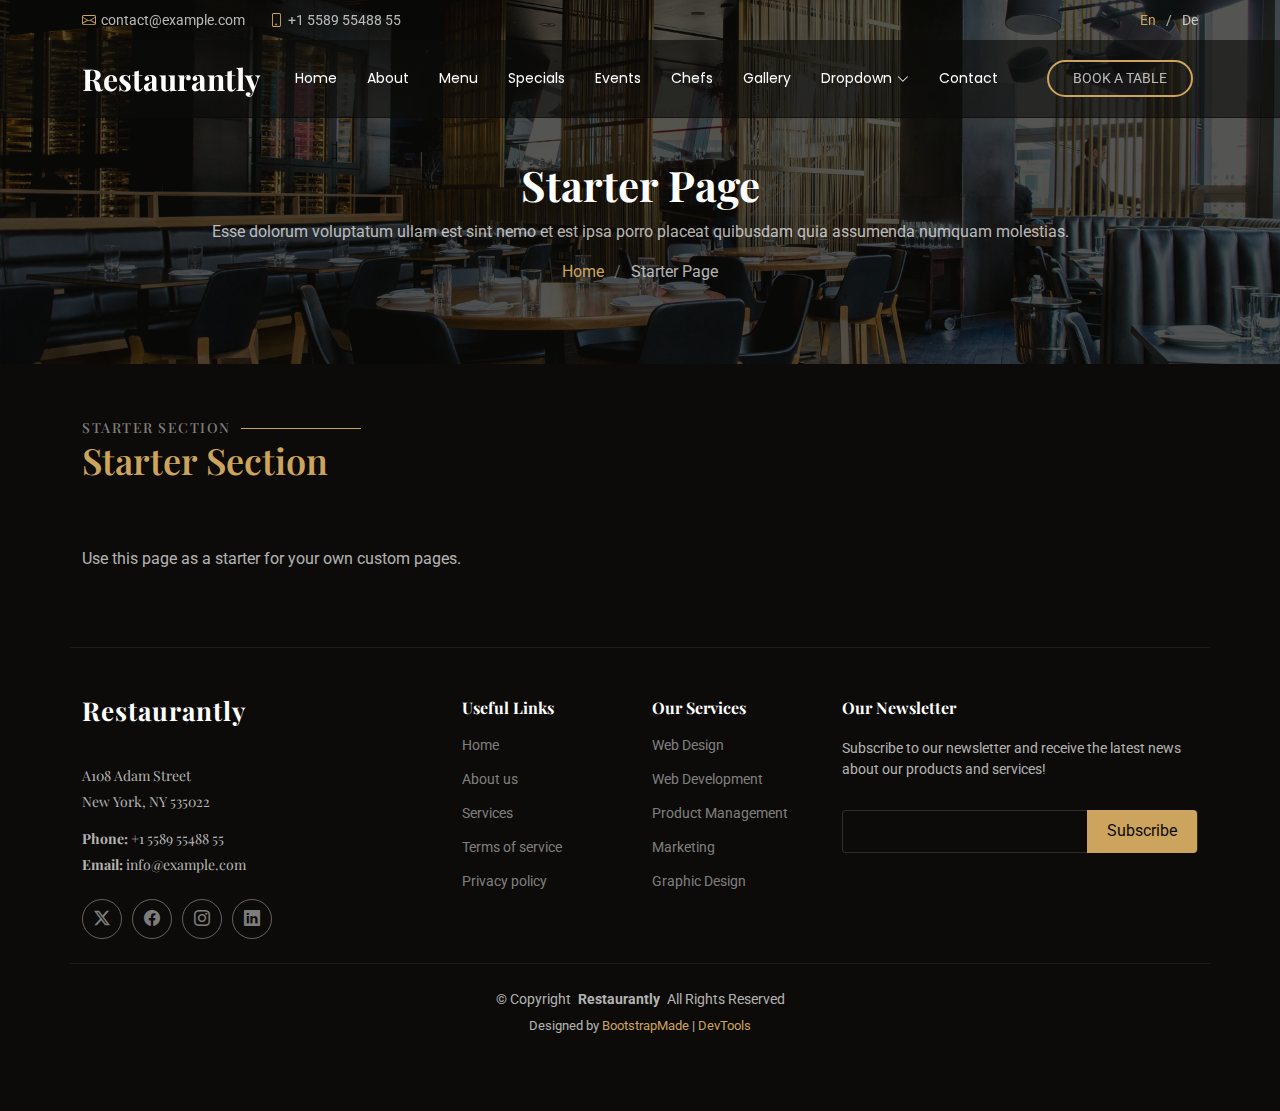
<file: starter-page.html>
<!DOCTYPE html>
<html lang="en">

<head>
  <meta charset="utf-8">
  <meta content="width=device-width, initial-scale=1.0" name="viewport">
  <title>Starter Page - Restaurantly Bootstrap Template</title>
  <meta name="description" content="">
  <meta name="keywords" content="">

  <!-- Favicons -->
  <link href="assets/img/favicon.png" rel="icon">
  <link href="assets/img/apple-touch-icon.png" rel="apple-touch-icon">

  <!-- Fonts -->
  <link href="https://fonts.googleapis.com" rel="preconnect">
  <link href="https://fonts.gstatic.com" rel="preconnect" crossorigin>
  <link href="https://fonts.googleapis.com/css2?family=Roboto:ital,wght@0,100;0,300;0,400;0,500;0,700;0,900;1,100;1,300;1,400;1,500;1,700;1,900&family=Poppins:ital,wght@0,100;0,200;0,300;0,400;0,500;0,600;0,700;0,800;0,900;1,100;1,200;1,300;1,400;1,500;1,600;1,700;1,800;1,900&family=Playfair+Display:ital,wght@0,400;0,500;0,600;0,700;0,800;0,900;1,400;1,500;1,600;1,700;1,800;1,900&display=swap" rel="stylesheet">

  <!-- Vendor CSS Files -->
  <link href="assets/vendor/bootstrap/css/bootstrap.min.css" rel="stylesheet">
  <link href="assets/vendor/bootstrap-icons/bootstrap-icons.css" rel="stylesheet">
  <link href="assets/vendor/aos/aos.css" rel="stylesheet">
  <link href="assets/vendor/glightbox/css/glightbox.min.css" rel="stylesheet">
  <link href="assets/vendor/swiper/swiper-bundle.min.css" rel="stylesheet">

  <!-- Main CSS File -->
  <link href="assets/css/main.css" rel="stylesheet">

  <!-- =======================================================
  * Template Name: Restaurantly
  * Template URL: https://bootstrapmade.com/restaurantly-restaurant-template/
  * Updated: Aug 07 2024 with Bootstrap v5.3.3
  * Author: BootstrapMade.com
  * License: https://bootstrapmade.com/license/
  ======================================================== -->
</head>

<body class="starter-page-page">

  <header id="header" class="header fixed-top">

    <div class="topbar d-flex align-items-center">
      <div class="container d-flex justify-content-center justify-content-md-between">
        <div class="contact-info d-flex align-items-center">
          <i class="bi bi-envelope d-flex align-items-center"><a href="mailto:contact@example.com">contact@example.com</a></i>
          <i class="bi bi-phone d-flex align-items-center ms-4"><span>+1 5589 55488 55</span></i>
        </div>
        <div class="languages d-none d-md-flex align-items-center">
          <ul>
            <li>En</li>
            <li><a href="#">De</a></li>
          </ul>
        </div>
      </div>
    </div><!-- End Top Bar -->

    <div class="branding d-flex align-items-cente">

      <div class="container position-relative d-flex align-items-center justify-content-between">
        <a href="index.html" class="logo d-flex align-items-center me-auto me-xl-0">
          <!-- Uncomment the line below if you also wish to use an image logo -->
          <!-- <img src="assets/img/logo.png" alt=""> -->
          <h1 class="sitename">Restaurantly</h1>
        </a>

        <nav id="navmenu" class="navmenu">
          <ul>
            <li><a href="#hero">Home<br></a></li>
            <li><a href="#about">About</a></li>
            <li><a href="#menu">Menu</a></li>
            <li><a href="#specials">Specials</a></li>
            <li><a href="#events">Events</a></li>
            <li><a href="#chefs">Chefs</a></li>
            <li><a href="#gallery">Gallery</a></li>
            <li class="dropdown"><a href="#"><span>Dropdown</span> <i class="bi bi-chevron-down toggle-dropdown"></i></a>
              <ul>
                <li><a href="#">Dropdown 1</a></li>
                <li class="dropdown"><a href="#"><span>Deep Dropdown</span> <i class="bi bi-chevron-down toggle-dropdown"></i></a>
                  <ul>
                    <li><a href="#">Deep Dropdown 1</a></li>
                    <li><a href="#">Deep Dropdown 2</a></li>
                    <li><a href="#">Deep Dropdown 3</a></li>
                    <li><a href="#">Deep Dropdown 4</a></li>
                    <li><a href="#">Deep Dropdown 5</a></li>
                  </ul>
                </li>
                <li><a href="#">Dropdown 2</a></li>
                <li><a href="#">Dropdown 3</a></li>
                <li><a href="#">Dropdown 4</a></li>
              </ul>
            </li>
            <li><a href="#contact">Contact</a></li>
          </ul>
          <i class="mobile-nav-toggle d-xl-none bi bi-list"></i>
        </nav>

        <a class="btn-book-a-table d-none d-xl-block" href="#get-free-audit">Book a Table</a>

      </div>

    </div>

  </header>

  <main class="main">

    <!-- Page Title -->
    <div class="page-title position-relative" data-aos="fade" style="background-image: url(assets/img/page-title-bg.webp);">
      <div class="container position-relative">
        <h1>Starter Page <br></h1>
        <p>Esse dolorum voluptatum ullam est sint nemo et est ipsa porro placeat quibusdam quia assumenda numquam molestias.</p>
        <nav class="breadcrumbs">
          <ol>
            <li><a href="index.html">Home</a></li>
            <li class="current">Starter Page</li>
          </ol>
        </nav>
      </div>
    </div><!-- End Page Title -->

    <!-- Starter Section Section -->
    <section id="starter-section" class="starter-section section">

      <!-- Section Title -->
      <div class="container section-title" data-aos="fade-up">
        <h2>Starter Section</h2>
        <p>Starter Section<br></p>
      </div><!-- End Section Title -->

      <div class="container" data-aos="fade-up">
        <p>Use this page as a starter for your own custom pages.</p>
      </div>

    </section><!-- /Starter Section Section -->

  </main>

  <footer id="footer" class="footer">

    <div class="container footer-top">
      <div class="row gy-4">
        <div class="col-lg-4 col-md-6 footer-about">
          <a href="index.html" class="logo d-flex align-items-center">
            <span class="sitename">Restaurantly</span>
          </a>
          <div class="footer-contact pt-3">
            <p>A108 Adam Street</p>
            <p>New York, NY 535022</p>
            <p class="mt-3"><strong>Phone:</strong> <span>+1 5589 55488 55</span></p>
            <p><strong>Email:</strong> <span>info@example.com</span></p>
          </div>
          <div class="social-links d-flex mt-4">
            <a href=""><i class="bi bi-twitter-x"></i></a>
            <a href=""><i class="bi bi-facebook"></i></a>
            <a href=""><i class="bi bi-instagram"></i></a>
            <a href=""><i class="bi bi-linkedin"></i></a>
          </div>
        </div>

        <div class="col-lg-2 col-md-3 footer-links">
          <h4>Useful Links</h4>
          <ul>
            <li><a href="#">Home</a></li>
            <li><a href="#">About us</a></li>
            <li><a href="#">Services</a></li>
            <li><a href="#">Terms of service</a></li>
            <li><a href="#">Privacy policy</a></li>
          </ul>
        </div>

        <div class="col-lg-2 col-md-3 footer-links">
          <h4>Our Services</h4>
          <ul>
            <li><a href="#">Web Design</a></li>
            <li><a href="#">Web Development</a></li>
            <li><a href="#">Product Management</a></li>
            <li><a href="#">Marketing</a></li>
            <li><a href="#">Graphic Design</a></li>
          </ul>
        </div>

        <div class="col-lg-4 col-md-12 footer-newsletter">
          <h4>Our Newsletter</h4>
          <p>Subscribe to our newsletter and receive the latest news about our products and services!</p>
          <form action="forms/newsletter.php" method="post" class="php-email-form">
            <div class="newsletter-form"><input type="email" name="email"><input type="submit" value="Subscribe"></div>
            <div class="loading">Loading</div>
            <div class="error-message"></div>
            <div class="sent-message">Your subscription request has been sent. Thank you!</div>
          </form>
        </div>

      </div>
    </div>

    <div class="container copyright text-center mt-4">
      <p>© <span>Copyright</span> <strong class="px-1 sitename">Restaurantly</strong> <span>All Rights Reserved</span></p>
      <div class="credits">
        <!-- All the links in the footer should remain intact. -->
        <!-- You can delete the links only if you've purchased the pro version. -->
        <!-- Licensing information: https://bootstrapmade.com/license/ -->
        <!-- Purchase the pro version with working PHP/AJAX contact form: [buy-url] -->
        Designed by <a href="https://bootstrapmade.com/">BootstrapMade</a> | <a href="https://bootstrapmade.com/tools/">DevTools</a>
      </div>
    </div>

  </footer>

  <!-- Scroll Top -->
  <a href="#" id="scroll-top" class="scroll-top d-flex align-items-center justify-content-center"><i class="bi bi-arrow-up-short"></i></a>

  <!-- Preloader -->
  <div id="preloader"></div>

  <!-- Vendor JS Files -->
  <script src="assets/vendor/bootstrap/js/bootstrap.bundle.min.js"></script>
  <script src="assets/vendor/php-email-form/validate.js"></script>
  <script src="assets/vendor/aos/aos.js"></script>
  <script src="assets/vendor/glightbox/js/glightbox.min.js"></script>
  <script src="assets/vendor/imagesloaded/imagesloaded.pkgd.min.js"></script>
  <script src="assets/vendor/isotope-layout/isotope.pkgd.min.js"></script>
  <script src="assets/vendor/swiper/swiper-bundle.min.js"></script>

  <!-- Main JS File -->
  <script src="assets/js/main.js"></script>

</body>

</html>
</file>
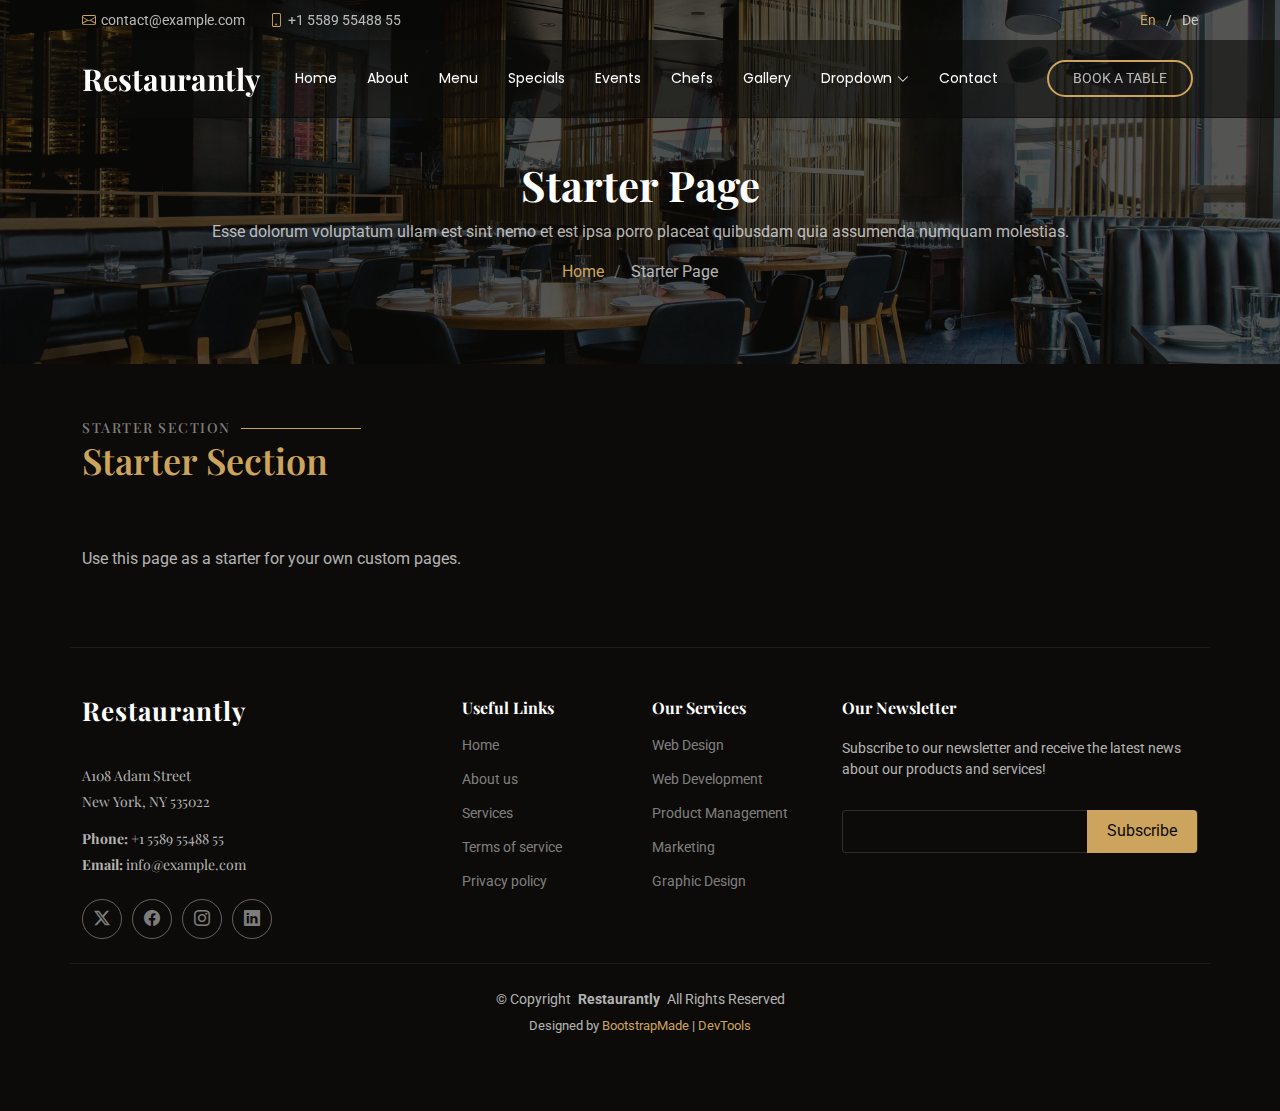
<file: new/starter-page.html>
<!DOCTYPE html>
<html lang="en">

<head>
  <meta charset="utf-8">
  <meta content="width=device-width, initial-scale=1.0" name="viewport">
  <title>Starter Page - Restaurantly Bootstrap Template</title>
  <meta name="description" content="">
  <meta name="keywords" content="">

  <!-- Favicons -->
  <link href="assets/img/favicon.png" rel="icon">
  <link href="assets/img/apple-touch-icon.png" rel="apple-touch-icon">

  <!-- Fonts -->
  <link href="https://fonts.googleapis.com" rel="preconnect">
  <link href="https://fonts.gstatic.com" rel="preconnect" crossorigin>
  <link href="https://fonts.googleapis.com/css2?family=Roboto:ital,wght@0,100;0,300;0,400;0,500;0,700;0,900;1,100;1,300;1,400;1,500;1,700;1,900&family=Poppins:ital,wght@0,100;0,200;0,300;0,400;0,500;0,600;0,700;0,800;0,900;1,100;1,200;1,300;1,400;1,500;1,600;1,700;1,800;1,900&family=Playfair+Display:ital,wght@0,400;0,500;0,600;0,700;0,800;0,900;1,400;1,500;1,600;1,700;1,800;1,900&display=swap" rel="stylesheet">

  <!-- Vendor CSS Files -->
  <link href="assets/vendor/bootstrap/css/bootstrap.min.css" rel="stylesheet">
  <link href="assets/vendor/bootstrap-icons/bootstrap-icons.css" rel="stylesheet">
  <link href="assets/vendor/aos/aos.css" rel="stylesheet">
  <link href="assets/vendor/glightbox/css/glightbox.min.css" rel="stylesheet">
  <link href="assets/vendor/swiper/swiper-bundle.min.css" rel="stylesheet">

  <!-- Main CSS File -->
  <link href="assets/css/main.css" rel="stylesheet">

  <!-- =======================================================
  * Template Name: Restaurantly
  * Template URL: https://bootstrapmade.com/restaurantly-restaurant-template/
  * Updated: Aug 07 2024 with Bootstrap v5.3.3
  * Author: BootstrapMade.com
  * License: https://bootstrapmade.com/license/
  ======================================================== -->
</head>

<body class="starter-page-page">

  <header id="header" class="header fixed-top">

    <div class="topbar d-flex align-items-center">
      <div class="container d-flex justify-content-center justify-content-md-between">
        <div class="contact-info d-flex align-items-center">
          <i class="bi bi-envelope d-flex align-items-center"><a href="mailto:contact@example.com">contact@example.com</a></i>
          <i class="bi bi-phone d-flex align-items-center ms-4"><span>+1 5589 55488 55</span></i>
        </div>
        <div class="languages d-none d-md-flex align-items-center">
          <ul>
            <li>En</li>
            <li><a href="#">De</a></li>
          </ul>
        </div>
      </div>
    </div><!-- End Top Bar -->

    <div class="branding d-flex align-items-cente">

      <div class="container position-relative d-flex align-items-center justify-content-between">
        <a href="index.html" class="logo d-flex align-items-center me-auto me-xl-0">
          <!-- Uncomment the line below if you also wish to use an image logo -->
          <!-- <img src="assets/img/logo.png" alt=""> -->
          <h1 class="sitename">Restaurantly</h1>
        </a>

        <nav id="navmenu" class="navmenu">
          <ul>
            <li><a href="#hero">Home<br></a></li>
            <li><a href="#about">About</a></li>
            <li><a href="#menu">Menu</a></li>
            <li><a href="#specials">Specials</a></li>
            <li><a href="#events">Events</a></li>
            <li><a href="#chefs">Chefs</a></li>
            <li><a href="#gallery">Gallery</a></li>
            <li class="dropdown"><a href="#"><span>Dropdown</span> <i class="bi bi-chevron-down toggle-dropdown"></i></a>
              <ul>
                <li><a href="#">Dropdown 1</a></li>
                <li class="dropdown"><a href="#"><span>Deep Dropdown</span> <i class="bi bi-chevron-down toggle-dropdown"></i></a>
                  <ul>
                    <li><a href="#">Deep Dropdown 1</a></li>
                    <li><a href="#">Deep Dropdown 2</a></li>
                    <li><a href="#">Deep Dropdown 3</a></li>
                    <li><a href="#">Deep Dropdown 4</a></li>
                    <li><a href="#">Deep Dropdown 5</a></li>
                  </ul>
                </li>
                <li><a href="#">Dropdown 2</a></li>
                <li><a href="#">Dropdown 3</a></li>
                <li><a href="#">Dropdown 4</a></li>
              </ul>
            </li>
            <li><a href="#contact">Contact</a></li>
          </ul>
          <i class="mobile-nav-toggle d-xl-none bi bi-list"></i>
        </nav>

        <a class="btn-book-a-table d-none d-xl-block" href="#book-a-table">Book a Table</a>

      </div>

    </div>

  </header>

  <main class="main">

    <!-- Page Title -->
    <div class="page-title position-relative" data-aos="fade" style="background-image: url(assets/img/page-title-bg.webp);">
      <div class="container position-relative">
        <h1>Starter Page <br></h1>
        <p>Esse dolorum voluptatum ullam est sint nemo et est ipsa porro placeat quibusdam quia assumenda numquam molestias.</p>
        <nav class="breadcrumbs">
          <ol>
            <li><a href="index.html">Home</a></li>
            <li class="current">Starter Page</li>
          </ol>
        </nav>
      </div>
    </div><!-- End Page Title -->

    <!-- Starter Section Section -->
    <section id="starter-section" class="starter-section section">

      <!-- Section Title -->
      <div class="container section-title" data-aos="fade-up">
        <h2>Starter Section</h2>
        <p>Starter Section<br></p>
      </div><!-- End Section Title -->

      <div class="container" data-aos="fade-up">
        <p>Use this page as a starter for your own custom pages.</p>
      </div>

    </section><!-- /Starter Section Section -->

  </main>

  <footer id="footer" class="footer">

    <div class="container footer-top">
      <div class="row gy-4">
        <div class="col-lg-4 col-md-6 footer-about">
          <a href="index.html" class="logo d-flex align-items-center">
            <span class="sitename">Restaurantly</span>
          </a>
          <div class="footer-contact pt-3">
            <p>A108 Adam Street</p>
            <p>New York, NY 535022</p>
            <p class="mt-3"><strong>Phone:</strong> <span>+1 5589 55488 55</span></p>
            <p><strong>Email:</strong> <span>info@example.com</span></p>
          </div>
          <div class="social-links d-flex mt-4">
            <a href=""><i class="bi bi-twitter-x"></i></a>
            <a href=""><i class="bi bi-facebook"></i></a>
            <a href=""><i class="bi bi-instagram"></i></a>
            <a href=""><i class="bi bi-linkedin"></i></a>
          </div>
        </div>

        <div class="col-lg-2 col-md-3 footer-links">
          <h4>Useful Links</h4>
          <ul>
            <li><a href="#">Home</a></li>
            <li><a href="#">About us</a></li>
            <li><a href="#">Services</a></li>
            <li><a href="#">Terms of service</a></li>
            <li><a href="#">Privacy policy</a></li>
          </ul>
        </div>

        <div class="col-lg-2 col-md-3 footer-links">
          <h4>Our Services</h4>
          <ul>
            <li><a href="#">Web Design</a></li>
            <li><a href="#">Web Development</a></li>
            <li><a href="#">Product Management</a></li>
            <li><a href="#">Marketing</a></li>
            <li><a href="#">Graphic Design</a></li>
          </ul>
        </div>

        <div class="col-lg-4 col-md-12 footer-newsletter">
          <h4>Our Newsletter</h4>
          <p>Subscribe to our newsletter and receive the latest news about our products and services!</p>
          <form action="forms/newsletter.php" method="post" class="php-email-form">
            <div class="newsletter-form"><input type="email" name="email"><input type="submit" value="Subscribe"></div>
            <div class="loading">Loading</div>
            <div class="error-message"></div>
            <div class="sent-message">Your subscription request has been sent. Thank you!</div>
          </form>
        </div>

      </div>
    </div>

    <div class="container copyright text-center mt-4">
      <p>© <span>Copyright</span> <strong class="px-1 sitename">Restaurantly</strong> <span>All Rights Reserved</span></p>
      <div class="credits">
        <!-- All the links in the footer should remain intact. -->
        <!-- You can delete the links only if you've purchased the pro version. -->
        <!-- Licensing information: https://bootstrapmade.com/license/ -->
        <!-- Purchase the pro version with working PHP/AJAX contact form: [buy-url] -->
        Designed by <a href="https://bootstrapmade.com/">BootstrapMade</a> | <a href="https://bootstrapmade.com/tools/">DevTools</a>
      </div>
    </div>

  </footer>

  <!-- Scroll Top -->
  <a href="#" id="scroll-top" class="scroll-top d-flex align-items-center justify-content-center"><i class="bi bi-arrow-up-short"></i></a>

  <!-- Preloader -->
  <div id="preloader"></div>

  <!-- Vendor JS Files -->
  <script src="assets/vendor/bootstrap/js/bootstrap.bundle.min.js"></script>
  <script src="assets/vendor/php-email-form/validate.js"></script>
  <script src="assets/vendor/aos/aos.js"></script>
  <script src="assets/vendor/glightbox/js/glightbox.min.js"></script>
  <script src="assets/vendor/imagesloaded/imagesloaded.pkgd.min.js"></script>
  <script src="assets/vendor/isotope-layout/isotope.pkgd.min.js"></script>
  <script src="assets/vendor/swiper/swiper-bundle.min.js"></script>

  <!-- Main JS File -->
  <script src="assets/js/main.js"></script>

</body>

</html>
</file>
<file: assets/css/main.css>
/**
* Template Name: Restaurantly
* Template URL: https://bootstrapmade.com/restaurantly-restaurant-template/
* Updated: Aug 07 2024 with Bootstrap v5.3.3
* Author: BootstrapMade.com
* License: https://bootstrapmade.com/license/
*/

/*--------------------------------------------------------------
# Font & Color Variables
# Help: https://bootstrapmade.com/color-system/
--------------------------------------------------------------*/
/* Fonts */
:root {
  --default-font: "Roboto",  system-ui, -apple-system, "Segoe UI", Roboto, "Helvetica Neue", Arial, "Noto Sans", "Liberation Sans", sans-serif, "Apple Color Emoji", "Segoe UI Emoji", "Segoe UI Symbol", "Noto Color Emoji";
  --heading-font: "Playfair Display",  sans-serif;
  --nav-font: "Poppins",  sans-serif;
}

/* Global Colors - The following color variables are used throughout the website. Updating them here will change the color scheme of the entire website */
:root { 
  --background-color: #0c0b09; /* Background color for the entire website, including individual sections */
  --default-color: rgba(255, 255, 255, 0.7); /* Default color used for the majority of the text content across the entire website */
  --heading-color: #ffffff; /* Color for headings, subheadings and title throughout the website */
  --accent-color: #cda45e; /* Accent color that represents your brand on the website. It's used for buttons, links, and other elements that need to stand out */
  --surface-color: #29261f; /* The surface color is used as a background of boxed elements within sections, such as cards, icon boxes, or other elements that require a visual separation from the global background. */
  --contrast-color: #0c0b09; /* Contrast color for text, ensuring readability against backgrounds of accent, heading, or default colors. */
}

/* Nav Menu Colors - The following color variables are used specifically for the navigation menu. They are separate from the global colors to allow for more customization options */
:root {
  --nav-color: #ffffff;  /* The default color of the main navmenu links */
  --nav-hover-color: #cda45e; /* Applied to main navmenu links when they are hovered over or active */
  --nav-mobile-background-color: #29261f; /* Used as the background color for mobile navigation menu */
  --nav-dropdown-background-color: #29261f; /* Used as the background color for dropdown items that appear when hovering over primary navigation items */
  --nav-dropdown-color: #ffffff; /* Used for navigation links of the dropdown items in the navigation menu. */
  --nav-dropdown-hover-color: #cda45e; /* Similar to --nav-hover-color, this color is applied to dropdown navigation links when they are hovered over. */
}

/* Color Presets - These classes override global colors when applied to any section or element, providing reuse of the sam color scheme. */

.light-background {
  --background-color: #29261f;
  --surface-color: #464135;
}

.dark-background {
  --background-color: #000000;
  --default-color: #ffffff;
  --heading-color: #ffffff;
  --surface-color: #1a1a1a;
  --contrast-color: #ffffff;
}

/* Smooth scroll */
:root {
  scroll-behavior: smooth;
}

/*--------------------------------------------------------------
# General Styling & Shared Classes
--------------------------------------------------------------*/
body {
  color: var(--default-color);
  background-color: var(--background-color);
  font-family: var(--default-font);
}

a {
  color: var(--accent-color);
  text-decoration: none;
  transition: 0.3s;
}

a:hover {
  color: color-mix(in srgb, var(--accent-color), transparent 25%);
  text-decoration: none;
}

h1,
h2,
h3,
h4,
h5,
h6 {
  color: var(--heading-color);
  font-family: var(--heading-font);
}

/* PHP Email Form Messages
------------------------------*/
.php-email-form .error-message {
  display: none;
  background: #df1529;
  color: #ffffff;
  text-align: left;
  padding: 15px;
  margin-bottom: 24px;
  font-weight: 600;
}

.php-email-form .sent-message {
  display: none;
  color: #ffffff;
  background: #059652;
  text-align: center;
  padding: 15px;
  margin-bottom: 24px;
  font-weight: 600;
}

.php-email-form .loading {
  display: none;
  background: var(--surface-color);
  text-align: center;
  padding: 15px;
  margin-bottom: 24px;
}

.php-email-form .loading:before {
  content: "";
  display: inline-block;
  border-radius: 50%;
  width: 24px;
  height: 24px;
  margin: 0 10px -6px 0;
  border: 3px solid var(--accent-color);
  border-top-color: var(--surface-color);
  animation: php-email-form-loading 1s linear infinite;
}

@keyframes php-email-form-loading {
  0% {
    transform: rotate(0deg);
  }

  100% {
    transform: rotate(360deg);
  }
}

/* Pulsating Play Button
------------------------------*/
.pulsating-play-btn {
  width: 94px;
  height: 94px;
  background: radial-gradient(var(--accent-color) 50%, color-mix(in srgb, var(--accent-color), transparent 75%) 52%);
  border-radius: 50%;
  display: block;
  position: relative;
  overflow: hidden;
}

.pulsating-play-btn:before {
  content: "";
  position: absolute;
  width: 120px;
  height: 120px;
  animation-delay: 0s;
  animation: pulsate-play-btn 2s;
  animation-direction: forwards;
  animation-iteration-count: infinite;
  animation-timing-function: steps;
  opacity: 1;
  border-radius: 50%;
  border: 5px solid color-mix(in srgb, var(--accent-color), transparent 30%);
  top: -15%;
  left: -15%;
  background: rgba(198, 16, 0, 0);
}

.pulsating-play-btn:after {
  content: "";
  position: absolute;
  left: 50%;
  top: 50%;
  transform: translateX(-40%) translateY(-50%);
  width: 0;
  height: 0;
  border-top: 10px solid transparent;
  border-bottom: 10px solid transparent;
  border-left: 15px solid #fff;
  z-index: 100;
  transition: all 400ms cubic-bezier(0.55, 0.055, 0.675, 0.19);
}

.pulsating-play-btn:hover:before {
  content: "";
  position: absolute;
  left: 50%;
  top: 50%;
  transform: translateX(-40%) translateY(-50%);
  width: 0;
  height: 0;
  border: none;
  border-top: 10px solid transparent;
  border-bottom: 10px solid transparent;
  border-left: 15px solid #fff;
  z-index: 200;
  animation: none;
  border-radius: 0;
}

.pulsating-play-btn:hover:after {
  border-left: 15px solid var(--accent-color);
  transform: scale(20);
}

@keyframes pulsate-play-btn {
  0% {
    transform: scale(0.6, 0.6);
    opacity: 1;
  }

  100% {
    transform: scale(1, 1);
    opacity: 0;
  }
}

/*--------------------------------------------------------------
# Global Header
--------------------------------------------------------------*/
.header {
  --background-color: rgba(12, 11, 9, 0.61);
  color: var(--default-color);
  transition: all 0.5s;
  z-index: 997;
}

.header .topbar {
  height: 40px;
  padding: 0;
  font-size: 14px;
  transition: all 0.5s;
}

.header .topbar .contact-info i {
  font-style: normal;
  color: var(--accent-color);
}

.header .topbar .contact-info i a,
.header .topbar .contact-info i span {
  padding-left: 5px;
  color: var(--default-color);
}

@media (max-width: 575px) {

  .header .topbar .contact-info i a,
  .header .topbar .contact-info i span {
    font-size: 13px;
  }
}

.header .topbar .contact-info i a {
  line-height: 0;
  transition: 0.3s;
}

.header .topbar .contact-info i a:hover {
  color: var(--accent-color);
  text-decoration: underline;
}

.header .topbar .languages ul {
  display: flex;
  flex-wrap: wrap;
  list-style: none;
  padding: 0;
  margin: 0;
  color: var(--accent-color);
}

.header .topbar .languages ul a {
  color: var(--default-color);
}

.header .topbar .languages ul a:hover {
  color: var(--accent-color);
}

.header .topbar .languages ul li+li {
  padding-left: 10px;
}

.header .topbar .languages ul li+li::before {
  display: inline-block;
  padding-right: 10px;
  color: color-mix(in srgb, var(--default-color), transparent 10%);
  content: "/";
}

.header .branding {
  background-color: var(--background-color);
  min-height: 60px;
  padding: 10px 0;
  transition: 0.3s;
  border-bottom: 1px solid var(--background-color);
}

.header .logo {
  line-height: 1;
}

.header .logo img {
  max-height: 36px;
  margin-right: 8px;
}

.header .logo h1 {
  font-size: 30px;
  margin: 0;
  font-weight: 700;
  color: var(--heading-color);
}

.header .btn-book-a-table,
.header .btn-book-a-table:focus {
  color: var(--default-color);
  border: 2px solid var(--accent-color);
  text-transform: uppercase;
  font-size: 14px;
  padding: 6px 24px;
  margin: 0 5px 0 30px;
  border-radius: 50px;
  transition: 0.3s;
}

.header .btn-book-a-table:hover,
.header .btn-book-a-table:focus:hover {
  color: var(--default-color);
  background: var(--accent-color);
}

.scrolled .header .topbar {
  height: 0;
  visibility: hidden;
  overflow: hidden;
}

.scrolled .header .branding {
  border-color: color-mix(in srgb, var(--accent-color), transparent 80%);
}

/* Global Header on Scroll
------------------------------*/
.scrolled .header {
  --background-color: #0c0b09;
}

/*--------------------------------------------------------------
# Navigation Menu
--------------------------------------------------------------*/
/* Navmenu - Desktop */
@media (min-width: 1200px) {
  .navmenu {
    padding: 0;
  }

  .navmenu ul {
    margin: 0;
    padding: 0;
    display: flex;
    list-style: none;
    align-items: center;
  }

  .navmenu li {
    position: relative;
  }

  .navmenu a,
  .navmenu a:focus {
    color: var(--nav-color);
    padding: 18px 15px;
    font-size: 14px;
    font-family: var(--nav-font);
    font-weight: 400;
    display: flex;
    align-items: center;
    justify-content: space-between;
    white-space: nowrap;
    transition: 0.3s;
  }

  .navmenu a i,
  .navmenu a:focus i {
    font-size: 12px;
    line-height: 0;
    margin-left: 5px;
    transition: 0.3s;
  }

  .navmenu li:last-child a {
    padding-right: 0;
  }

  .navmenu li:hover>a,
  .navmenu .active,
  .navmenu .active:focus {
    color: var(--nav-hover-color);
  }

  .navmenu .dropdown ul {
    margin: 0;
    padding: 10px 0;
    background: var(--nav-dropdown-background-color);
    display: block;
    position: absolute;
    visibility: hidden;
    left: 14px;
    top: 130%;
    opacity: 0;
    transition: 0.3s;
    border-radius: 4px;
    z-index: 99;
  }

  .navmenu .dropdown ul li {
    min-width: 200px;
  }

  .navmenu .dropdown ul a {
    padding: 10px 20px;
    font-size: 15px;
    text-transform: none;
    color: var(--nav-dropdown-color);
  }

  .navmenu .dropdown ul a i {
    font-size: 12px;
  }

  .navmenu .dropdown ul a:hover,
  .navmenu .dropdown ul .active:hover,
  .navmenu .dropdown ul li:hover>a {
    color: var(--nav-dropdown-hover-color);
  }

  .navmenu .dropdown:hover>ul {
    opacity: 1;
    top: 100%;
    visibility: visible;
  }

  .navmenu .dropdown .dropdown ul {
    top: 0;
    left: -90%;
    visibility: hidden;
  }

  .navmenu .dropdown .dropdown:hover>ul {
    opacity: 1;
    top: 0;
    left: -100%;
    visibility: visible;
  }
}

/* Navmenu - Mobile */
@media (max-width: 1199px) {
  .mobile-nav-toggle {
    color: var(--nav-color);
    font-size: 28px;
    line-height: 0;
    margin-right: 10px;
    cursor: pointer;
    transition: color 0.3s;
  }

  .navmenu {
    padding: 0;
    z-index: 9997;
  }

  .navmenu ul {
    display: none;
    list-style: none;
    position: absolute;
    inset: 60px 20px 20px 20px;
    padding: 10px 0;
    margin: 0;
    border-radius: 6px;
    background-color: var(--nav-mobile-background-color);
    border: 1px solid color-mix(in srgb, var(--default-color), transparent 90%);
    overflow-y: auto;
    transition: 0.3s;
    z-index: 9998;
  }

  .navmenu a,
  .navmenu a:focus {
    color: var(--nav-dropdown-color);
    padding: 10px 20px;
    font-family: var(--nav-font);
    font-size: 17px;
    font-weight: 500;
    display: flex;
    align-items: center;
    justify-content: space-between;
    white-space: nowrap;
    transition: 0.3s;
  }

  .navmenu a i,
  .navmenu a:focus i {
    font-size: 12px;
    line-height: 0;
    margin-left: 5px;
    width: 30px;
    height: 30px;
    display: flex;
    align-items: center;
    justify-content: center;
    border-radius: 50%;
    transition: 0.3s;
    background-color: color-mix(in srgb, var(--accent-color), transparent 90%);
  }

  .navmenu a i:hover,
  .navmenu a:focus i:hover {
    background-color: var(--accent-color);
    color: var(--contrast-color);
  }

  .navmenu a:hover,
  .navmenu .active,
  .navmenu .active:focus {
    color: var(--nav-dropdown-hover-color);
  }

  .navmenu .active i,
  .navmenu .active:focus i {
    background-color: var(--accent-color);
    color: var(--contrast-color);
    transform: rotate(180deg);
  }

  .navmenu .dropdown ul {
    position: static;
    display: none;
    z-index: 99;
    padding: 10px 0;
    margin: 10px 20px;
    background-color: var(--nav-dropdown-background-color);
    border: 1px solid color-mix(in srgb, var(--default-color), transparent 90%);
    box-shadow: none;
    transition: all 0.5s ease-in-out;
  }

  .navmenu .dropdown ul ul {
    background-color: rgba(33, 37, 41, 0.1);
  }

  .navmenu .dropdown>.dropdown-active {
    display: block;
    background-color: rgba(33, 37, 41, 0.03);
  }

  .mobile-nav-active {
    overflow: hidden;
  }

  .mobile-nav-active .mobile-nav-toggle {
    color: #fff;
    position: absolute;
    font-size: 32px;
    top: 15px;
    right: 15px;
    margin-right: 0;
    z-index: 9999;
  }

  .mobile-nav-active .navmenu {
    position: fixed;
    overflow: hidden;
    inset: 0;
    background: rgba(33, 37, 41, 0.8);
    transition: 0.3s;
  }

  .mobile-nav-active .navmenu>ul {
    display: block;
  }
}

/*--------------------------------------------------------------
# Global Footer
--------------------------------------------------------------*/
.footer {
  color: var(--default-color);
  background-color: var(--background-color);
  font-size: 14px;
  padding-bottom: 50px;
  position: relative;
}

.footer .footer-top {
  padding-top: 50px;
  border-top: 1px solid color-mix(in srgb, var(--default-color), transparent 90%);
}

.footer .footer-about .logo {
  line-height: 1;
  margin-bottom: 25px;
}

.footer .footer-about .logo img {
  max-height: 40px;
  margin-right: 6px;
}

.footer .footer-about .logo span {
  font-size: 26px;
  font-weight: 700;
  letter-spacing: 1px;
  font-family: var(--heading-font);
  color: var(--heading-color);
}

.footer .footer-about p {
  font-size: 14px;
  font-family: var(--heading-font);
}

.footer .social-links a {
  display: flex;
  align-items: center;
  justify-content: center;
  width: 40px;
  height: 40px;
  border-radius: 50%;
  border: 1px solid color-mix(in srgb, var(--default-color), transparent 50%);
  font-size: 16px;
  color: color-mix(in srgb, var(--default-color), transparent 30%);
  margin-right: 10px;
  transition: 0.3s;
}

.footer .social-links a:hover {
  color: var(--accent-color);
  border-color: var(--accent-color);
}

.footer h4 {
  font-size: 16px;
  font-weight: bold;
  position: relative;
  padding-bottom: 12px;
}

.footer .footer-links {
  margin-bottom: 30px;
}

.footer .footer-links ul {
  list-style: none;
  padding: 0;
  margin: 0;
}

.footer .footer-links ul i {
  padding-right: 2px;
  font-size: 12px;
  line-height: 0;
}

.footer .footer-links ul li {
  padding: 10px 0;
  display: flex;
  align-items: center;
}

.footer .footer-links ul li:first-child {
  padding-top: 0;
}

.footer .footer-links ul a {
  color: color-mix(in srgb, var(--default-color), transparent 30%);
  display: inline-block;
  line-height: 1;
}

.footer .footer-links ul a:hover {
  color: var(--accent-color);
}

.footer .footer-contact p {
  margin-bottom: 5px;
}

.footer .footer-newsletter .newsletter-form {
  margin-top: 30px;
  margin-bottom: 15px;
  padding: 6px 8px;
  position: relative;
  border-radius: 4px;
  border: 1px solid color-mix(in srgb, var(--default-color), transparent 80%);
  display: flex;
  background-color: var(--background-color);
  transition: 0.3s;
}

.footer .footer-newsletter .newsletter-form:focus-within {
  border-color: var(--accent-color);
}

.footer .footer-newsletter .newsletter-form input[type=email] {
  border: 0;
  padding: 4px;
  width: 100%;
  background-color: var(--background-color);
  color: var(--default-color);
}

.footer .footer-newsletter .newsletter-form input[type=email]:focus-visible {
  outline: none;
}

.footer .footer-newsletter .newsletter-form input[type=submit] {
  border: 0;
  font-size: 16px;
  padding: 0 20px;
  margin: -7px -8px -7px 0;
  background: var(--accent-color);
  color: var(--contrast-color);
  transition: 0.3s;
  border-radius: 0 4px 4px 0;
}

.footer .footer-newsletter .newsletter-form input[type=submit]:hover {
  background: color-mix(in srgb, var(--accent-color), transparent 20%);
}

.footer .copyright {
  padding-top: 25px;
  padding-bottom: 25px;
  border-top: 1px solid color-mix(in srgb, var(--default-color), transparent 90%);
}

.footer .copyright p {
  margin-bottom: 0;
}

.footer .credits {
  margin-top: 6px;
  font-size: 13px;
}

/*--------------------------------------------------------------
# Preloader
--------------------------------------------------------------*/
#preloader {
  position: fixed;
  inset: 0;
  z-index: 999999;
  overflow: hidden;
  background: var(--background-color);
  transition: all 0.6s ease-out;
}

#preloader:before {
  content: "";
  position: fixed;
  top: calc(50% - 30px);
  left: calc(50% - 30px);
  border: 6px solid #ffffff;
  border-color: var(--accent-color) transparent var(--accent-color) transparent;
  border-radius: 50%;
  width: 60px;
  height: 60px;
  animation: animate-preloader 1.5s linear infinite;
}

@keyframes animate-preloader {
  0% {
    transform: rotate(0deg);
  }

  100% {
    transform: rotate(360deg);
  }
}

/*--------------------------------------------------------------
# Scroll Top Button
--------------------------------------------------------------*/
.scroll-top {
  position: fixed;
  visibility: hidden;
  opacity: 0;
  right: 15px;
  bottom: 15px;
  z-index: 99999;
  background-color: var(--accent-color);
  width: 40px;
  height: 40px;
  border-radius: 4px;
  transition: all 0.4s;
}

.scroll-top i {
  font-size: 24px;
  color: var(--contrast-color);
  line-height: 0;
}

.scroll-top:hover {
  background-color: color-mix(in srgb, var(--accent-color), transparent 20%);
  color: var(--contrast-color);
}

.scroll-top.active {
  visibility: visible;
  opacity: 1;
}

/*--------------------------------------------------------------
# Disable aos animation delay on mobile devices
--------------------------------------------------------------*/
@media screen and (max-width: 768px) {
  [data-aos-delay] {
    transition-delay: 0 !important;
  }
}

/*--------------------------------------------------------------
# Global Page Titles & Breadcrumbs
--------------------------------------------------------------*/
.page-title {
  color: var(--default-color);
  background-color: var(--background-color);
  background-size: cover;
  background-position: center;
  background-repeat: no-repeat;
  padding: 160px 0 80px 0;
  text-align: center;
  position: relative;
}

.page-title:before {
  content: "";
  background-color: color-mix(in srgb, var(--background-color), transparent 30%);
  position: absolute;
  inset: 0;
}

.page-title h1 {
  font-size: 42px;
  font-weight: 700;
  margin-bottom: 10px;
}

.page-title .breadcrumbs ol {
  display: flex;
  flex-wrap: wrap;
  list-style: none;
  justify-content: center;
  padding: 0;
  margin: 0;
  font-size: 16px;
  font-weight: 400;
}

.page-title .breadcrumbs ol li+li {
  padding-left: 10px;
}

.page-title .breadcrumbs ol li+li::before {
  content: "/";
  display: inline-block;
  padding-right: 10px;
  color: color-mix(in srgb, var(--default-color), transparent 50%);
}

/*--------------------------------------------------------------
# Global Sections
--------------------------------------------------------------*/
section,
.section {
  color: var(--default-color);
  background-color: var(--background-color);
  padding: 60px 0;
  scroll-margin-top: 77px;
  overflow: clip;
}

@media (max-width: 1199px) {

  section,
  .section {
    scroll-margin-top: 60px;
  }
}

/*--------------------------------------------------------------
# Global Section Titles
--------------------------------------------------------------*/
.section-title {
  padding-bottom: 60px;
  position: relative;
}

.section-title h2 {
  font-size: 14px;
  font-weight: 500;
  padding: 0;
  line-height: 1px;
  margin: 0;
  letter-spacing: 1.5px;
  text-transform: uppercase;
  color: color-mix(in srgb, var(--default-color), transparent 30%);
  position: relative;
}

.section-title h2::after {
  content: "";
  width: 120px;
  height: 1px;
  display: inline-block;
  background: var(--accent-color);
  margin: 4px 10px;
}

.section-title p {
  color: var(--accent-color);
  margin: 0;
  font-size: 36px;
  font-weight: 600;
  font-family: var(--heading-font);
}

/*--------------------------------------------------------------
# Hero Section
--------------------------------------------------------------*/
.hero {
  width: 100%;
  min-height: 100vh;
  position: relative;
  padding: 80px 0;
  display: flex;
  align-items: center;
  justify-content: center;
  color: var(--default-color);
}

.hero img {
  position: absolute;
  inset: 0;
  display: block;
  width: 100%;
  height: 100%;
  object-fit: cover;
  z-index: 1;
}

.hero:before {
  content: "";
  background: color-mix(in srgb, var(--background-color), transparent 50%);
  position: absolute;
  inset: 0;
  z-index: 2;
}

.hero .container {
  position: relative;
  z-index: 3;
}

.hero h2 {
  margin: 0;
  font-size: 48px;
  font-weight: 700;
}

.hero h2 span {
  color: var(--accent-color);
}

.hero p {
  color: color-mix(in srgb, var(--default-color), transparent 20%);
  margin: 10px 0 0 0;
  font-size: 24px;
}

.hero .cta-btn {
  color: var(--default-color);
  border: 2px solid var(--accent-color);
  font-weight: 400;
  font-size: 14px;
  text-transform: uppercase;
  letter-spacing: 1px;
  display: inline-block;
  padding: 8px 30px;
  border-radius: 50px;
  transition: 0.3s;
  flex-shrink: 0;
}

.hero .cta-btn:first-child {
  margin-right: 10px;
}

.hero .cta-btn:hover {
  background: color-mix(in srgb, var(--accent-color), transparent 20%);
}

@media (max-width: 480px) {
  .hero .cta-btn {
    font-size: 12px;
  }
}

@media (max-width: 768px) {
  .hero h2 {
    font-size: 32px;
  }

  .hero p {
    font-size: 18px;
  }
}

/*--------------------------------------------------------------
# About Section
--------------------------------------------------------------*/
.about {
  background: url("../img/about-bg.jpg") center center;
  background-size: cover;
  position: relative;
  padding: 80px 0;
}

.about:before {
  content: "";
  background: color-mix(in srgb, var(--background-color), transparent 12%);
  position: absolute;
  bottom: 0;
  top: 0;
  left: 0;
  right: 0;
}

.about .container {
  position: relative;
}

.about .content h3 {
  font-size: 1.75rem;
  font-weight: 700;
}

.about .content .fst-italic {
  color: color-mix(in srgb, var(--default-color), var(--contrast-color) 50%);
}

.about .content ul {
  list-style: none;
  padding: 0;
}

.about .content ul li {
  padding: 10px 0 0 0;
  display: flex;
}

.about .content ul i {
  color: var(--accent-color);
  margin-right: 0.5rem;
  line-height: 1.2;
  font-size: 1.25rem;
}

.about .content p:last-child {
  margin-bottom: 0;
}

.about .about-img {
  border: 6px solid color-mix(in srgb, var(--default-color), transparent 80%);
  transition: 0.3s;
}

.about .about-img:hover {
  transform: scale(1.03);
}

/*--------------------------------------------------------------
# Why Us Section
--------------------------------------------------------------*/
.why-us .card-item {
  background: color-mix(in srgb, var(--default-color), transparent 95%);
  padding: 50px 30px;
  transition: all ease-in-out 0.3s;
  height: 100%;
  position: relative;
}

.why-us .card-item span {
  color: var(--accent-color);
  display: block;
  font-size: 28px;
  font-weight: 700;
}

.why-us .card-item h4 {
  font-size: 24px;
  font-weight: 600;
  padding: 0;
  margin: 20px 0;
}

.why-us .card-item h4 a {
  color: var(--heading-color);
}

.why-us .card-item p {
  font-size: 15px;
  color: color-mix(in srgb, var(--default-color), transparent 40%);
  margin: 0;
  padding: 0;
}

.why-us .card-item:hover {
  background: var(--accent-color);
  padding: 30px 30px 70px 30px;
}

.why-us .card-item:hover span,
.why-us .card-item:hover h4 a,
.why-us .card-item:hover p {
  color: var(--contrast-color);
}

/*--------------------------------------------------------------
# Menu Section
--------------------------------------------------------------*/
.menu {
  background-color: color-mix(in srgb, var(--background-color) 90%, white 5%);
}

.menu .menu-filters {
  padding: 0;
  margin: 0 auto;
  list-style: none;
  text-align: center;
  border-radius: 50px;
}

.menu .menu-filters li {
  color: var(--default-color);
  margin-bottom: 10px;
  cursor: pointer;
  display: inline-block;
  padding: 8px 12px 10px 12px;
  font-size: 16px;
  font-weight: 500;
  line-height: 1;
  transition: all ease-in-out 0.3s;
  font-family: var(--heading-font);
}

.menu .menu-filters li:hover,
.menu .menu-filters li.filter-active {
  color: var(--accent-color);
}

.menu .menu-filters li:last-child {
  margin-right: 0;
}

.menu .menu-item {
  margin-top: 50px;
  position: relative;
}

.menu .menu-img {
  width: 80px;
  border-radius: 50%;
  float: left;
  border: 8px solid color-mix(in srgb, var(--default-color), transparent 90%);
}

.menu .menu-content {
  margin-left: 95px;
  overflow: hidden;
  display: flex;
  justify-content: space-between;
  position: relative;
}

.menu .menu-content::after {
  content: "......................................................................" "...................................................................." "....................................................................";
  position: absolute;
  left: 20px;
  right: 0;
  top: -4px;
  z-index: 1;
  color: color-mix(in srgb, var(--default-color), transparent 60%);
  font-family: Arial, "Helvetica Neue", Helvetica, sans-serif;
}

.menu .menu-content a {
  color: var(--heading-color);
  background: var(--background-color);
  padding-right: 10px;
  position: relative;
  z-index: 3;
  font-weight: 700;
  transition: 0.3s;
}

.menu .menu-content a:hover {
  color: var(--accent-color);
}

.menu .menu-content span {
  background: var(--background-color);
  color: var(--accent-color);
  position: relative;
  z-index: 3;
  padding: 0 10px;
  font-weight: 600;
}

.menu .menu-ingredients {
  margin-left: 95px;
  font-style: italic;
  font-size: 14px;
  font-family: var(--nav-font);
  color: color-mix(in srgb, var(--default-color), transparent 50%);
}

/*--------------------------------------------------------------
# Specials Section
--------------------------------------------------------------*/
.specials {
  overflow: hidden;
}

.specials .nav-tabs {
  border: 0;
}

.specials .nav-link {
  border: 0;
  padding: 12px 15px;
  transition: 0.3s;
  color: var(--heading-color);
  border-radius: 0;
  border-right: 2px solid var(--accent-color);
  font-weight: 600;
  font-size: 15px;
}

.specials .nav-link:hover {
  color: var(--accent-color);
}

.specials .nav-link.active {
  color: var(--contrast-color);
  background-color: var(--accent-color);
}

.specials .tab-pane.active {
  animation: fadeIn 0.5s ease-out;
}

.specials .details h3 {
  font-size: 26px;
  font-weight: 600;
  margin-bottom: 20px;
}

.specials .details p {
  color: color-mix(in srgb, var(--default-color), transparent 20%);
}

.specials .details p:last-child {
  margin-bottom: 0;
}

@media (max-width: 992px) {
  .specials .nav-link {
    border: 0;
    padding: 15px;
  }

  .specials .nav-link.active {
    color: var(--accent-color);
    background: var(--accent-color);
  }
}

/*--------------------------------------------------------------
# Events Section
--------------------------------------------------------------*/
.events {
  --default-color: #ffffff;
  --background-color: #000000;
  --heading-color: #ffffff;
  padding: 80px 0;
  position: relative;
}

.events .slider-bg {
  position: absolute;
  inset: 0;
  display: block;
  width: 100%;
  height: 100%;
  object-fit: cover;
  z-index: 1;
}

.events:before {
  content: "";
  background-color: color-mix(in srgb, var(--background-color), transparent 30%);
  position: absolute;
  inset: 0;
  z-index: 2;
}

.events .section-title h2 {
  color: #ffffff;
}

.events .container {
  position: relative;
  z-index: 3;
}

.events .event-item h3 {
  font-weight: 700;
  font-size: 30px;
}

.events .event-item .price {
  font-size: 26px;
  font-family: var(--default-font);
  font-weight: 700;
  margin-bottom: 15px;
}

.events .event-item .price span {
  border-bottom: 2px solid var(--accent-color);
}

.events .event-item ul {
  list-style: none;
  padding: 0;
}

.events .event-item ul li {
  padding-bottom: 10px;
}

.events .event-item ul i {
  font-size: 20px;
  padding-right: 4px;
  color: var(--accent-color);
}

.events .event-item p:last-child {
  margin-bottom: 0;
}

.events .swiper-wrapper {
  height: auto;
}

.events .swiper-pagination {
  margin-top: 30px;
  position: relative;
}

.events .swiper-pagination .swiper-pagination-bullet {
  width: 12px;
  height: 12px;
  background-color: color-mix(in srgb, var(--default-color), transparent 70%);
  opacity: 1;
}

.events .swiper-pagination .swiper-pagination-bullet-active {
  background-color: var(--accent-color);
}

/*--------------------------------------------------------------
# Book A Table Section
--------------------------------------------------------------*/
.book-a-table .reservation-img {
  min-height: 500px;
  background-size: cover;
  background-position: center;
}

.book-a-table .reservation-form-bg {
  background: color-mix(in srgb, var(--default-color), transparent 97%);
}

.book-a-table .php-email-form {
  padding: 30px;
}

@media (max-width: 575px) {
  .book-a-table .php-email-form {
    padding: 20px;
  }
}

.book-a-table .php-email-form input[type=text],
.book-a-table .php-email-form input[type=email],
.book-a-table .php-email-form input[type=number],
.book-a-table .php-email-form input[type=date],
.book-a-table .php-email-form input[type=time],
.book-a-table .php-email-form textarea {
  font-size: 14px;
  padding: 10px 15px;
  box-shadow: none;
  border-radius: 0;
  color: var(--default-color);
  background-color: color-mix(in srgb, var(--background-color), transparent 20%);
  border-color: color-mix(in srgb, var(--default-color), transparent 80%);
}

.book-a-table .php-email-form input[type=text]:focus,
.book-a-table .php-email-form input[type=email]:focus,
.book-a-table .php-email-form input[type=number]:focus,
.book-a-table .php-email-form input[type=date]:focus,
.book-a-table .php-email-form input[type=time]:focus,
.book-a-table .php-email-form textarea:focus {
  border-color: var(--accent-color);
}

.book-a-table .php-email-form input[type=text]::placeholder,
.book-a-table .php-email-form input[type=email]::placeholder,
.book-a-table .php-email-form input[type=number]::placeholder,
.book-a-table .php-email-form input[type=date]::placeholder,
.book-a-table .php-email-form input[type=time]::placeholder,
.book-a-table .php-email-form textarea::placeholder {
  color: color-mix(in srgb, var(--default-color), transparent 70%);
}

.book-a-table .php-email-form button[type=submit] {
  color: var(--default-color);
  border: 2px solid var(--accent-color);
  background: transparent;
  padding: 14px 60px;
  transition: 0.4s;
  border-radius: 50px;
}

.book-a-table .php-email-form button[type=submit]:hover {
  background: var(--accent-color);
}

/*--------------------------------------------------------------
# Testimonials Section
--------------------------------------------------------------*/
.testimonials .testimonials-carousel,
.testimonials .testimonials-slider {
  overflow: hidden;
}

.testimonials .testimonial-item {
  box-sizing: content-box;
  min-height: 320px;
}

.testimonials .testimonial-item .testimonial-img {
  width: 90px;
  border-radius: 50%;
  margin: -40px 0 0 40px;
  position: relative;
  z-index: 2;
  border: 6px solid var(--background-color);
}

.testimonials .testimonial-item h3 {
  font-size: 18px;
  font-weight: bold;
  margin: 10px 0 5px 45px;
}

.testimonials .testimonial-item h4 {
  font-size: 14px;
  color: color-mix(in srgb, var(--default-color), transparent 20%);
  margin: 0 0 0 45px;
}

.testimonials .testimonial-item .quote-icon-left,
.testimonials .testimonial-item .quote-icon-right {
  color: color-mix(in srgb, var(--accent-color), transparent 50%);
  font-size: 26px;
  line-height: 0;
}

.testimonials .testimonial-item .quote-icon-left {
  display: inline-block;
  left: -5px;
  position: relative;
}

.testimonials .testimonial-item .quote-icon-right {
  display: inline-block;
  right: -5px;
  position: relative;
  top: 10px;
  transform: scale(-1, -1);
}

.testimonials .testimonial-item p {
  font-style: italic;
  margin: 0 15px 0 15px;
  padding: 20px 20px 60px 20px;
  background: color-mix(in srgb, var(--default-color), transparent 97%);
  position: relative;
  border-radius: 6px;
  position: relative;
  z-index: 1;
}

.testimonials .swiper-wrapper {
  height: auto;
}

.testimonials .swiper-pagination {
  margin-top: 20px;
  position: relative;
}

.testimonials .swiper-pagination .swiper-pagination-bullet {
  width: 12px;
  height: 12px;
  background-color: var(--background-color);
  opacity: 1;
  border: 1px solid var(--accent-color);
}

.testimonials .swiper-pagination .swiper-pagination-bullet-active {
  background-color: var(--accent-color);
}

/*--------------------------------------------------------------
# Gallery Section
--------------------------------------------------------------*/
.gallery .gallery-item {
  overflow: hidden;
  border-right: 3px solid var(--background-color);
  border-bottom: 3px solid var(--background-color);
}

.gallery .gallery-item img {
  transition: all ease-in-out 0.4s;
}

.gallery .gallery-item:hover img {
  transform: scale(1.1);
}

/*--------------------------------------------------------------
# Chefs Section
--------------------------------------------------------------*/
.chefs {
  --default-color: #ffffff;
  --contrast-color: #ffffff;
}

.chefs .member {
  text-align: center;
  position: relative;
  overflow: hidden;
}

.chefs .member .member-info {
  opacity: 0;
  position: absolute;
  bottom: 0;
  top: 0;
  left: 0;
  right: 0;
  transition: 0.2s;
}

.chefs .member .member-info-content {
  position: absolute;
  left: 0;
  right: 0;
  bottom: 10px;
  transition: bottom 0.4s;
}

.chefs .member .member-info-content h4 {
  color: var(--contrast-color);
  font-weight: 700;
  margin-bottom: 2px;
  font-size: 18px;
}

.chefs .member .member-info-content span {
  font-style: italic;
  display: block;
  font-size: 13px;
}

.chefs .member .social {
  position: absolute;
  left: 0;
  bottom: -38px;
  right: 0;
  height: 48px;
  transition: bottom ease-in-out 0.4s;
  text-align: center;
}

.chefs .member .social a {
  transition: color 0.3s;
  color: color-mix(in srgb, var(--default-color), transparent 20%);
  margin: 0 10px;
  display: inline-block;
}

.chefs .member .social a:hover {
  color: var(--accent-color);
}

.chefs .member .social i {
  font-size: 18px;
  margin: 0 2px;
}

.chefs .member:hover .member-info {
  background: linear-gradient(0deg, rgba(0, 0, 0, 0.9) 0%, rgba(0, 0, 0, 0.8) 20%, rgba(255, 255, 255, 0) 100%);
  opacity: 1;
  transition: 0.4s;
}

.chefs .member:hover .member-info-content {
  bottom: 60px;
  transition: bottom 0.4s;
}

.chefs .member:hover .social {
  bottom: 0;
  transition: bottom ease-in-out 0.4s;
}

/*--------------------------------------------------------------
# Contact Section
--------------------------------------------------------------*/
.contact {
  background-color: color-mix(in srgb, var(--background-color) 90%, white 5%);
  border-bottom: 1px solid color-mix(in srgb, var(--accent-color), transparent 90%);
}

.contact .info-item+.info-item {
  margin-top: 40px;
}

.contact .info-item i {
  color: var(--contrast-color);
  background: var(--accent-color);
  font-size: 20px;
  width: 44px;
  height: 44px;
  display: flex;
  justify-content: center;
  align-items: center;
  border-radius: 4px;
  transition: all 0.3s ease-in-out;
  margin-right: 15px;
}

.contact .info-item h3 {
  padding: 0;
  font-size: 18px;
  font-weight: 700;
  margin-bottom: 5px;
}

.contact .info-item p {
  padding: 0;
  margin-bottom: 0;
  font-size: 14px;
}

.contact .php-email-form {
  height: 100%;
}

.contact .php-email-form input[type=text],
.contact .php-email-form input[type=email],
.contact .php-email-form textarea {
  font-size: 14px;
  padding: 10px 15px;
  box-shadow: none;
  border-radius: 0;
  color: var(--default-color);
  background-color: color-mix(in srgb, var(--background-color), transparent 50%);
  border-color: color-mix(in srgb, var(--accent-color), transparent 70%);
}

.contact .php-email-form input[type=text]:focus,
.contact .php-email-form input[type=email]:focus,
.contact .php-email-form textarea:focus {
  border-color: var(--accent-color);
}

.contact .php-email-form input[type=text]::placeholder,
.contact .php-email-form input[type=email]::placeholder,
.contact .php-email-form textarea::placeholder {
  color: color-mix(in srgb, var(--accent-color), transparent 50%);
}

.contact .php-email-form button[type=submit] {
  color: var(--default-color);
  background: none;
  border: 2px solid var(--accent-color);
  padding: 8px 36px;
  transition: 0.4s;
  border-radius: 50px;
}

.contact .php-email-form button[type=submit]:hover {
  background: var(--accent-color);
}

/*--------------------------------------------------------------
# Starter Section Section
--------------------------------------------------------------*/
.starter-section {
  /* Add your styles here */
}
</file>
<file: new/assets/css/main.css>
/**
* Template Name: Restaurantly
* Template URL: https://bootstrapmade.com/restaurantly-restaurant-template/
* Updated: Aug 07 2024 with Bootstrap v5.3.3
* Author: BootstrapMade.com
* License: https://bootstrapmade.com/license/
*/

/*--------------------------------------------------------------
# Font & Color Variables
# Help: https://bootstrapmade.com/color-system/
--------------------------------------------------------------*/
/* Fonts */
:root {
  --default-font: "Roboto",  system-ui, -apple-system, "Segoe UI", Roboto, "Helvetica Neue", Arial, "Noto Sans", "Liberation Sans", sans-serif, "Apple Color Emoji", "Segoe UI Emoji", "Segoe UI Symbol", "Noto Color Emoji";
  --heading-font: "Playfair Display",  sans-serif;
  --nav-font: "Poppins",  sans-serif;
}

/* Global Colors - The following color variables are used throughout the website. Updating them here will change the color scheme of the entire website */
:root { 
  --background-color: #0c0b09; /* Background color for the entire website, including individual sections */
  --default-color: rgba(255, 255, 255, 0.7); /* Default color used for the majority of the text content across the entire website */
  --heading-color: #ffffff; /* Color for headings, subheadings and title throughout the website */
  --accent-color: #cda45e; /* Accent color that represents your brand on the website. It's used for buttons, links, and other elements that need to stand out */
  --surface-color: #29261f; /* The surface color is used as a background of boxed elements within sections, such as cards, icon boxes, or other elements that require a visual separation from the global background. */
  --contrast-color: #0c0b09; /* Contrast color for text, ensuring readability against backgrounds of accent, heading, or default colors. */
}

/* Nav Menu Colors - The following color variables are used specifically for the navigation menu. They are separate from the global colors to allow for more customization options */
:root {
  --nav-color: #ffffff;  /* The default color of the main navmenu links */
  --nav-hover-color: #cda45e; /* Applied to main navmenu links when they are hovered over or active */
  --nav-mobile-background-color: #29261f; /* Used as the background color for mobile navigation menu */
  --nav-dropdown-background-color: #29261f; /* Used as the background color for dropdown items that appear when hovering over primary navigation items */
  --nav-dropdown-color: #ffffff; /* Used for navigation links of the dropdown items in the navigation menu. */
  --nav-dropdown-hover-color: #cda45e; /* Similar to --nav-hover-color, this color is applied to dropdown navigation links when they are hovered over. */
}

/* Color Presets - These classes override global colors when applied to any section or element, providing reuse of the sam color scheme. */

.light-background {
  --background-color: #29261f;
  --surface-color: #464135;
}

.dark-background {
  --background-color: #000000;
  --default-color: #ffffff;
  --heading-color: #ffffff;
  --surface-color: #1a1a1a;
  --contrast-color: #ffffff;
}

/* Smooth scroll */
:root {
  scroll-behavior: smooth;
}

/*--------------------------------------------------------------
# General Styling & Shared Classes
--------------------------------------------------------------*/
body {
  color: var(--default-color);
  background-color: var(--background-color);
  font-family: var(--default-font);
}

a {
  color: var(--accent-color);
  text-decoration: none;
  transition: 0.3s;
}

a:hover {
  color: color-mix(in srgb, var(--accent-color), transparent 25%);
  text-decoration: none;
}

h1,
h2,
h3,
h4,
h5,
h6 {
  color: var(--heading-color);
  font-family: var(--heading-font);
}

/* PHP Email Form Messages
------------------------------*/
.php-email-form .error-message {
  display: none;
  background: #df1529;
  color: #ffffff;
  text-align: left;
  padding: 15px;
  margin-bottom: 24px;
  font-weight: 600;
}

.php-email-form .sent-message {
  display: none;
  color: #ffffff;
  background: #059652;
  text-align: center;
  padding: 15px;
  margin-bottom: 24px;
  font-weight: 600;
}

.php-email-form .loading {
  display: none;
  background: var(--surface-color);
  text-align: center;
  padding: 15px;
  margin-bottom: 24px;
}

.php-email-form .loading:before {
  content: "";
  display: inline-block;
  border-radius: 50%;
  width: 24px;
  height: 24px;
  margin: 0 10px -6px 0;
  border: 3px solid var(--accent-color);
  border-top-color: var(--surface-color);
  animation: php-email-form-loading 1s linear infinite;
}

@keyframes php-email-form-loading {
  0% {
    transform: rotate(0deg);
  }

  100% {
    transform: rotate(360deg);
  }
}

/* Pulsating Play Button
------------------------------*/
.pulsating-play-btn {
  width: 94px;
  height: 94px;
  background: radial-gradient(var(--accent-color) 50%, color-mix(in srgb, var(--accent-color), transparent 75%) 52%);
  border-radius: 50%;
  display: block;
  position: relative;
  overflow: hidden;
}

.pulsating-play-btn:before {
  content: "";
  position: absolute;
  width: 120px;
  height: 120px;
  animation-delay: 0s;
  animation: pulsate-play-btn 2s;
  animation-direction: forwards;
  animation-iteration-count: infinite;
  animation-timing-function: steps;
  opacity: 1;
  border-radius: 50%;
  border: 5px solid color-mix(in srgb, var(--accent-color), transparent 30%);
  top: -15%;
  left: -15%;
  background: rgba(198, 16, 0, 0);
}

.pulsating-play-btn:after {
  content: "";
  position: absolute;
  left: 50%;
  top: 50%;
  transform: translateX(-40%) translateY(-50%);
  width: 0;
  height: 0;
  border-top: 10px solid transparent;
  border-bottom: 10px solid transparent;
  border-left: 15px solid #fff;
  z-index: 100;
  transition: all 400ms cubic-bezier(0.55, 0.055, 0.675, 0.19);
}

.pulsating-play-btn:hover:before {
  content: "";
  position: absolute;
  left: 50%;
  top: 50%;
  transform: translateX(-40%) translateY(-50%);
  width: 0;
  height: 0;
  border: none;
  border-top: 10px solid transparent;
  border-bottom: 10px solid transparent;
  border-left: 15px solid #fff;
  z-index: 200;
  animation: none;
  border-radius: 0;
}

.pulsating-play-btn:hover:after {
  border-left: 15px solid var(--accent-color);
  transform: scale(20);
}

@keyframes pulsate-play-btn {
  0% {
    transform: scale(0.6, 0.6);
    opacity: 1;
  }

  100% {
    transform: scale(1, 1);
    opacity: 0;
  }
}

/*--------------------------------------------------------------
# Global Header
--------------------------------------------------------------*/
.header {
  --background-color: rgba(12, 11, 9, 0.61);
  color: var(--default-color);
  transition: all 0.5s;
  z-index: 997;
}

.header .topbar {
  height: 40px;
  padding: 0;
  font-size: 14px;
  transition: all 0.5s;
}

.header .topbar .contact-info i {
  font-style: normal;
  color: var(--accent-color);
}

.header .topbar .contact-info i a,
.header .topbar .contact-info i span {
  padding-left: 5px;
  color: var(--default-color);
}

@media (max-width: 575px) {

  .header .topbar .contact-info i a,
  .header .topbar .contact-info i span {
    font-size: 13px;
  }
}

.header .topbar .contact-info i a {
  line-height: 0;
  transition: 0.3s;
}

.header .topbar .contact-info i a:hover {
  color: var(--accent-color);
  text-decoration: underline;
}

.header .topbar .languages ul {
  display: flex;
  flex-wrap: wrap;
  list-style: none;
  padding: 0;
  margin: 0;
  color: var(--accent-color);
}

.header .topbar .languages ul a {
  color: var(--default-color);
}

.header .topbar .languages ul a:hover {
  color: var(--accent-color);
}

.header .topbar .languages ul li+li {
  padding-left: 10px;
}

.header .topbar .languages ul li+li::before {
  display: inline-block;
  padding-right: 10px;
  color: color-mix(in srgb, var(--default-color), transparent 10%);
  content: "/";
}

.header .branding {
  background-color: var(--background-color);
  min-height: 60px;
  padding: 10px 0;
  transition: 0.3s;
  border-bottom: 1px solid var(--background-color);
}

.header .logo {
  line-height: 1;
}

.header .logo img {
  max-height: 36px;
  margin-right: 8px;
}

.header .logo h1 {
  font-size: 30px;
  margin: 0;
  font-weight: 700;
  color: var(--heading-color);
}

.header .btn-book-a-table,
.header .btn-book-a-table:focus {
  color: var(--default-color);
  border: 2px solid var(--accent-color);
  text-transform: uppercase;
  font-size: 14px;
  padding: 6px 24px;
  margin: 0 5px 0 30px;
  border-radius: 50px;
  transition: 0.3s;
}

.header .btn-book-a-table:hover,
.header .btn-book-a-table:focus:hover {
  color: var(--default-color);
  background: var(--accent-color);
}

.scrolled .header .topbar {
  height: 0;
  visibility: hidden;
  overflow: hidden;
}

.scrolled .header .branding {
  border-color: color-mix(in srgb, var(--accent-color), transparent 80%);
}

/* Global Header on Scroll
------------------------------*/
.scrolled .header {
  --background-color: #0c0b09;
}

/*--------------------------------------------------------------
# Navigation Menu
--------------------------------------------------------------*/
/* Navmenu - Desktop */
@media (min-width: 1200px) {
  .navmenu {
    padding: 0;
  }

  .navmenu ul {
    margin: 0;
    padding: 0;
    display: flex;
    list-style: none;
    align-items: center;
  }

  .navmenu li {
    position: relative;
  }

  .navmenu a,
  .navmenu a:focus {
    color: var(--nav-color);
    padding: 18px 15px;
    font-size: 14px;
    font-family: var(--nav-font);
    font-weight: 400;
    display: flex;
    align-items: center;
    justify-content: space-between;
    white-space: nowrap;
    transition: 0.3s;
  }

  .navmenu a i,
  .navmenu a:focus i {
    font-size: 12px;
    line-height: 0;
    margin-left: 5px;
    transition: 0.3s;
  }

  .navmenu li:last-child a {
    padding-right: 0;
  }

  .navmenu li:hover>a,
  .navmenu .active,
  .navmenu .active:focus {
    color: var(--nav-hover-color);
  }

  .navmenu .dropdown ul {
    margin: 0;
    padding: 10px 0;
    background: var(--nav-dropdown-background-color);
    display: block;
    position: absolute;
    visibility: hidden;
    left: 14px;
    top: 130%;
    opacity: 0;
    transition: 0.3s;
    border-radius: 4px;
    z-index: 99;
  }

  .navmenu .dropdown ul li {
    min-width: 200px;
  }

  .navmenu .dropdown ul a {
    padding: 10px 20px;
    font-size: 15px;
    text-transform: none;
    color: var(--nav-dropdown-color);
  }

  .navmenu .dropdown ul a i {
    font-size: 12px;
  }

  .navmenu .dropdown ul a:hover,
  .navmenu .dropdown ul .active:hover,
  .navmenu .dropdown ul li:hover>a {
    color: var(--nav-dropdown-hover-color);
  }

  .navmenu .dropdown:hover>ul {
    opacity: 1;
    top: 100%;
    visibility: visible;
  }

  .navmenu .dropdown .dropdown ul {
    top: 0;
    left: -90%;
    visibility: hidden;
  }

  .navmenu .dropdown .dropdown:hover>ul {
    opacity: 1;
    top: 0;
    left: -100%;
    visibility: visible;
  }
}

/* Navmenu - Mobile */
@media (max-width: 1199px) {
  .mobile-nav-toggle {
    color: var(--nav-color);
    font-size: 28px;
    line-height: 0;
    margin-right: 10px;
    cursor: pointer;
    transition: color 0.3s;
  }

  .navmenu {
    padding: 0;
    z-index: 9997;
  }

  .navmenu ul {
    display: none;
    list-style: none;
    position: absolute;
    inset: 60px 20px 20px 20px;
    padding: 10px 0;
    margin: 0;
    border-radius: 6px;
    background-color: var(--nav-mobile-background-color);
    border: 1px solid color-mix(in srgb, var(--default-color), transparent 90%);
    overflow-y: auto;
    transition: 0.3s;
    z-index: 9998;
  }

  .navmenu a,
  .navmenu a:focus {
    color: var(--nav-dropdown-color);
    padding: 10px 20px;
    font-family: var(--nav-font);
    font-size: 17px;
    font-weight: 500;
    display: flex;
    align-items: center;
    justify-content: space-between;
    white-space: nowrap;
    transition: 0.3s;
  }

  .navmenu a i,
  .navmenu a:focus i {
    font-size: 12px;
    line-height: 0;
    margin-left: 5px;
    width: 30px;
    height: 30px;
    display: flex;
    align-items: center;
    justify-content: center;
    border-radius: 50%;
    transition: 0.3s;
    background-color: color-mix(in srgb, var(--accent-color), transparent 90%);
  }

  .navmenu a i:hover,
  .navmenu a:focus i:hover {
    background-color: var(--accent-color);
    color: var(--contrast-color);
  }

  .navmenu a:hover,
  .navmenu .active,
  .navmenu .active:focus {
    color: var(--nav-dropdown-hover-color);
  }

  .navmenu .active i,
  .navmenu .active:focus i {
    background-color: var(--accent-color);
    color: var(--contrast-color);
    transform: rotate(180deg);
  }

  .navmenu .dropdown ul {
    position: static;
    display: none;
    z-index: 99;
    padding: 10px 0;
    margin: 10px 20px;
    background-color: var(--nav-dropdown-background-color);
    border: 1px solid color-mix(in srgb, var(--default-color), transparent 90%);
    box-shadow: none;
    transition: all 0.5s ease-in-out;
  }

  .navmenu .dropdown ul ul {
    background-color: rgba(33, 37, 41, 0.1);
  }

  .navmenu .dropdown>.dropdown-active {
    display: block;
    background-color: rgba(33, 37, 41, 0.03);
  }

  .mobile-nav-active {
    overflow: hidden;
  }

  .mobile-nav-active .mobile-nav-toggle {
    color: #fff;
    position: absolute;
    font-size: 32px;
    top: 15px;
    right: 15px;
    margin-right: 0;
    z-index: 9999;
  }

  .mobile-nav-active .navmenu {
    position: fixed;
    overflow: hidden;
    inset: 0;
    background: rgba(33, 37, 41, 0.8);
    transition: 0.3s;
  }

  .mobile-nav-active .navmenu>ul {
    display: block;
  }
}

/*--------------------------------------------------------------
# Global Footer
--------------------------------------------------------------*/
.footer {
  color: var(--default-color);
  background-color: var(--background-color);
  font-size: 14px;
  padding-bottom: 50px;
  position: relative;
}

.footer .footer-top {
  padding-top: 50px;
  border-top: 1px solid color-mix(in srgb, var(--default-color), transparent 90%);
}

.footer .footer-about .logo {
  line-height: 1;
  margin-bottom: 25px;
}

.footer .footer-about .logo img {
  max-height: 40px;
  margin-right: 6px;
}

.footer .footer-about .logo span {
  font-size: 26px;
  font-weight: 700;
  letter-spacing: 1px;
  font-family: var(--heading-font);
  color: var(--heading-color);
}

.footer .footer-about p {
  font-size: 14px;
  font-family: var(--heading-font);
}

.footer .social-links a {
  display: flex;
  align-items: center;
  justify-content: center;
  width: 40px;
  height: 40px;
  border-radius: 50%;
  border: 1px solid color-mix(in srgb, var(--default-color), transparent 50%);
  font-size: 16px;
  color: color-mix(in srgb, var(--default-color), transparent 30%);
  margin-right: 10px;
  transition: 0.3s;
}

.footer .social-links a:hover {
  color: var(--accent-color);
  border-color: var(--accent-color);
}

.footer h4 {
  font-size: 16px;
  font-weight: bold;
  position: relative;
  padding-bottom: 12px;
}

.footer .footer-links {
  margin-bottom: 30px;
}

.footer .footer-links ul {
  list-style: none;
  padding: 0;
  margin: 0;
}

.footer .footer-links ul i {
  padding-right: 2px;
  font-size: 12px;
  line-height: 0;
}

.footer .footer-links ul li {
  padding: 10px 0;
  display: flex;
  align-items: center;
}

.footer .footer-links ul li:first-child {
  padding-top: 0;
}

.footer .footer-links ul a {
  color: color-mix(in srgb, var(--default-color), transparent 30%);
  display: inline-block;
  line-height: 1;
}

.footer .footer-links ul a:hover {
  color: var(--accent-color);
}

.footer .footer-contact p {
  margin-bottom: 5px;
}

.footer .footer-newsletter .newsletter-form {
  margin-top: 30px;
  margin-bottom: 15px;
  padding: 6px 8px;
  position: relative;
  border-radius: 4px;
  border: 1px solid color-mix(in srgb, var(--default-color), transparent 80%);
  display: flex;
  background-color: var(--background-color);
  transition: 0.3s;
}

.footer .footer-newsletter .newsletter-form:focus-within {
  border-color: var(--accent-color);
}

.footer .footer-newsletter .newsletter-form input[type=email] {
  border: 0;
  padding: 4px;
  width: 100%;
  background-color: var(--background-color);
  color: var(--default-color);
}

.footer .footer-newsletter .newsletter-form input[type=email]:focus-visible {
  outline: none;
}

.footer .footer-newsletter .newsletter-form input[type=submit] {
  border: 0;
  font-size: 16px;
  padding: 0 20px;
  margin: -7px -8px -7px 0;
  background: var(--accent-color);
  color: var(--contrast-color);
  transition: 0.3s;
  border-radius: 0 4px 4px 0;
}

.footer .footer-newsletter .newsletter-form input[type=submit]:hover {
  background: color-mix(in srgb, var(--accent-color), transparent 20%);
}

.footer .copyright {
  padding-top: 25px;
  padding-bottom: 25px;
  border-top: 1px solid color-mix(in srgb, var(--default-color), transparent 90%);
}

.footer .copyright p {
  margin-bottom: 0;
}

.footer .credits {
  margin-top: 6px;
  font-size: 13px;
}

/*--------------------------------------------------------------
# Preloader
--------------------------------------------------------------*/
#preloader {
  position: fixed;
  inset: 0;
  z-index: 999999;
  overflow: hidden;
  background: var(--background-color);
  transition: all 0.6s ease-out;
}

#preloader:before {
  content: "";
  position: fixed;
  top: calc(50% - 30px);
  left: calc(50% - 30px);
  border: 6px solid #ffffff;
  border-color: var(--accent-color) transparent var(--accent-color) transparent;
  border-radius: 50%;
  width: 60px;
  height: 60px;
  animation: animate-preloader 1.5s linear infinite;
}

@keyframes animate-preloader {
  0% {
    transform: rotate(0deg);
  }

  100% {
    transform: rotate(360deg);
  }
}

/*--------------------------------------------------------------
# Scroll Top Button
--------------------------------------------------------------*/
.scroll-top {
  position: fixed;
  visibility: hidden;
  opacity: 0;
  right: 15px;
  bottom: 15px;
  z-index: 99999;
  background-color: var(--accent-color);
  width: 40px;
  height: 40px;
  border-radius: 4px;
  transition: all 0.4s;
}

.scroll-top i {
  font-size: 24px;
  color: var(--contrast-color);
  line-height: 0;
}

.scroll-top:hover {
  background-color: color-mix(in srgb, var(--accent-color), transparent 20%);
  color: var(--contrast-color);
}

.scroll-top.active {
  visibility: visible;
  opacity: 1;
}

/*--------------------------------------------------------------
# Disable aos animation delay on mobile devices
--------------------------------------------------------------*/
@media screen and (max-width: 768px) {
  [data-aos-delay] {
    transition-delay: 0 !important;
  }
}

/*--------------------------------------------------------------
# Global Page Titles & Breadcrumbs
--------------------------------------------------------------*/
.page-title {
  color: var(--default-color);
  background-color: var(--background-color);
  background-size: cover;
  background-position: center;
  background-repeat: no-repeat;
  padding: 160px 0 80px 0;
  text-align: center;
  position: relative;
}

.page-title:before {
  content: "";
  background-color: color-mix(in srgb, var(--background-color), transparent 30%);
  position: absolute;
  inset: 0;
}

.page-title h1 {
  font-size: 42px;
  font-weight: 700;
  margin-bottom: 10px;
}

.page-title .breadcrumbs ol {
  display: flex;
  flex-wrap: wrap;
  list-style: none;
  justify-content: center;
  padding: 0;
  margin: 0;
  font-size: 16px;
  font-weight: 400;
}

.page-title .breadcrumbs ol li+li {
  padding-left: 10px;
}

.page-title .breadcrumbs ol li+li::before {
  content: "/";
  display: inline-block;
  padding-right: 10px;
  color: color-mix(in srgb, var(--default-color), transparent 50%);
}

/*--------------------------------------------------------------
# Global Sections
--------------------------------------------------------------*/
section,
.section {
  color: var(--default-color);
  background-color: var(--background-color);
  padding: 60px 0;
  scroll-margin-top: 77px;
  overflow: clip;
}

@media (max-width: 1199px) {

  section,
  .section {
    scroll-margin-top: 60px;
  }
}

/*--------------------------------------------------------------
# Global Section Titles
--------------------------------------------------------------*/
.section-title {
  padding-bottom: 60px;
  position: relative;
}

.section-title h2 {
  font-size: 14px;
  font-weight: 500;
  padding: 0;
  line-height: 1px;
  margin: 0;
  letter-spacing: 1.5px;
  text-transform: uppercase;
  color: color-mix(in srgb, var(--default-color), transparent 30%);
  position: relative;
}

.section-title h2::after {
  content: "";
  width: 120px;
  height: 1px;
  display: inline-block;
  background: var(--accent-color);
  margin: 4px 10px;
}

.section-title p {
  color: var(--accent-color);
  margin: 0;
  font-size: 36px;
  font-weight: 600;
  font-family: var(--heading-font);
}

/*--------------------------------------------------------------
# Hero Section
--------------------------------------------------------------*/
.hero {
  width: 100%;
  min-height: 100vh;
  position: relative;
  padding: 80px 0;
  display: flex;
  align-items: center;
  justify-content: center;
  color: var(--default-color);
}

.hero img {
  position: absolute;
  inset: 0;
  display: block;
  width: 100%;
  height: 100%;
  object-fit: cover;
  z-index: 1;
}

.hero:before {
  content: "";
  background: color-mix(in srgb, var(--background-color), transparent 50%);
  position: absolute;
  inset: 0;
  z-index: 2;
}

.hero .container {
  position: relative;
  z-index: 3;
}

.hero h2 {
  margin: 0;
  font-size: 48px;
  font-weight: 700;
}

.hero h2 span {
  color: var(--accent-color);
}

.hero p {
  color: color-mix(in srgb, var(--default-color), transparent 20%);
  margin: 10px 0 0 0;
  font-size: 24px;
}

.hero .cta-btn {
  color: var(--default-color);
  border: 2px solid var(--accent-color);
  font-weight: 400;
  font-size: 14px;
  text-transform: uppercase;
  letter-spacing: 1px;
  display: inline-block;
  padding: 8px 30px;
  border-radius: 50px;
  transition: 0.3s;
  flex-shrink: 0;
}

.hero .cta-btn:first-child {
  margin-right: 10px;
}

.hero .cta-btn:hover {
  background: color-mix(in srgb, var(--accent-color), transparent 20%);
}

@media (max-width: 480px) {
  .hero .cta-btn {
    font-size: 12px;
  }
}

@media (max-width: 768px) {
  .hero h2 {
    font-size: 32px;
  }

  .hero p {
    font-size: 18px;
  }
}

/*--------------------------------------------------------------
# About Section
--------------------------------------------------------------*/
.about {
  background: url("../img/about-bg.jpg") center center;
  background-size: cover;
  position: relative;
  padding: 80px 0;
}

.about:before {
  content: "";
  background: color-mix(in srgb, var(--background-color), transparent 12%);
  position: absolute;
  bottom: 0;
  top: 0;
  left: 0;
  right: 0;
}

.about .container {
  position: relative;
}

.about .content h3 {
  font-size: 1.75rem;
  font-weight: 700;
}

.about .content .fst-italic {
  color: color-mix(in srgb, var(--default-color), var(--contrast-color) 50%);
}

.about .content ul {
  list-style: none;
  padding: 0;
}

.about .content ul li {
  padding: 10px 0 0 0;
  display: flex;
}

.about .content ul i {
  color: var(--accent-color);
  margin-right: 0.5rem;
  line-height: 1.2;
  font-size: 1.25rem;
}

.about .content p:last-child {
  margin-bottom: 0;
}

.about .about-img {
  border: 6px solid color-mix(in srgb, var(--default-color), transparent 80%);
  transition: 0.3s;
}

.about .about-img:hover {
  transform: scale(1.03);
}

/*--------------------------------------------------------------
# Why Us Section
--------------------------------------------------------------*/
.why-us .card-item {
  background: color-mix(in srgb, var(--default-color), transparent 95%);
  padding: 50px 30px;
  transition: all ease-in-out 0.3s;
  height: 100%;
  position: relative;
}

.why-us .card-item span {
  color: var(--accent-color);
  display: block;
  font-size: 28px;
  font-weight: 700;
}

.why-us .card-item h4 {
  font-size: 24px;
  font-weight: 600;
  padding: 0;
  margin: 20px 0;
}

.why-us .card-item h4 a {
  color: var(--heading-color);
}

.why-us .card-item p {
  font-size: 15px;
  color: color-mix(in srgb, var(--default-color), transparent 40%);
  margin: 0;
  padding: 0;
}

.why-us .card-item:hover {
  background: var(--accent-color);
  padding: 30px 30px 70px 30px;
}

.why-us .card-item:hover span,
.why-us .card-item:hover h4 a,
.why-us .card-item:hover p {
  color: var(--contrast-color);
}

/*--------------------------------------------------------------
# Menu Section
--------------------------------------------------------------*/
.menu {
  background-color: color-mix(in srgb, var(--background-color) 90%, white 5%);
}

.menu .menu-filters {
  padding: 0;
  margin: 0 auto;
  list-style: none;
  text-align: center;
  border-radius: 50px;
}

.menu .menu-filters li {
  color: var(--default-color);
  margin-bottom: 10px;
  cursor: pointer;
  display: inline-block;
  padding: 8px 12px 10px 12px;
  font-size: 16px;
  font-weight: 500;
  line-height: 1;
  transition: all ease-in-out 0.3s;
  font-family: var(--heading-font);
}

.menu .menu-filters li:hover,
.menu .menu-filters li.filter-active {
  color: var(--accent-color);
}

.menu .menu-filters li:last-child {
  margin-right: 0;
}

.menu .menu-item {
  margin-top: 50px;
  position: relative;
}

.menu .menu-img {
  width: 80px;
  border-radius: 50%;
  float: left;
  border: 8px solid color-mix(in srgb, var(--default-color), transparent 90%);
}

.menu .menu-content {
  margin-left: 95px;
  overflow: hidden;
  display: flex;
  justify-content: space-between;
  position: relative;
}

.menu .menu-content::after {
  content: "......................................................................" "...................................................................." "....................................................................";
  position: absolute;
  left: 20px;
  right: 0;
  top: -4px;
  z-index: 1;
  color: color-mix(in srgb, var(--default-color), transparent 60%);
  font-family: Arial, "Helvetica Neue", Helvetica, sans-serif;
}

.menu .menu-content a {
  color: var(--heading-color);
  background: var(--background-color);
  padding-right: 10px;
  position: relative;
  z-index: 3;
  font-weight: 700;
  transition: 0.3s;
}

.menu .menu-content a:hover {
  color: var(--accent-color);
}

.menu .menu-content span {
  background: var(--background-color);
  color: var(--accent-color);
  position: relative;
  z-index: 3;
  padding: 0 10px;
  font-weight: 600;
}

.menu .menu-ingredients {
  margin-left: 95px;
  font-style: italic;
  font-size: 14px;
  font-family: var(--nav-font);
  color: color-mix(in srgb, var(--default-color), transparent 50%);
}

/*--------------------------------------------------------------
# Specials Section
--------------------------------------------------------------*/
.specials {
  overflow: hidden;
}

.specials .nav-tabs {
  border: 0;
}

.specials .nav-link {
  border: 0;
  padding: 12px 15px;
  transition: 0.3s;
  color: var(--heading-color);
  border-radius: 0;
  border-right: 2px solid var(--accent-color);
  font-weight: 600;
  font-size: 15px;
}

.specials .nav-link:hover {
  color: var(--accent-color);
}

.specials .nav-link.active {
  color: var(--contrast-color);
  background-color: var(--accent-color);
}

.specials .tab-pane.active {
  animation: fadeIn 0.5s ease-out;
}

.specials .details h3 {
  font-size: 26px;
  font-weight: 600;
  margin-bottom: 20px;
}

.specials .details p {
  color: color-mix(in srgb, var(--default-color), transparent 20%);
}

.specials .details p:last-child {
  margin-bottom: 0;
}

@media (max-width: 992px) {
  .specials .nav-link {
    border: 0;
    padding: 15px;
  }

  .specials .nav-link.active {
    color: var(--accent-color);
    background: var(--accent-color);
  }
}

/*--------------------------------------------------------------
# Events Section
--------------------------------------------------------------*/
.events {
  --default-color: #ffffff;
  --background-color: #000000;
  --heading-color: #ffffff;
  padding: 80px 0;
  position: relative;
}

.events .slider-bg {
  position: absolute;
  inset: 0;
  display: block;
  width: 100%;
  height: 100%;
  object-fit: cover;
  z-index: 1;
}

.events:before {
  content: "";
  background-color: color-mix(in srgb, var(--background-color), transparent 30%);
  position: absolute;
  inset: 0;
  z-index: 2;
}

.events .section-title h2 {
  color: #ffffff;
}

.events .container {
  position: relative;
  z-index: 3;
}

.events .event-item h3 {
  font-weight: 700;
  font-size: 30px;
}

.events .event-item .price {
  font-size: 26px;
  font-family: var(--default-font);
  font-weight: 700;
  margin-bottom: 15px;
}

.events .event-item .price span {
  border-bottom: 2px solid var(--accent-color);
}

.events .event-item ul {
  list-style: none;
  padding: 0;
}

.events .event-item ul li {
  padding-bottom: 10px;
}

.events .event-item ul i {
  font-size: 20px;
  padding-right: 4px;
  color: var(--accent-color);
}

.events .event-item p:last-child {
  margin-bottom: 0;
}

.events .swiper-wrapper {
  height: auto;
}

.events .swiper-pagination {
  margin-top: 30px;
  position: relative;
}

.events .swiper-pagination .swiper-pagination-bullet {
  width: 12px;
  height: 12px;
  background-color: color-mix(in srgb, var(--default-color), transparent 70%);
  opacity: 1;
}

.events .swiper-pagination .swiper-pagination-bullet-active {
  background-color: var(--accent-color);
}

/*--------------------------------------------------------------
# Book A Table Section
--------------------------------------------------------------*/
.book-a-table .reservation-img {
  min-height: 500px;
  background-size: cover;
  background-position: center;
}

.book-a-table .reservation-form-bg {
  background: color-mix(in srgb, var(--default-color), transparent 97%);
}

.book-a-table .php-email-form {
  padding: 30px;
}

@media (max-width: 575px) {
  .book-a-table .php-email-form {
    padding: 20px;
  }
}

.book-a-table .php-email-form input[type=text],
.book-a-table .php-email-form input[type=email],
.book-a-table .php-email-form input[type=number],
.book-a-table .php-email-form input[type=date],
.book-a-table .php-email-form input[type=time],
.book-a-table .php-email-form textarea {
  font-size: 14px;
  padding: 10px 15px;
  box-shadow: none;
  border-radius: 0;
  color: var(--default-color);
  background-color: color-mix(in srgb, var(--background-color), transparent 20%);
  border-color: color-mix(in srgb, var(--default-color), transparent 80%);
}

.book-a-table .php-email-form input[type=text]:focus,
.book-a-table .php-email-form input[type=email]:focus,
.book-a-table .php-email-form input[type=number]:focus,
.book-a-table .php-email-form input[type=date]:focus,
.book-a-table .php-email-form input[type=time]:focus,
.book-a-table .php-email-form textarea:focus {
  border-color: var(--accent-color);
}

.book-a-table .php-email-form input[type=text]::placeholder,
.book-a-table .php-email-form input[type=email]::placeholder,
.book-a-table .php-email-form input[type=number]::placeholder,
.book-a-table .php-email-form input[type=date]::placeholder,
.book-a-table .php-email-form input[type=time]::placeholder,
.book-a-table .php-email-form textarea::placeholder {
  color: color-mix(in srgb, var(--default-color), transparent 70%);
}

.book-a-table .php-email-form button[type=submit] {
  color: var(--default-color);
  border: 2px solid var(--accent-color);
  background: transparent;
  padding: 14px 60px;
  transition: 0.4s;
  border-radius: 50px;
}

.book-a-table .php-email-form button[type=submit]:hover {
  background: var(--accent-color);
}

/*--------------------------------------------------------------
# Testimonials Section
--------------------------------------------------------------*/
.testimonials .testimonials-carousel,
.testimonials .testimonials-slider {
  overflow: hidden;
}

.testimonials .testimonial-item {
  box-sizing: content-box;
  min-height: 320px;
}

.testimonials .testimonial-item .testimonial-img {
  width: 90px;
  border-radius: 50%;
  margin: -40px 0 0 40px;
  position: relative;
  z-index: 2;
  border: 6px solid var(--background-color);
}

.testimonials .testimonial-item h3 {
  font-size: 18px;
  font-weight: bold;
  margin: 10px 0 5px 45px;
}

.testimonials .testimonial-item h4 {
  font-size: 14px;
  color: color-mix(in srgb, var(--default-color), transparent 20%);
  margin: 0 0 0 45px;
}

.testimonials .testimonial-item .quote-icon-left,
.testimonials .testimonial-item .quote-icon-right {
  color: color-mix(in srgb, var(--accent-color), transparent 50%);
  font-size: 26px;
  line-height: 0;
}

.testimonials .testimonial-item .quote-icon-left {
  display: inline-block;
  left: -5px;
  position: relative;
}

.testimonials .testimonial-item .quote-icon-right {
  display: inline-block;
  right: -5px;
  position: relative;
  top: 10px;
  transform: scale(-1, -1);
}

.testimonials .testimonial-item p {
  font-style: italic;
  margin: 0 15px 0 15px;
  padding: 20px 20px 60px 20px;
  background: color-mix(in srgb, var(--default-color), transparent 97%);
  position: relative;
  border-radius: 6px;
  position: relative;
  z-index: 1;
}

.testimonials .swiper-wrapper {
  height: auto;
}

.testimonials .swiper-pagination {
  margin-top: 20px;
  position: relative;
}

.testimonials .swiper-pagination .swiper-pagination-bullet {
  width: 12px;
  height: 12px;
  background-color: var(--background-color);
  opacity: 1;
  border: 1px solid var(--accent-color);
}

.testimonials .swiper-pagination .swiper-pagination-bullet-active {
  background-color: var(--accent-color);
}

/*--------------------------------------------------------------
# Gallery Section
--------------------------------------------------------------*/
.gallery .gallery-item {
  overflow: hidden;
  border-right: 3px solid var(--background-color);
  border-bottom: 3px solid var(--background-color);
}

.gallery .gallery-item img {
  transition: all ease-in-out 0.4s;
}

.gallery .gallery-item:hover img {
  transform: scale(1.1);
}

/*--------------------------------------------------------------
# Chefs Section
--------------------------------------------------------------*/
.chefs {
  --default-color: #ffffff;
  --contrast-color: #ffffff;
}

.chefs .member {
  text-align: center;
  position: relative;
  overflow: hidden;
}

.chefs .member .member-info {
  opacity: 0;
  position: absolute;
  bottom: 0;
  top: 0;
  left: 0;
  right: 0;
  transition: 0.2s;
}

.chefs .member .member-info-content {
  position: absolute;
  left: 0;
  right: 0;
  bottom: 10px;
  transition: bottom 0.4s;
}

.chefs .member .member-info-content h4 {
  color: var(--contrast-color);
  font-weight: 700;
  margin-bottom: 2px;
  font-size: 18px;
}

.chefs .member .member-info-content span {
  font-style: italic;
  display: block;
  font-size: 13px;
}

.chefs .member .social {
  position: absolute;
  left: 0;
  bottom: -38px;
  right: 0;
  height: 48px;
  transition: bottom ease-in-out 0.4s;
  text-align: center;
}

.chefs .member .social a {
  transition: color 0.3s;
  color: color-mix(in srgb, var(--default-color), transparent 20%);
  margin: 0 10px;
  display: inline-block;
}

.chefs .member .social a:hover {
  color: var(--accent-color);
}

.chefs .member .social i {
  font-size: 18px;
  margin: 0 2px;
}

.chefs .member:hover .member-info {
  background: linear-gradient(0deg, rgba(0, 0, 0, 0.9) 0%, rgba(0, 0, 0, 0.8) 20%, rgba(255, 255, 255, 0) 100%);
  opacity: 1;
  transition: 0.4s;
}

.chefs .member:hover .member-info-content {
  bottom: 60px;
  transition: bottom 0.4s;
}

.chefs .member:hover .social {
  bottom: 0;
  transition: bottom ease-in-out 0.4s;
}

/*--------------------------------------------------------------
# Contact Section
--------------------------------------------------------------*/
.contact {
  background-color: color-mix(in srgb, var(--background-color) 90%, white 5%);
  border-bottom: 1px solid color-mix(in srgb, var(--accent-color), transparent 90%);
}

.contact .info-item+.info-item {
  margin-top: 40px;
}

.contact .info-item i {
  color: var(--contrast-color);
  background: var(--accent-color);
  font-size: 20px;
  width: 44px;
  height: 44px;
  display: flex;
  justify-content: center;
  align-items: center;
  border-radius: 4px;
  transition: all 0.3s ease-in-out;
  margin-right: 15px;
}

.contact .info-item h3 {
  padding: 0;
  font-size: 18px;
  font-weight: 700;
  margin-bottom: 5px;
}

.contact .info-item p {
  padding: 0;
  margin-bottom: 0;
  font-size: 14px;
}

.contact .php-email-form {
  height: 100%;
}

.contact .php-email-form input[type=text],
.contact .php-email-form input[type=email],
.contact .php-email-form textarea {
  font-size: 14px;
  padding: 10px 15px;
  box-shadow: none;
  border-radius: 0;
  color: var(--default-color);
  background-color: color-mix(in srgb, var(--background-color), transparent 50%);
  border-color: color-mix(in srgb, var(--accent-color), transparent 70%);
}

.contact .php-email-form input[type=text]:focus,
.contact .php-email-form input[type=email]:focus,
.contact .php-email-form textarea:focus {
  border-color: var(--accent-color);
}

.contact .php-email-form input[type=text]::placeholder,
.contact .php-email-form input[type=email]::placeholder,
.contact .php-email-form textarea::placeholder {
  color: color-mix(in srgb, var(--accent-color), transparent 50%);
}

.contact .php-email-form button[type=submit] {
  color: var(--default-color);
  background: none;
  border: 2px solid var(--accent-color);
  padding: 8px 36px;
  transition: 0.4s;
  border-radius: 50px;
}

.contact .php-email-form button[type=submit]:hover {
  background: var(--accent-color);
}

/*--------------------------------------------------------------
# Starter Section Section
--------------------------------------------------------------*/
.starter-section {
  /* Add your styles here */
}
</file>
<file: public/new/assets/css/main.css>
/**
* Template Name: Restaurantly
* Template URL: https://bootstrapmade.com/restaurantly-restaurant-template/
* Updated: Aug 07 2024 with Bootstrap v5.3.3
* Author: BootstrapMade.com
* License: https://bootstrapmade.com/license/
*/

/*--------------------------------------------------------------
# Font & Color Variables
# Help: https://bootstrapmade.com/color-system/
--------------------------------------------------------------*/
/* Fonts */
:root {
  --default-font: "Roboto",  system-ui, -apple-system, "Segoe UI", Roboto, "Helvetica Neue", Arial, "Noto Sans", "Liberation Sans", sans-serif, "Apple Color Emoji", "Segoe UI Emoji", "Segoe UI Symbol", "Noto Color Emoji";
  --heading-font: "Playfair Display",  sans-serif;
  --nav-font: "Poppins",  sans-serif;
}

/* Global Colors - The following color variables are used throughout the website. Updating them here will change the color scheme of the entire website */
:root { 
  --background-color: #0c0b09; /* Background color for the entire website, including individual sections */
  --default-color: rgba(255, 255, 255, 0.7); /* Default color used for the majority of the text content across the entire website */
  --heading-color: #ffffff; /* Color for headings, subheadings and title throughout the website */
  --accent-color: #cda45e; /* Accent color that represents your brand on the website. It's used for buttons, links, and other elements that need to stand out */
  --surface-color: #29261f; /* The surface color is used as a background of boxed elements within sections, such as cards, icon boxes, or other elements that require a visual separation from the global background. */
  --contrast-color: #0c0b09; /* Contrast color for text, ensuring readability against backgrounds of accent, heading, or default colors. */
}

/* Nav Menu Colors - The following color variables are used specifically for the navigation menu. They are separate from the global colors to allow for more customization options */
:root {
  --nav-color: #ffffff;  /* The default color of the main navmenu links */
  --nav-hover-color: #cda45e; /* Applied to main navmenu links when they are hovered over or active */
  --nav-mobile-background-color: #29261f; /* Used as the background color for mobile navigation menu */
  --nav-dropdown-background-color: #29261f; /* Used as the background color for dropdown items that appear when hovering over primary navigation items */
  --nav-dropdown-color: #ffffff; /* Used for navigation links of the dropdown items in the navigation menu. */
  --nav-dropdown-hover-color: #cda45e; /* Similar to --nav-hover-color, this color is applied to dropdown navigation links when they are hovered over. */
}

/* Color Presets - These classes override global colors when applied to any section or element, providing reuse of the sam color scheme. */

.light-background {
  --background-color: #29261f;
  --surface-color: #464135;
}

.dark-background {
  --background-color: #000000;
  --default-color: #ffffff;
  --heading-color: #ffffff;
  --surface-color: #1a1a1a;
  --contrast-color: #ffffff;
}

/* Smooth scroll */
:root {
  scroll-behavior: smooth;
}

/*--------------------------------------------------------------
# General Styling & Shared Classes
--------------------------------------------------------------*/
body {
  color: var(--default-color);
  background-color: var(--background-color);
  font-family: var(--default-font);
}

a {
  color: var(--accent-color);
  text-decoration: none;
  transition: 0.3s;
}

a:hover {
  color: color-mix(in srgb, var(--accent-color), transparent 25%);
  text-decoration: none;
}

h1,
h2,
h3,
h4,
h5,
h6 {
  color: var(--heading-color);
  font-family: var(--heading-font);
}

/* PHP Email Form Messages
------------------------------*/
.php-email-form .error-message {
  display: none;
  background: #df1529;
  color: #ffffff;
  text-align: left;
  padding: 15px;
  margin-bottom: 24px;
  font-weight: 600;
}

.php-email-form .sent-message {
  display: none;
  color: #ffffff;
  background: #059652;
  text-align: center;
  padding: 15px;
  margin-bottom: 24px;
  font-weight: 600;
}

.php-email-form .loading {
  display: none;
  background: var(--surface-color);
  text-align: center;
  padding: 15px;
  margin-bottom: 24px;
}

.php-email-form .loading:before {
  content: "";
  display: inline-block;
  border-radius: 50%;
  width: 24px;
  height: 24px;
  margin: 0 10px -6px 0;
  border: 3px solid var(--accent-color);
  border-top-color: var(--surface-color);
  animation: php-email-form-loading 1s linear infinite;
}

@keyframes php-email-form-loading {
  0% {
    transform: rotate(0deg);
  }

  100% {
    transform: rotate(360deg);
  }
}

/* Pulsating Play Button
------------------------------*/
.pulsating-play-btn {
  width: 94px;
  height: 94px;
  background: radial-gradient(var(--accent-color) 50%, color-mix(in srgb, var(--accent-color), transparent 75%) 52%);
  border-radius: 50%;
  display: block;
  position: relative;
  overflow: hidden;
}

.pulsating-play-btn:before {
  content: "";
  position: absolute;
  width: 120px;
  height: 120px;
  animation-delay: 0s;
  animation: pulsate-play-btn 2s;
  animation-direction: forwards;
  animation-iteration-count: infinite;
  animation-timing-function: steps;
  opacity: 1;
  border-radius: 50%;
  border: 5px solid color-mix(in srgb, var(--accent-color), transparent 30%);
  top: -15%;
  left: -15%;
  background: rgba(198, 16, 0, 0);
}

.pulsating-play-btn:after {
  content: "";
  position: absolute;
  left: 50%;
  top: 50%;
  transform: translateX(-40%) translateY(-50%);
  width: 0;
  height: 0;
  border-top: 10px solid transparent;
  border-bottom: 10px solid transparent;
  border-left: 15px solid #fff;
  z-index: 100;
  transition: all 400ms cubic-bezier(0.55, 0.055, 0.675, 0.19);
}

.pulsating-play-btn:hover:before {
  content: "";
  position: absolute;
  left: 50%;
  top: 50%;
  transform: translateX(-40%) translateY(-50%);
  width: 0;
  height: 0;
  border: none;
  border-top: 10px solid transparent;
  border-bottom: 10px solid transparent;
  border-left: 15px solid #fff;
  z-index: 200;
  animation: none;
  border-radius: 0;
}

.pulsating-play-btn:hover:after {
  border-left: 15px solid var(--accent-color);
  transform: scale(20);
}

@keyframes pulsate-play-btn {
  0% {
    transform: scale(0.6, 0.6);
    opacity: 1;
  }

  100% {
    transform: scale(1, 1);
    opacity: 0;
  }
}

/*--------------------------------------------------------------
# Global Header
--------------------------------------------------------------*/
.header {
  --background-color: rgba(12, 11, 9, 0.61);
  color: var(--default-color);
  transition: all 0.5s;
  z-index: 997;
}

.header .topbar {
  height: 40px;
  padding: 0;
  font-size: 14px;
  transition: all 0.5s;
}

.header .topbar .contact-info i {
  font-style: normal;
  color: var(--accent-color);
}

.header .topbar .contact-info i a,
.header .topbar .contact-info i span {
  padding-left: 5px;
  color: var(--default-color);
}

@media (max-width: 575px) {

  .header .topbar .contact-info i a,
  .header .topbar .contact-info i span {
    font-size: 13px;
  }
}

.header .topbar .contact-info i a {
  line-height: 0;
  transition: 0.3s;
}

.header .topbar .contact-info i a:hover {
  color: var(--accent-color);
  text-decoration: underline;
}

.header .topbar .languages ul {
  display: flex;
  flex-wrap: wrap;
  list-style: none;
  padding: 0;
  margin: 0;
  color: var(--accent-color);
}

.header .topbar .languages ul a {
  color: var(--default-color);
}

.header .topbar .languages ul a:hover {
  color: var(--accent-color);
}

.header .topbar .languages ul li+li {
  padding-left: 10px;
}

.header .topbar .languages ul li+li::before {
  display: inline-block;
  padding-right: 10px;
  color: color-mix(in srgb, var(--default-color), transparent 10%);
  content: "/";
}

.header .branding {
  background-color: var(--background-color);
  min-height: 60px;
  padding: 10px 0;
  transition: 0.3s;
  border-bottom: 1px solid var(--background-color);
}

.header .logo {
  line-height: 1;
}

.header .logo img {
  max-height: 36px;
  margin-right: 8px;
}

.header .logo h1 {
  font-size: 30px;
  margin: 0;
  font-weight: 700;
  color: var(--heading-color);
}

.header .btn-book-a-table,
.header .btn-book-a-table:focus {
  color: var(--default-color);
  border: 2px solid var(--accent-color);
  text-transform: uppercase;
  font-size: 14px;
  padding: 6px 24px;
  margin: 0 5px 0 30px;
  border-radius: 50px;
  transition: 0.3s;
}

.header .btn-book-a-table:hover,
.header .btn-book-a-table:focus:hover {
  color: var(--default-color);
  background: var(--accent-color);
}

.scrolled .header .topbar {
  height: 0;
  visibility: hidden;
  overflow: hidden;
}

.scrolled .header .branding {
  border-color: color-mix(in srgb, var(--accent-color), transparent 80%);
}

/* Global Header on Scroll
------------------------------*/
.scrolled .header {
  --background-color: #0c0b09;
}

/*--------------------------------------------------------------
# Navigation Menu
--------------------------------------------------------------*/
/* Navmenu - Desktop */
@media (min-width: 1200px) {
  .navmenu {
    padding: 0;
  }

  .navmenu ul {
    margin: 0;
    padding: 0;
    display: flex;
    list-style: none;
    align-items: center;
  }

  .navmenu li {
    position: relative;
  }

  .navmenu a,
  .navmenu a:focus {
    color: var(--nav-color);
    padding: 18px 15px;
    font-size: 14px;
    font-family: var(--nav-font);
    font-weight: 400;
    display: flex;
    align-items: center;
    justify-content: space-between;
    white-space: nowrap;
    transition: 0.3s;
  }

  .navmenu a i,
  .navmenu a:focus i {
    font-size: 12px;
    line-height: 0;
    margin-left: 5px;
    transition: 0.3s;
  }

  .navmenu li:last-child a {
    padding-right: 0;
  }

  .navmenu li:hover>a,
  .navmenu .active,
  .navmenu .active:focus {
    color: var(--nav-hover-color);
  }

  .navmenu .dropdown ul {
    margin: 0;
    padding: 10px 0;
    background: var(--nav-dropdown-background-color);
    display: block;
    position: absolute;
    visibility: hidden;
    left: 14px;
    top: 130%;
    opacity: 0;
    transition: 0.3s;
    border-radius: 4px;
    z-index: 99;
  }

  .navmenu .dropdown ul li {
    min-width: 200px;
  }

  .navmenu .dropdown ul a {
    padding: 10px 20px;
    font-size: 15px;
    text-transform: none;
    color: var(--nav-dropdown-color);
  }

  .navmenu .dropdown ul a i {
    font-size: 12px;
  }

  .navmenu .dropdown ul a:hover,
  .navmenu .dropdown ul .active:hover,
  .navmenu .dropdown ul li:hover>a {
    color: var(--nav-dropdown-hover-color);
  }

  .navmenu .dropdown:hover>ul {
    opacity: 1;
    top: 100%;
    visibility: visible;
  }

  .navmenu .dropdown .dropdown ul {
    top: 0;
    left: -90%;
    visibility: hidden;
  }

  .navmenu .dropdown .dropdown:hover>ul {
    opacity: 1;
    top: 0;
    left: -100%;
    visibility: visible;
  }
}

/* Navmenu - Mobile */
@media (max-width: 1199px) {
  .mobile-nav-toggle {
    color: var(--nav-color);
    font-size: 28px;
    line-height: 0;
    margin-right: 10px;
    cursor: pointer;
    transition: color 0.3s;
  }

  .navmenu {
    padding: 0;
    z-index: 9997;
  }

  .navmenu ul {
    display: none;
    list-style: none;
    position: absolute;
    inset: 60px 20px 20px 20px;
    padding: 10px 0;
    margin: 0;
    border-radius: 6px;
    background-color: var(--nav-mobile-background-color);
    border: 1px solid color-mix(in srgb, var(--default-color), transparent 90%);
    overflow-y: auto;
    transition: 0.3s;
    z-index: 9998;
  }

  .navmenu a,
  .navmenu a:focus {
    color: var(--nav-dropdown-color);
    padding: 10px 20px;
    font-family: var(--nav-font);
    font-size: 17px;
    font-weight: 500;
    display: flex;
    align-items: center;
    justify-content: space-between;
    white-space: nowrap;
    transition: 0.3s;
  }

  .navmenu a i,
  .navmenu a:focus i {
    font-size: 12px;
    line-height: 0;
    margin-left: 5px;
    width: 30px;
    height: 30px;
    display: flex;
    align-items: center;
    justify-content: center;
    border-radius: 50%;
    transition: 0.3s;
    background-color: color-mix(in srgb, var(--accent-color), transparent 90%);
  }

  .navmenu a i:hover,
  .navmenu a:focus i:hover {
    background-color: var(--accent-color);
    color: var(--contrast-color);
  }

  .navmenu a:hover,
  .navmenu .active,
  .navmenu .active:focus {
    color: var(--nav-dropdown-hover-color);
  }

  .navmenu .active i,
  .navmenu .active:focus i {
    background-color: var(--accent-color);
    color: var(--contrast-color);
    transform: rotate(180deg);
  }

  .navmenu .dropdown ul {
    position: static;
    display: none;
    z-index: 99;
    padding: 10px 0;
    margin: 10px 20px;
    background-color: var(--nav-dropdown-background-color);
    border: 1px solid color-mix(in srgb, var(--default-color), transparent 90%);
    box-shadow: none;
    transition: all 0.5s ease-in-out;
  }

  .navmenu .dropdown ul ul {
    background-color: rgba(33, 37, 41, 0.1);
  }

  .navmenu .dropdown>.dropdown-active {
    display: block;
    background-color: rgba(33, 37, 41, 0.03);
  }

  .mobile-nav-active {
    overflow: hidden;
  }

  .mobile-nav-active .mobile-nav-toggle {
    color: #fff;
    position: absolute;
    font-size: 32px;
    top: 15px;
    right: 15px;
    margin-right: 0;
    z-index: 9999;
  }

  .mobile-nav-active .navmenu {
    position: fixed;
    overflow: hidden;
    inset: 0;
    background: rgba(33, 37, 41, 0.8);
    transition: 0.3s;
  }

  .mobile-nav-active .navmenu>ul {
    display: block;
  }
}

/*--------------------------------------------------------------
# Global Footer
--------------------------------------------------------------*/
.footer {
  color: var(--default-color);
  background-color: var(--background-color);
  font-size: 14px;
  padding-bottom: 50px;
  position: relative;
}

.footer .footer-top {
  padding-top: 50px;
  border-top: 1px solid color-mix(in srgb, var(--default-color), transparent 90%);
}

.footer .footer-about .logo {
  line-height: 1;
  margin-bottom: 25px;
}

.footer .footer-about .logo img {
  max-height: 40px;
  margin-right: 6px;
}

.footer .footer-about .logo span {
  font-size: 26px;
  font-weight: 700;
  letter-spacing: 1px;
  font-family: var(--heading-font);
  color: var(--heading-color);
}

.footer .footer-about p {
  font-size: 14px;
  font-family: var(--heading-font);
}

.footer .social-links a {
  display: flex;
  align-items: center;
  justify-content: center;
  width: 40px;
  height: 40px;
  border-radius: 50%;
  border: 1px solid color-mix(in srgb, var(--default-color), transparent 50%);
  font-size: 16px;
  color: color-mix(in srgb, var(--default-color), transparent 30%);
  margin-right: 10px;
  transition: 0.3s;
}

.footer .social-links a:hover {
  color: var(--accent-color);
  border-color: var(--accent-color);
}

.footer h4 {
  font-size: 16px;
  font-weight: bold;
  position: relative;
  padding-bottom: 12px;
}

.footer .footer-links {
  margin-bottom: 30px;
}

.footer .footer-links ul {
  list-style: none;
  padding: 0;
  margin: 0;
}

.footer .footer-links ul i {
  padding-right: 2px;
  font-size: 12px;
  line-height: 0;
}

.footer .footer-links ul li {
  padding: 10px 0;
  display: flex;
  align-items: center;
}

.footer .footer-links ul li:first-child {
  padding-top: 0;
}

.footer .footer-links ul a {
  color: color-mix(in srgb, var(--default-color), transparent 30%);
  display: inline-block;
  line-height: 1;
}

.footer .footer-links ul a:hover {
  color: var(--accent-color);
}

.footer .footer-contact p {
  margin-bottom: 5px;
}

.footer .footer-newsletter .newsletter-form {
  margin-top: 30px;
  margin-bottom: 15px;
  padding: 6px 8px;
  position: relative;
  border-radius: 4px;
  border: 1px solid color-mix(in srgb, var(--default-color), transparent 80%);
  display: flex;
  background-color: var(--background-color);
  transition: 0.3s;
}

.footer .footer-newsletter .newsletter-form:focus-within {
  border-color: var(--accent-color);
}

.footer .footer-newsletter .newsletter-form input[type=email] {
  border: 0;
  padding: 4px;
  width: 100%;
  background-color: var(--background-color);
  color: var(--default-color);
}

.footer .footer-newsletter .newsletter-form input[type=email]:focus-visible {
  outline: none;
}

.footer .footer-newsletter .newsletter-form input[type=submit] {
  border: 0;
  font-size: 16px;
  padding: 0 20px;
  margin: -7px -8px -7px 0;
  background: var(--accent-color);
  color: var(--contrast-color);
  transition: 0.3s;
  border-radius: 0 4px 4px 0;
}

.footer .footer-newsletter .newsletter-form input[type=submit]:hover {
  background: color-mix(in srgb, var(--accent-color), transparent 20%);
}

.footer .copyright {
  padding-top: 25px;
  padding-bottom: 25px;
  border-top: 1px solid color-mix(in srgb, var(--default-color), transparent 90%);
}

.footer .copyright p {
  margin-bottom: 0;
}

.footer .credits {
  margin-top: 6px;
  font-size: 13px;
}

/*--------------------------------------------------------------
# Preloader
--------------------------------------------------------------*/
#preloader {
  position: fixed;
  inset: 0;
  z-index: 999999;
  overflow: hidden;
  background: var(--background-color);
  transition: all 0.6s ease-out;
}

#preloader:before {
  content: "";
  position: fixed;
  top: calc(50% - 30px);
  left: calc(50% - 30px);
  border: 6px solid #ffffff;
  border-color: var(--accent-color) transparent var(--accent-color) transparent;
  border-radius: 50%;
  width: 60px;
  height: 60px;
  animation: animate-preloader 1.5s linear infinite;
}

@keyframes animate-preloader {
  0% {
    transform: rotate(0deg);
  }

  100% {
    transform: rotate(360deg);
  }
}

/*--------------------------------------------------------------
# Scroll Top Button
--------------------------------------------------------------*/
.scroll-top {
  position: fixed;
  visibility: hidden;
  opacity: 0;
  right: 15px;
  bottom: 15px;
  z-index: 99999;
  background-color: var(--accent-color);
  width: 40px;
  height: 40px;
  border-radius: 4px;
  transition: all 0.4s;
}

.scroll-top i {
  font-size: 24px;
  color: var(--contrast-color);
  line-height: 0;
}

.scroll-top:hover {
  background-color: color-mix(in srgb, var(--accent-color), transparent 20%);
  color: var(--contrast-color);
}

.scroll-top.active {
  visibility: visible;
  opacity: 1;
}

/*--------------------------------------------------------------
# Disable aos animation delay on mobile devices
--------------------------------------------------------------*/
@media screen and (max-width: 768px) {
  [data-aos-delay] {
    transition-delay: 0 !important;
  }
}

/*--------------------------------------------------------------
# Global Page Titles & Breadcrumbs
--------------------------------------------------------------*/
.page-title {
  color: var(--default-color);
  background-color: var(--background-color);
  background-size: cover;
  background-position: center;
  background-repeat: no-repeat;
  padding: 160px 0 80px 0;
  text-align: center;
  position: relative;
}

.page-title:before {
  content: "";
  background-color: color-mix(in srgb, var(--background-color), transparent 30%);
  position: absolute;
  inset: 0;
}

.page-title h1 {
  font-size: 42px;
  font-weight: 700;
  margin-bottom: 10px;
}

.page-title .breadcrumbs ol {
  display: flex;
  flex-wrap: wrap;
  list-style: none;
  justify-content: center;
  padding: 0;
  margin: 0;
  font-size: 16px;
  font-weight: 400;
}

.page-title .breadcrumbs ol li+li {
  padding-left: 10px;
}

.page-title .breadcrumbs ol li+li::before {
  content: "/";
  display: inline-block;
  padding-right: 10px;
  color: color-mix(in srgb, var(--default-color), transparent 50%);
}

/*--------------------------------------------------------------
# Global Sections
--------------------------------------------------------------*/
section,
.section {
  color: var(--default-color);
  background-color: var(--background-color);
  padding: 60px 0;
  scroll-margin-top: 77px;
  overflow: clip;
}

@media (max-width: 1199px) {

  section,
  .section {
    scroll-margin-top: 60px;
  }
}

/*--------------------------------------------------------------
# Global Section Titles
--------------------------------------------------------------*/
.section-title {
  padding-bottom: 60px;
  position: relative;
}

.section-title h2 {
  font-size: 14px;
  font-weight: 500;
  padding: 0;
  line-height: 1px;
  margin: 0;
  letter-spacing: 1.5px;
  text-transform: uppercase;
  color: color-mix(in srgb, var(--default-color), transparent 30%);
  position: relative;
}

.section-title h2::after {
  content: "";
  width: 120px;
  height: 1px;
  display: inline-block;
  background: var(--accent-color);
  margin: 4px 10px;
}

.section-title p {
  color: var(--accent-color);
  margin: 0;
  font-size: 36px;
  font-weight: 600;
  font-family: var(--heading-font);
}

/*--------------------------------------------------------------
# Hero Section
--------------------------------------------------------------*/
.hero {
  width: 100%;
  min-height: 100vh;
  position: relative;
  padding: 80px 0;
  display: flex;
  align-items: center;
  justify-content: center;
  color: var(--default-color);
}

.hero img {
  position: absolute;
  inset: 0;
  display: block;
  width: 100%;
  height: 100%;
  object-fit: cover;
  z-index: 1;
}

.hero:before {
  content: "";
  background: color-mix(in srgb, var(--background-color), transparent 50%);
  position: absolute;
  inset: 0;
  z-index: 2;
}

.hero .container {
  position: relative;
  z-index: 3;
}

.hero h2 {
  margin: 0;
  font-size: 48px;
  font-weight: 700;
}

.hero h2 span {
  color: var(--accent-color);
}

.hero p {
  color: color-mix(in srgb, var(--default-color), transparent 20%);
  margin: 10px 0 0 0;
  font-size: 24px;
}

.hero .cta-btn {
  color: var(--default-color);
  border: 2px solid var(--accent-color);
  font-weight: 400;
  font-size: 14px;
  text-transform: uppercase;
  letter-spacing: 1px;
  display: inline-block;
  padding: 8px 30px;
  border-radius: 50px;
  transition: 0.3s;
  flex-shrink: 0;
}

.hero .cta-btn:first-child {
  margin-right: 10px;
}

.hero .cta-btn:hover {
  background: color-mix(in srgb, var(--accent-color), transparent 20%);
}

@media (max-width: 480px) {
  .hero .cta-btn {
    font-size: 12px;
  }
}

@media (max-width: 768px) {
  .hero h2 {
    font-size: 32px;
  }

  .hero p {
    font-size: 18px;
  }
}

/*--------------------------------------------------------------
# About Section
--------------------------------------------------------------*/
.about {
  background: url("../img/about-bg.jpg") center center;
  background-size: cover;
  position: relative;
  padding: 80px 0;
}

.about:before {
  content: "";
  background: color-mix(in srgb, var(--background-color), transparent 12%);
  position: absolute;
  bottom: 0;
  top: 0;
  left: 0;
  right: 0;
}

.about .container {
  position: relative;
}

.about .content h3 {
  font-size: 1.75rem;
  font-weight: 700;
}

.about .content .fst-italic {
  color: color-mix(in srgb, var(--default-color), var(--contrast-color) 50%);
}

.about .content ul {
  list-style: none;
  padding: 0;
}

.about .content ul li {
  padding: 10px 0 0 0;
  display: flex;
}

.about .content ul i {
  color: var(--accent-color);
  margin-right: 0.5rem;
  line-height: 1.2;
  font-size: 1.25rem;
}

.about .content p:last-child {
  margin-bottom: 0;
}

.about .about-img {
  border: 6px solid color-mix(in srgb, var(--default-color), transparent 80%);
  transition: 0.3s;
}

.about .about-img:hover {
  transform: scale(1.03);
}

/*--------------------------------------------------------------
# Why Us Section
--------------------------------------------------------------*/
.why-us .card-item {
  background: color-mix(in srgb, var(--default-color), transparent 95%);
  padding: 50px 30px;
  transition: all ease-in-out 0.3s;
  height: 100%;
  position: relative;
}

.why-us .card-item span {
  color: var(--accent-color);
  display: block;
  font-size: 28px;
  font-weight: 700;
}

.why-us .card-item h4 {
  font-size: 24px;
  font-weight: 600;
  padding: 0;
  margin: 20px 0;
}

.why-us .card-item h4 a {
  color: var(--heading-color);
}

.why-us .card-item p {
  font-size: 15px;
  color: color-mix(in srgb, var(--default-color), transparent 40%);
  margin: 0;
  padding: 0;
}

.why-us .card-item:hover {
  background: var(--accent-color);
  padding: 30px 30px 70px 30px;
}

.why-us .card-item:hover span,
.why-us .card-item:hover h4 a,
.why-us .card-item:hover p {
  color: var(--contrast-color);
}

/*--------------------------------------------------------------
# Menu Section
--------------------------------------------------------------*/
.menu {
  background-color: color-mix(in srgb, var(--background-color) 90%, white 5%);
}

.menu .menu-filters {
  padding: 0;
  margin: 0 auto;
  list-style: none;
  text-align: center;
  border-radius: 50px;
}

.menu .menu-filters li {
  color: var(--default-color);
  margin-bottom: 10px;
  cursor: pointer;
  display: inline-block;
  padding: 8px 12px 10px 12px;
  font-size: 16px;
  font-weight: 500;
  line-height: 1;
  transition: all ease-in-out 0.3s;
  font-family: var(--heading-font);
}

.menu .menu-filters li:hover,
.menu .menu-filters li.filter-active {
  color: var(--accent-color);
}

.menu .menu-filters li:last-child {
  margin-right: 0;
}

.menu .menu-item {
  margin-top: 50px;
  position: relative;
}

.menu .menu-img {
  width: 80px;
  border-radius: 50%;
  float: left;
  border: 8px solid color-mix(in srgb, var(--default-color), transparent 90%);
}

.menu .menu-content {
  margin-left: 95px;
  overflow: hidden;
  display: flex;
  justify-content: space-between;
  position: relative;
}

.menu .menu-content::after {
  content: "......................................................................" "...................................................................." "....................................................................";
  position: absolute;
  left: 20px;
  right: 0;
  top: -4px;
  z-index: 1;
  color: color-mix(in srgb, var(--default-color), transparent 60%);
  font-family: Arial, "Helvetica Neue", Helvetica, sans-serif;
}

.menu .menu-content a {
  color: var(--heading-color);
  background: var(--background-color);
  padding-right: 10px;
  position: relative;
  z-index: 3;
  font-weight: 700;
  transition: 0.3s;
}

.menu .menu-content a:hover {
  color: var(--accent-color);
}

.menu .menu-content span {
  background: var(--background-color);
  color: var(--accent-color);
  position: relative;
  z-index: 3;
  padding: 0 10px;
  font-weight: 600;
}

.menu .menu-ingredients {
  margin-left: 95px;
  font-style: italic;
  font-size: 14px;
  font-family: var(--nav-font);
  color: color-mix(in srgb, var(--default-color), transparent 50%);
}

/*--------------------------------------------------------------
# Specials Section
--------------------------------------------------------------*/
.specials {
  overflow: hidden;
}

.specials .nav-tabs {
  border: 0;
}

.specials .nav-link {
  border: 0;
  padding: 12px 15px;
  transition: 0.3s;
  color: var(--heading-color);
  border-radius: 0;
  border-right: 2px solid var(--accent-color);
  font-weight: 600;
  font-size: 15px;
}

.specials .nav-link:hover {
  color: var(--accent-color);
}

.specials .nav-link.active {
  color: var(--contrast-color);
  background-color: var(--accent-color);
}

.specials .tab-pane.active {
  animation: fadeIn 0.5s ease-out;
}

.specials .details h3 {
  font-size: 26px;
  font-weight: 600;
  margin-bottom: 20px;
}

.specials .details p {
  color: color-mix(in srgb, var(--default-color), transparent 20%);
}

.specials .details p:last-child {
  margin-bottom: 0;
}

@media (max-width: 992px) {
  .specials .nav-link {
    border: 0;
    padding: 15px;
  }

  .specials .nav-link.active {
    color: var(--accent-color);
    background: var(--accent-color);
  }
}

/*--------------------------------------------------------------
# Events Section
--------------------------------------------------------------*/
.events {
  --default-color: #ffffff;
  --background-color: #000000;
  --heading-color: #ffffff;
  padding: 80px 0;
  position: relative;
}

.events .slider-bg {
  position: absolute;
  inset: 0;
  display: block;
  width: 100%;
  height: 100%;
  object-fit: cover;
  z-index: 1;
}

.events:before {
  content: "";
  background-color: color-mix(in srgb, var(--background-color), transparent 30%);
  position: absolute;
  inset: 0;
  z-index: 2;
}

.events .section-title h2 {
  color: #ffffff;
}

.events .container {
  position: relative;
  z-index: 3;
}

.events .event-item h3 {
  font-weight: 700;
  font-size: 30px;
}

.events .event-item .price {
  font-size: 26px;
  font-family: var(--default-font);
  font-weight: 700;
  margin-bottom: 15px;
}

.events .event-item .price span {
  border-bottom: 2px solid var(--accent-color);
}

.events .event-item ul {
  list-style: none;
  padding: 0;
}

.events .event-item ul li {
  padding-bottom: 10px;
}

.events .event-item ul i {
  font-size: 20px;
  padding-right: 4px;
  color: var(--accent-color);
}

.events .event-item p:last-child {
  margin-bottom: 0;
}

.events .swiper-wrapper {
  height: auto;
}

.events .swiper-pagination {
  margin-top: 30px;
  position: relative;
}

.events .swiper-pagination .swiper-pagination-bullet {
  width: 12px;
  height: 12px;
  background-color: color-mix(in srgb, var(--default-color), transparent 70%);
  opacity: 1;
}

.events .swiper-pagination .swiper-pagination-bullet-active {
  background-color: var(--accent-color);
}

/*--------------------------------------------------------------
# Book A Table Section
--------------------------------------------------------------*/
.book-a-table .reservation-img {
  min-height: 500px;
  background-size: cover;
  background-position: center;
}

.book-a-table .reservation-form-bg {
  background: color-mix(in srgb, var(--default-color), transparent 97%);
}

.book-a-table .php-email-form {
  padding: 30px;
}

@media (max-width: 575px) {
  .book-a-table .php-email-form {
    padding: 20px;
  }
}

.book-a-table .php-email-form input[type=text],
.book-a-table .php-email-form input[type=email],
.book-a-table .php-email-form input[type=number],
.book-a-table .php-email-form input[type=date],
.book-a-table .php-email-form input[type=time],
.book-a-table .php-email-form textarea {
  font-size: 14px;
  padding: 10px 15px;
  box-shadow: none;
  border-radius: 0;
  color: var(--default-color);
  background-color: color-mix(in srgb, var(--background-color), transparent 20%);
  border-color: color-mix(in srgb, var(--default-color), transparent 80%);
}

.book-a-table .php-email-form input[type=text]:focus,
.book-a-table .php-email-form input[type=email]:focus,
.book-a-table .php-email-form input[type=number]:focus,
.book-a-table .php-email-form input[type=date]:focus,
.book-a-table .php-email-form input[type=time]:focus,
.book-a-table .php-email-form textarea:focus {
  border-color: var(--accent-color);
}

.book-a-table .php-email-form input[type=text]::placeholder,
.book-a-table .php-email-form input[type=email]::placeholder,
.book-a-table .php-email-form input[type=number]::placeholder,
.book-a-table .php-email-form input[type=date]::placeholder,
.book-a-table .php-email-form input[type=time]::placeholder,
.book-a-table .php-email-form textarea::placeholder {
  color: color-mix(in srgb, var(--default-color), transparent 70%);
}

.book-a-table .php-email-form button[type=submit] {
  color: var(--default-color);
  border: 2px solid var(--accent-color);
  background: transparent;
  padding: 14px 60px;
  transition: 0.4s;
  border-radius: 50px;
}

.book-a-table .php-email-form button[type=submit]:hover {
  background: var(--accent-color);
}

/*--------------------------------------------------------------
# Testimonials Section
--------------------------------------------------------------*/
.testimonials .testimonials-carousel,
.testimonials .testimonials-slider {
  overflow: hidden;
}

.testimonials .testimonial-item {
  box-sizing: content-box;
  min-height: 320px;
}

.testimonials .testimonial-item .testimonial-img {
  width: 90px;
  border-radius: 50%;
  margin: -40px 0 0 40px;
  position: relative;
  z-index: 2;
  border: 6px solid var(--background-color);
}

.testimonials .testimonial-item h3 {
  font-size: 18px;
  font-weight: bold;
  margin: 10px 0 5px 45px;
}

.testimonials .testimonial-item h4 {
  font-size: 14px;
  color: color-mix(in srgb, var(--default-color), transparent 20%);
  margin: 0 0 0 45px;
}

.testimonials .testimonial-item .quote-icon-left,
.testimonials .testimonial-item .quote-icon-right {
  color: color-mix(in srgb, var(--accent-color), transparent 50%);
  font-size: 26px;
  line-height: 0;
}

.testimonials .testimonial-item .quote-icon-left {
  display: inline-block;
  left: -5px;
  position: relative;
}

.testimonials .testimonial-item .quote-icon-right {
  display: inline-block;
  right: -5px;
  position: relative;
  top: 10px;
  transform: scale(-1, -1);
}

.testimonials .testimonial-item p {
  font-style: italic;
  margin: 0 15px 0 15px;
  padding: 20px 20px 60px 20px;
  background: color-mix(in srgb, var(--default-color), transparent 97%);
  position: relative;
  border-radius: 6px;
  position: relative;
  z-index: 1;
}

.testimonials .swiper-wrapper {
  height: auto;
}

.testimonials .swiper-pagination {
  margin-top: 20px;
  position: relative;
}

.testimonials .swiper-pagination .swiper-pagination-bullet {
  width: 12px;
  height: 12px;
  background-color: var(--background-color);
  opacity: 1;
  border: 1px solid var(--accent-color);
}

.testimonials .swiper-pagination .swiper-pagination-bullet-active {
  background-color: var(--accent-color);
}

/*--------------------------------------------------------------
# Gallery Section
--------------------------------------------------------------*/
.gallery .gallery-item {
  overflow: hidden;
  border-right: 3px solid var(--background-color);
  border-bottom: 3px solid var(--background-color);
}

.gallery .gallery-item img {
  transition: all ease-in-out 0.4s;
}

.gallery .gallery-item:hover img {
  transform: scale(1.1);
}

/*--------------------------------------------------------------
# Chefs Section
--------------------------------------------------------------*/
.chefs {
  --default-color: #ffffff;
  --contrast-color: #ffffff;
}

.chefs .member {
  text-align: center;
  position: relative;
  overflow: hidden;
}

.chefs .member .member-info {
  opacity: 0;
  position: absolute;
  bottom: 0;
  top: 0;
  left: 0;
  right: 0;
  transition: 0.2s;
}

.chefs .member .member-info-content {
  position: absolute;
  left: 0;
  right: 0;
  bottom: 10px;
  transition: bottom 0.4s;
}

.chefs .member .member-info-content h4 {
  color: var(--contrast-color);
  font-weight: 700;
  margin-bottom: 2px;
  font-size: 18px;
}

.chefs .member .member-info-content span {
  font-style: italic;
  display: block;
  font-size: 13px;
}

.chefs .member .social {
  position: absolute;
  left: 0;
  bottom: -38px;
  right: 0;
  height: 48px;
  transition: bottom ease-in-out 0.4s;
  text-align: center;
}

.chefs .member .social a {
  transition: color 0.3s;
  color: color-mix(in srgb, var(--default-color), transparent 20%);
  margin: 0 10px;
  display: inline-block;
}

.chefs .member .social a:hover {
  color: var(--accent-color);
}

.chefs .member .social i {
  font-size: 18px;
  margin: 0 2px;
}

.chefs .member:hover .member-info {
  background: linear-gradient(0deg, rgba(0, 0, 0, 0.9) 0%, rgba(0, 0, 0, 0.8) 20%, rgba(255, 255, 255, 0) 100%);
  opacity: 1;
  transition: 0.4s;
}

.chefs .member:hover .member-info-content {
  bottom: 60px;
  transition: bottom 0.4s;
}

.chefs .member:hover .social {
  bottom: 0;
  transition: bottom ease-in-out 0.4s;
}

/*--------------------------------------------------------------
# Contact Section
--------------------------------------------------------------*/
.contact {
  background-color: color-mix(in srgb, var(--background-color) 90%, white 5%);
  border-bottom: 1px solid color-mix(in srgb, var(--accent-color), transparent 90%);
}

.contact .info-item+.info-item {
  margin-top: 40px;
}

.contact .info-item i {
  color: var(--contrast-color);
  background: var(--accent-color);
  font-size: 20px;
  width: 44px;
  height: 44px;
  display: flex;
  justify-content: center;
  align-items: center;
  border-radius: 4px;
  transition: all 0.3s ease-in-out;
  margin-right: 15px;
}

.contact .info-item h3 {
  padding: 0;
  font-size: 18px;
  font-weight: 700;
  margin-bottom: 5px;
}

.contact .info-item p {
  padding: 0;
  margin-bottom: 0;
  font-size: 14px;
}

.contact .php-email-form {
  height: 100%;
}

.contact .php-email-form input[type=text],
.contact .php-email-form input[type=email],
.contact .php-email-form textarea {
  font-size: 14px;
  padding: 10px 15px;
  box-shadow: none;
  border-radius: 0;
  color: var(--default-color);
  background-color: color-mix(in srgb, var(--background-color), transparent 50%);
  border-color: color-mix(in srgb, var(--accent-color), transparent 70%);
}

.contact .php-email-form input[type=text]:focus,
.contact .php-email-form input[type=email]:focus,
.contact .php-email-form textarea:focus {
  border-color: var(--accent-color);
}

.contact .php-email-form input[type=text]::placeholder,
.contact .php-email-form input[type=email]::placeholder,
.contact .php-email-form textarea::placeholder {
  color: color-mix(in srgb, var(--accent-color), transparent 50%);
}

.contact .php-email-form button[type=submit] {
  color: var(--default-color);
  background: none;
  border: 2px solid var(--accent-color);
  padding: 8px 36px;
  transition: 0.4s;
  border-radius: 50px;
}

.contact .php-email-form button[type=submit]:hover {
  background: var(--accent-color);
}

/*--------------------------------------------------------------
# Starter Section Section
--------------------------------------------------------------*/
.starter-section {
  /* Add your styles here */
}
</file>
